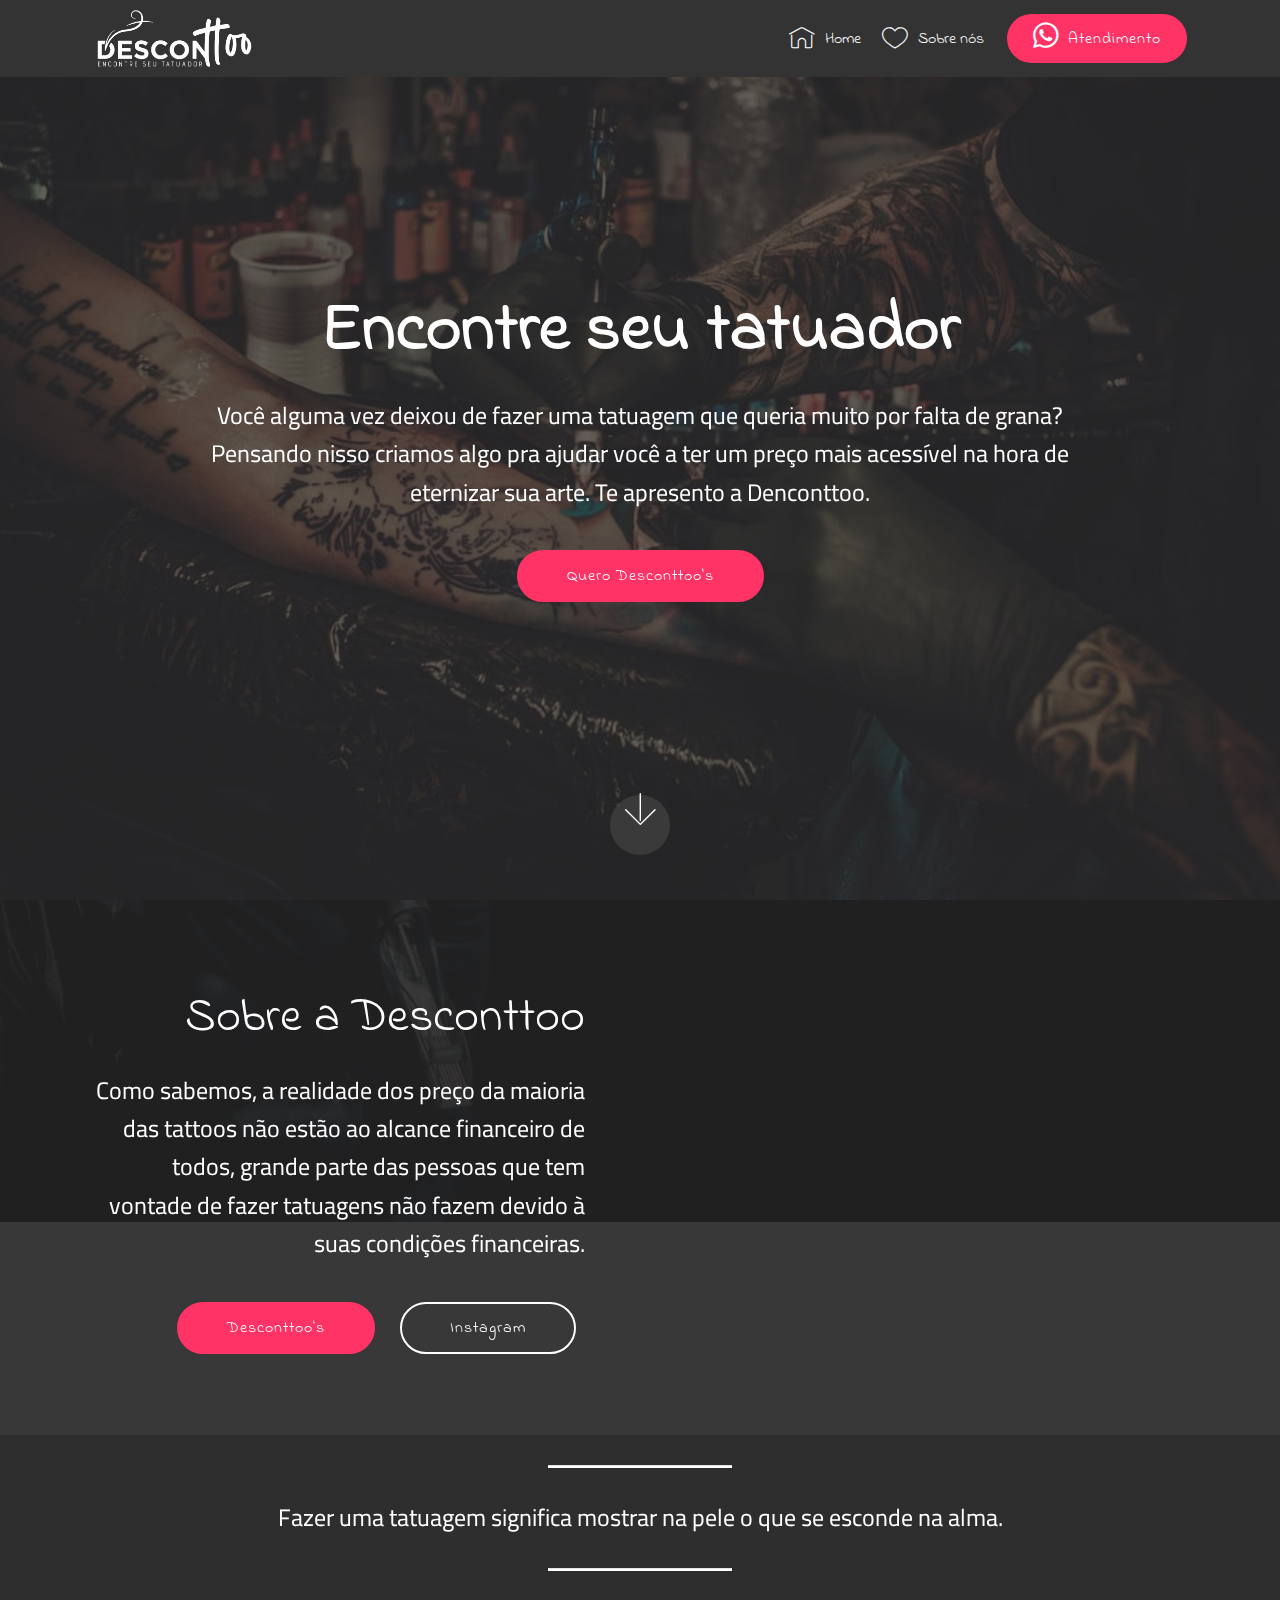
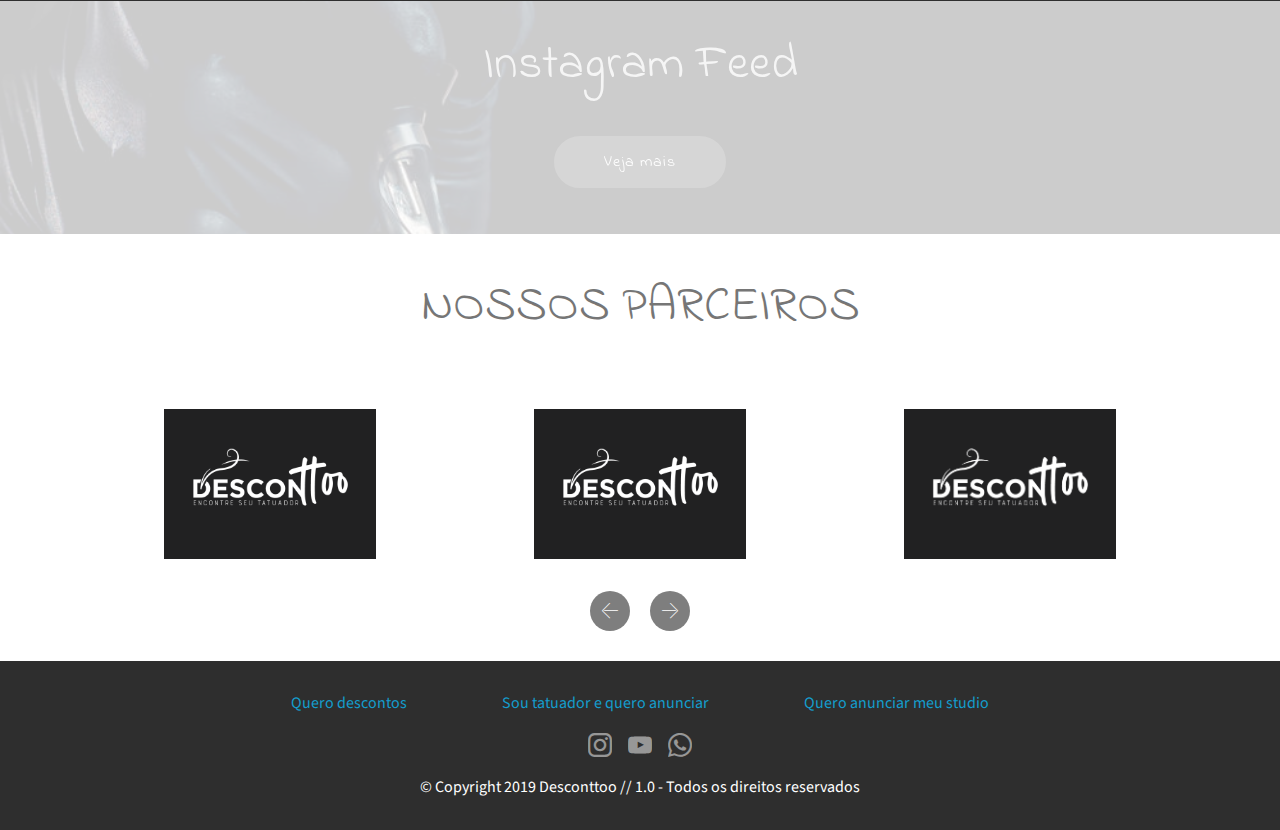
<file: index.html>
<!DOCTYPE html>
<html  >
<head>
  <!-- Site made with Mobirise Website Builder v4.11.2, https://mobirise.com -->
  <meta charset="UTF-8">
  <meta http-equiv="X-UA-Compatible" content="IE=edge">
  <meta name="generator" content="Mobirise v4.11.2, mobirise.com">
  <meta name="viewport" content="width=device-width, initial-scale=1, minimum-scale=1">
  <link rel="shortcut icon" href="assets/images/logo-desconttoo-4-376x121.png" type="image/x-icon">
  <meta name="description" content="">
  
  <title>Home</title>
  <link rel="stylesheet" href="assets/web/assets/mobirise-icons/mobirise-icons.css">
  <link rel="stylesheet" href="assets/bootstrap/css/bootstrap.min.css">
  <link rel="stylesheet" href="assets/bootstrap/css/bootstrap-grid.min.css">
  <link rel="stylesheet" href="assets/bootstrap/css/bootstrap-reboot.min.css">
  <link rel="stylesheet" href="assets/dropdown/css/style.css">
  <link rel="stylesheet" href="assets/socicon/css/styles.css">
  <link rel="stylesheet" href="assets/tether/tether.min.css">
  <link rel="stylesheet" href="assets/style.css">
  <link rel="stylesheet" href="assets/slick.css">
  <link rel="stylesheet" href="assets/theme/css/style.css">
  <link rel="preload" as="style" href="assets/mobirise/css/mbr-additional.css"><link rel="stylesheet" href="assets/mobirise/css/mbr-additional.css" type="text/css">
  
  
  
</head>
<body>
  <section class="menu cid-rJfnqaOIQ5" once="menu" id="menu1-0">

    

    <nav class="navbar navbar-expand beta-menu navbar-dropdown align-items-center navbar-fixed-top navbar-toggleable-sm">
        <button class="navbar-toggler navbar-toggler-right" type="button" data-toggle="collapse" data-target="#navbarSupportedContent" aria-controls="navbarSupportedContent" aria-expanded="false" aria-label="Toggle navigation">
            <div class="hamburger">
                <span></span>
                <span></span>
                <span></span>
                <span></span>
            </div>
        </button>
        <div class="menu-logo">
            <div class="navbar-brand">
                <span class="navbar-logo">
                    <a href="index.html#instagram-feed-block-6">
                         <img src="assets/images/logo-desconttoo-4-376x121.png" alt="Mobirise" title="" style="height: 3.8rem;">
                    </a>
                </span>
                
            </div>
        </div>
        <div class="collapse navbar-collapse" id="navbarSupportedContent">
            <ul class="navbar-nav nav-dropdown" data-app-modern-menu="true"><li class="nav-item">
                    <a class="nav-link link text-white display-4" href="index.html">
                        <span class="mbri-home mbr-iconfont mbr-iconfont-btn"></span>
                        Home</a>
                </li>
                <li class="nav-item">
                    <a class="nav-link link text-white display-4" href="page1.html"><span class="mbri-hearth mbr-iconfont mbr-iconfont-btn"></span>
                        
                        Sobre nós</a>
                </li></ul>
            <div class="navbar-buttons mbr-section-btn"><a class="btn btn-sm btn-secondary display-4" href="https://wa.me/+55 84 991417319"><span class="socicon socicon-whatsapp mbr-iconfont mbr-iconfont-btn"></span>
                    
                    Atendimento</a></div>
        </div>
    </nav>
</section>

<section class="engine"><a href="https://mobirise.info/w">free html5 templates</a></section><section class="cid-rJfnqKcqUH mbr-fullscreen mbr-parallax-background" id="header2-1">

    

    <div class="mbr-overlay" style="opacity: 0.7; background-color: rgb(35, 35, 35);"></div>

    <div class="container align-center">
        <div class="row justify-content-md-center">
            <div class="mbr-white col-md-10">
                <h1 class="mbr-section-title mbr-bold pb-3 mbr-fonts-style display-1">Encontre seu tatuador</h1>
                
                <p class="mbr-text pb-3 mbr-fonts-style display-5">
                    Você alguma vez deixou de fazer uma tatuagem que queria muito por falta de grana? Pensando nisso criamos algo pra ajudar você a ter um preço mais acessível na hora de eternizar sua arte. Te apresento a Denconttoo.</p>
                <div class="mbr-section-btn"><a class="btn btn-md btn-secondary display-4" href="page2.html" target="_blank">Quero Desconttoo's</a></div>
            </div>
        </div>
    </div>
    <div class="mbr-arrow hidden-sm-down" aria-hidden="true">
        <a href="#next">
            <i class="mbri-down mbr-iconfont"></i>
        </a>
    </div>
</section>

<section class="header7 cid-rKt8WxF3mT mbr-parallax-background" id="header7-h">

    

    <div class="mbr-overlay" style="opacity: 0.9; background-color: rgb(35, 35, 35);">
    </div>

    <div class="container">
        <div class="media-container-row">

            <div class="media-content align-right">
                <h1 class="mbr-section-title mbr-white pb-3 mbr-fonts-style display-2">
                    Sobre a Desconttoo</h1>
                <div class="mbr-section-text mbr-white pb-3">
                    <p class="mbr-text mbr-fonts-style display-5">
                        Como sabemos, a realidade dos preço da maioria das tattoos não estão ao alcance financeiro de todos, grande parte das pessoas que tem vontade de fazer tatuagens não fazem devido à suas condições financeiras.
                    </p>
                </div>
                <div class="mbr-section-btn"><a class="btn btn-md btn-secondary display-4" href="page2.html">Desconttoo's</a>
                        <a class="btn btn-md btn-white-outline display-4" href="https://www.instagram.com/desconttoo" target="_blank">Instagram</a></div>
            </div>

            <div class="mbr-figure" style="width: 115%;"><iframe class="mbr-embedded-video" src="https://www.youtube.com/embed/zGDBfk5EaTg?rel=0&amp;amp;showinfo=0&amp;autoplay=0&amp;loop=0" width="1280" height="720" frameborder="0" allowfullscreen></iframe></div>

        </div>
    </div>
</section>

<section class="mbr-section article content10 cid-rJfoBIvHVD" id="content10-3">
    
     

    <div class="container">
        <div class="inner-container" style="width: 66%;">
            <hr class="line" style="width: 25%;">
            <div class="section-text align-center mbr-white mbr-fonts-style display-5">Fazer uma tatuagem significa mostrar na pele o que se esconde na alma.</div>
            <hr class="line" style="width: 25%;">
        </div>
    </div>
</section>

<section class="mbr-instagram-feed" data-rows="2" data-per-row-slider="" data-spacing="5" data-full-width="" data-token="8592671471.727bfe1.ed0bdc357a44478a86426faa693fd580" data-per-row-grid="4" id="instagram-feed-block-6" data-rv-view="9" style="background-image: url(assets/images/inta-1000x667.jpg); padding-top: 40px; padding-bottom: 40px;">
    
    <div class="container container_toggle">
        <div class="row">
            <div class="col">
                <div class="inst">
                    <h1 class="inst__title align-center mbr-fonts-style display-2">Instagram Feed</h1>
                    <div class="inst__content"></div>
                    <div class="inst__more mbr-section-btn align-center" buttons="0"><a class="btn btn-md display-4 btn-black" href="#" data-max-id="2187568026105172202_8592671471">Veja mais</a></div>
                </div>
            </div>
        </div>
    </div>
</section>

<section class="clients cid-rJfoREAO6r" data-interval="false" id="clients-4">
      

    
        <div class="container mb-5">
            <div class="media-container-row">
                <div class="col-12 align-center">
                    <h2 class="mbr-section-title pb-3 mbr-fonts-style display-2">
                        NOSSOS PARCEIROS</h2>
                    
                </div>
            </div>
        </div>

    <div class="container">
        <div class="carousel slide" role="listbox" data-pause="true" data-keyboard="false" data-ride="carousel" data-interval="2000">
            <div class="carousel-inner" data-visible="3">
                
                
                
                
                
            <div class="carousel-item ">
                    <div class="media-container-row">
                        <div class="col-md-12">
                            <div class="wrap-img ">
                                <a href="index.html"><img src="assets/images/logo-desconttoo-prancheta-1-300x212.png" class="img-responsive clients-img" alt="" title=""></a>
                            </div>
                        </div>
                    </div>
                </div><div class="carousel-item ">
                    <div class="media-container-row">
                        <div class="col-md-12">
                            <div class="wrap-img ">
                                <a href="index.html"><img src="assets/images/logo-desconttoo-prancheta-1-300x212.png" class="img-responsive clients-img" alt="" title=""></a>
                            </div>
                        </div>
                    </div>
                </div><div class="carousel-item ">
                    <div class="media-container-row">
                        <div class="col-md-12">
                            <div class="wrap-img ">
                                <a href="index.html"><img src="assets/images/logo-desconttoo-prancheta-1-3508x2481.png" class="img-responsive clients-img" alt="" title=""></a>
                            </div>
                        </div>
                    </div>
                </div></div>
            <div class="carousel-controls">
                <a data-app-prevent-settings="" class="carousel-control carousel-control-prev" role="button" data-slide="prev">
                    <span aria-hidden="true" class="mbri-left mbr-iconfont"></span>
                    <span class="sr-only">Previous</span>
                </a>
                <a data-app-prevent-settings="" class="carousel-control carousel-control-next" role="button" data-slide="next">
                    <span aria-hidden="true" class="mbri-right mbr-iconfont"></span>
                    <span class="sr-only">Next</span>
                </a>
            </div>
        </div>
    </div>
</section>

<section once="footers" class="cid-rJjVTWpDR5" id="footer7-8">

    

    

    <div class="container">
        <div class="media-container-row align-center mbr-white">
            <div class="row row-links">
                <ul class="foot-menu">
                    
                    
                    
                    
                    
                <li class="foot-menu-item mbr-fonts-style display-7"><a href="page2.html">Quero descontos &nbsp; &nbsp; &nbsp; &nbsp; &nbsp; &nbsp; &nbsp; &nbsp; &nbsp; &nbsp;&nbsp;</a></li><li class="foot-menu-item mbr-fonts-style display-7"><a href="joaodatattoo.html">Sou tatuador e quero anunciar &nbsp; &nbsp; &nbsp; &nbsp; &nbsp; &nbsp; &nbsp; &nbsp; &nbsp; &nbsp;&nbsp;</a></li><li class="foot-menu-item mbr-fonts-style display-7"><a href="page5.html">Quero anunciar meu studio</a></li></ul>
            </div>
            <div class="row social-row">
                <div class="social-list align-right pb-2">
                    
                    
                    
                    
                    
                    
                <div class="soc-item">
                        <a href="https://www.instagram.com/desconttoo/" target="_blank">
                            <span class="mbr-iconfont mbr-iconfont-social socicon-instagram socicon"></span>
                        </a>
                    </div><div class="soc-item">
                        <a href="https://www.instagram.com/desconttoo/" target="_blank">
                            <span class="mbr-iconfont mbr-iconfont-social socicon-youtube socicon"></span>
                        </a>
                    </div><div class="soc-item">
                        <a href="https://www.instagram.com/desconttoo/" target="_blank">
                            <span class="mbr-iconfont mbr-iconfont-social socicon-whatsapp socicon"></span>
                        </a>
                    </div></div>
            </div>
            <div class="row row-copirayt">
                <p class="mbr-text mb-0 mbr-fonts-style mbr-white align-center display-7">
                    © Copyright 2019 Desconttoo // 1.0 - Todos os direitos reservados</p>
            </div>
        </div>
    </div>
</section>


  <script src="assets/web/assets/jquery/jquery.min.js"></script>
  <script src="assets/popper/popper.min.js"></script>
  <script src="assets/bootstrap/js/bootstrap.min.js"></script>
  <script src="assets/mbr-clients-slider/mbr-clients-slider.js"></script>
  <script src="assets/smoothscroll/smooth-scroll.js"></script>
  <script src="assets/dropdown/js/nav-dropdown.js"></script>
  <script src="assets/dropdown/js/navbar-dropdown.js"></script>
  <script src="assets/parallax/jarallax.min.js"></script>
  <script src="assets/bootstrapcarouselswipe/bootstrap-carousel-swipe.js"></script>
  <script src="assets/tether/tether.min.js"></script>
  <script src="assets/touchswipe/jquery.touch-swipe.min.js"></script>
  <script src="assets/index.js"></script>
  <script src="assets/slick.min.js"></script>
  <script src="assets/theme/js/script.js"></script>
  
  
</body>
</html>
</file>
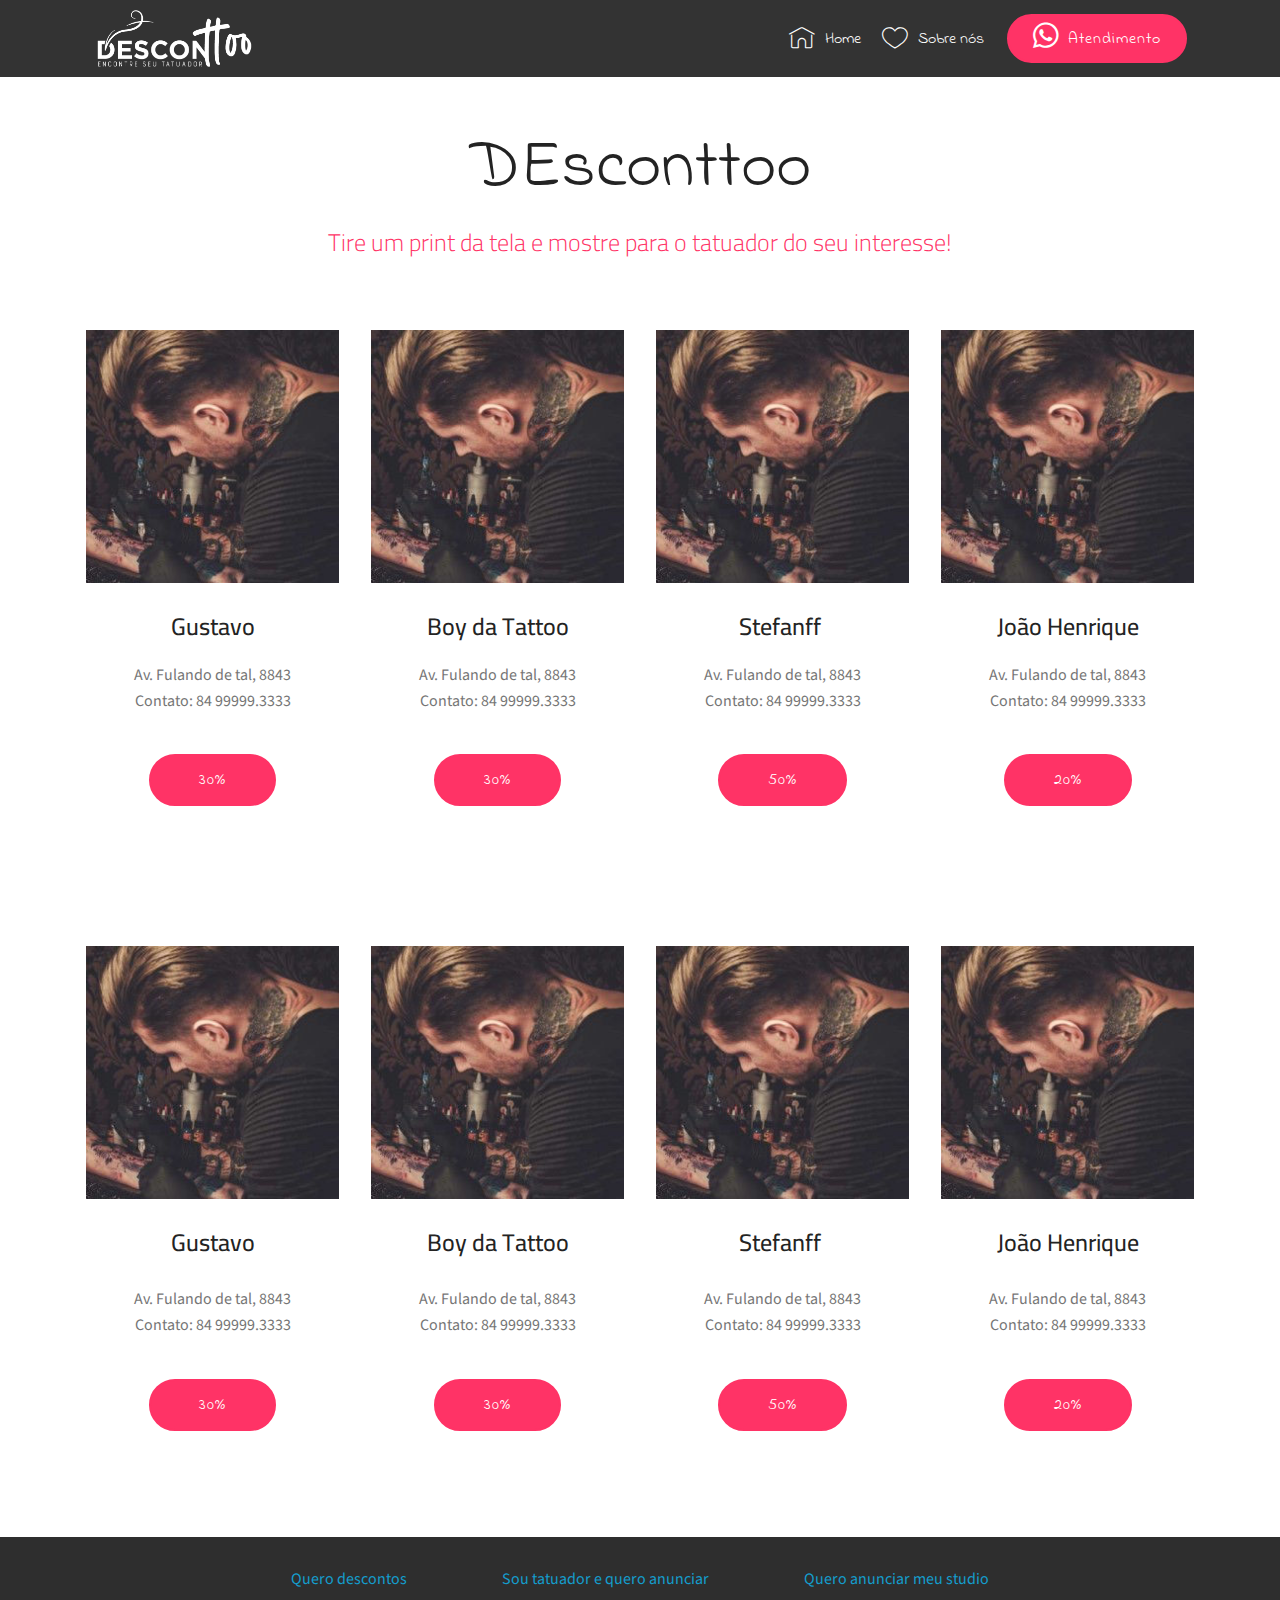
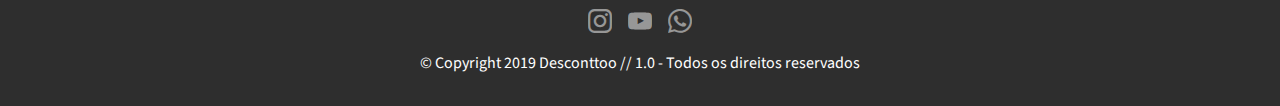
<file: desconttoo.html>
<!DOCTYPE html>
<html  >
<head>
  <!-- Site made with Mobirise Website Builder v4.11.2, https://mobirise.com -->
  <meta charset="UTF-8">
  <meta http-equiv="X-UA-Compatible" content="IE=edge">
  <meta name="generator" content="Mobirise v4.11.2, mobirise.com">
  <meta name="viewport" content="width=device-width, initial-scale=1, minimum-scale=1">
  <link rel="shortcut icon" href="assets/images/logo-desconttoo-4-376x121.png" type="image/x-icon">
  <meta name="description" content="Encontre aqui os melhores Descontos em Tatuagem">
  
  <title>desconttoo</title>
  <link rel="stylesheet" href="assets/web/assets/mobirise-icons/mobirise-icons.css">
  <link rel="stylesheet" href="assets/bootstrap/css/bootstrap.min.css">
  <link rel="stylesheet" href="assets/bootstrap/css/bootstrap-grid.min.css">
  <link rel="stylesheet" href="assets/bootstrap/css/bootstrap-reboot.min.css">
  <link rel="stylesheet" href="assets/tether/tether.min.css">
  <link rel="stylesheet" href="assets/dropdown/css/style.css">
  <link rel="stylesheet" href="assets/socicon/css/styles.css">
  <link rel="stylesheet" href="assets/theme/css/style.css">
  <link rel="preload" as="style" href="assets/mobirise/css/mbr-additional.css"><link rel="stylesheet" href="assets/mobirise/css/mbr-additional.css" type="text/css">
  
  
  
</head>
<body>
  <section class="menu cid-rJfnqaOIQ5" once="menu" id="menu1-d">

    

    <nav class="navbar navbar-expand beta-menu navbar-dropdown align-items-center navbar-fixed-top navbar-toggleable-sm">
        <button class="navbar-toggler navbar-toggler-right" type="button" data-toggle="collapse" data-target="#navbarSupportedContent" aria-controls="navbarSupportedContent" aria-expanded="false" aria-label="Toggle navigation">
            <div class="hamburger">
                <span></span>
                <span></span>
                <span></span>
                <span></span>
            </div>
        </button>
        <div class="menu-logo">
            <div class="navbar-brand">
                <span class="navbar-logo">
                    <a href="index.html#instagram-feed-block-6">
                         <img src="assets/images/logo-desconttoo-4-376x121.png" alt="Mobirise" title="" style="height: 3.8rem;">
                    </a>
                </span>
                
            </div>
        </div>
        <div class="collapse navbar-collapse" id="navbarSupportedContent">
            <ul class="navbar-nav nav-dropdown" data-app-modern-menu="true"><li class="nav-item">
                    <a class="nav-link link text-white display-4" href="index.html">
                        <span class="mbri-home mbr-iconfont mbr-iconfont-btn"></span>
                        Home</a>
                </li>
                <li class="nav-item">
                    <a class="nav-link link text-white display-4" href="page1.html"><span class="mbri-hearth mbr-iconfont mbr-iconfont-btn"></span>
                        
                        Sobre nós</a>
                </li></ul>
            <div class="navbar-buttons mbr-section-btn"><a class="btn btn-sm btn-secondary display-4" href="https://wa.me/+55 84 991417319"><span class="socicon socicon-whatsapp mbr-iconfont mbr-iconfont-btn"></span>
                    
                    Atendimento</a></div>
        </div>
    </nav>
</section>

<section class="engine"><a href="https://mobirise.info/h">how to create your own web page for free</a></section><section class="services1 cid-rJIADUCCJk" id="services1-f">
    <!---->
    
    <!---->
    <!--Overlay-->
    
    <!--Container-->
    <div class="container">
        <div class="row justify-content-center">
            <!--Titles-->
            <div class="title pb-5 col-12">
                <h2 class="align-left pb-3 mbr-fonts-style display-1">
                    DEsconttoo</h2>
                <h3 class="mbr-section-subtitle mbr-light mbr-fonts-style display-5">
                    Tire um print da tela e mostre para o tatuador do seu interesse!</h3>
            </div>
            <!--Card-1-->
            <div class="card col-12 col-md-6 p-3 col-lg-3">
                <div class="card-wrapper">
                    <div class="card-img">
                        <img src="assets/images/01-256x256.jpg" alt="Mobirise" title="">
                    </div>
                    <div class="card-box">
                        <h4 class="card-title mbr-fonts-style display-5">
                            Gustavo</h4>
                        <p class="mbr-text mbr-fonts-style display-7">Av. Fulando de tal, 8843<br>Contato: 84 99999.3333</p>
                        <!--Btn-->
                        <div class="mbr-section-btn align-center"><a href="page2.html" class="btn btn-secondary display-4">
                                30%</a></div>
                    </div>
                </div>
            </div>
            <!--Card-2-->
            <div class="card col-12 col-md-6 p-3 col-lg-3">
                <div class="card-wrapper">
                    <div class="card-img">
                        <img src="assets/images/01-256x256.jpg" alt="Mobirise" title="">
                    </div>
                    <div class="card-box">
                        <h4 class="card-title mbr-fonts-style display-5">
                            Boy da Tattoo</h4>
                        <p class="mbr-text mbr-fonts-style display-7">Av. Fulando de tal, 8843
<br>Contato: 84 99999.3333</p>
                        <!--Btn-->
                        <div class="mbr-section-btn align-center"><a href="page2.html" class="btn btn-secondary display-4">
                                30%</a></div>
                    </div>
                </div>
            </div>
            <!--Card-3-->
            <div class="card col-12 col-md-6 p-3 col-lg-3">
                <div class="card-wrapper">
                    <div class="card-img">
                        <img src="assets/images/01-256x256.jpg" alt="Mobirise" title="">
                    </div>
                    <div class="card-box">
                        <h4 class="card-title mbr-fonts-style display-5">
                            Stefanff&nbsp;</h4>
                        <p class="mbr-text mbr-fonts-style display-7">Av. Fulando de tal, 8843
<br>Contato: 84 99999.3333</p>
                        <!--Btn-->
                        <div class="mbr-section-btn align-center"><a href="page2.html" class="btn btn-secondary display-4">
                                50%</a></div>
                    </div>
                </div>
            </div>
            <!--Card-4-->
            <div class="card col-12 col-md-6 p-3 col-lg-3 last-child">
                <div class="card-wrapper">
                    <div class="card-img">
                        <img src="assets/images/01-256x256.jpg" alt="Mobirise" title="">
                    </div>
                    <div class="card-box">
                        <h4 class="card-title mbr-fonts-style display-5">
                            João Henrique</h4>
                        <p class="mbr-text mbr-fonts-style display-7">Av. Fulando de tal, 8843
<br>Contato: 84 99999.3333</p>
                        <!--Btn-->
                        <div class="mbr-section-btn align-center"><a href="page2.html" class="btn btn-secondary display-4">
                                20%</a></div>
                    </div>
                </div>
            </div>
        </div>
    </div>
</section>

<section class="services1 cid-rJMM3VzSOX" id="services1-g">
    <!---->
    
    <!---->
    <!--Overlay-->
    
    <!--Container-->
    <div class="container">
        <div class="row justify-content-center">
            <!--Titles-->
            <div class="title pb-5 col-12">
                
                
            </div>
            <!--Card-1-->
            <div class="card col-12 col-md-6 p-3 col-lg-3">
                <div class="card-wrapper">
                    <div class="card-img">
                        <img src="assets/images/01-256x256.jpg" alt="Mobirise" title="">
                    </div>
                    <div class="card-box">
                        <h4 class="card-title mbr-fonts-style display-5">
                            Gustavo</h4>
                        <p class="mbr-text mbr-fonts-style display-7">Av. Fulando de tal, 8843<br>Contato: 84 99999.3333</p>
                        <!--Btn-->
                        <div class="mbr-section-btn align-center"><a href="page2.html" class="btn btn-secondary display-4">
                                30%</a></div>
                    </div>
                </div>
            </div>
            <!--Card-2-->
            <div class="card col-12 col-md-6 p-3 col-lg-3">
                <div class="card-wrapper">
                    <div class="card-img">
                        <img src="assets/images/01-256x256.jpg" alt="Mobirise" title="">
                    </div>
                    <div class="card-box">
                        <h4 class="card-title mbr-fonts-style display-5">
                            Boy da Tattoo</h4>
                        <p class="mbr-text mbr-fonts-style display-7">Av. Fulando de tal, 8843
<br>Contato: 84 99999.3333</p>
                        <!--Btn-->
                        <div class="mbr-section-btn align-center"><a href="page2.html" class="btn btn-secondary display-4">
                                30%</a></div>
                    </div>
                </div>
            </div>
            <!--Card-3-->
            <div class="card col-12 col-md-6 p-3 col-lg-3">
                <div class="card-wrapper">
                    <div class="card-img">
                        <img src="assets/images/01-256x256.jpg" alt="Mobirise" title="">
                    </div>
                    <div class="card-box">
                        <h4 class="card-title mbr-fonts-style display-5">
                            Stefanff&nbsp;</h4>
                        <p class="mbr-text mbr-fonts-style display-7">Av. Fulando de tal, 8843
<br>Contato: 84 99999.3333</p>
                        <!--Btn-->
                        <div class="mbr-section-btn align-center"><a href="page2.html" class="btn btn-secondary display-4">
                                50%</a></div>
                    </div>
                </div>
            </div>
            <!--Card-4-->
            <div class="card col-12 col-md-6 p-3 col-lg-3 last-child">
                <div class="card-wrapper">
                    <div class="card-img">
                        <img src="assets/images/01-256x256.jpg" alt="Mobirise" title="">
                    </div>
                    <div class="card-box">
                        <h4 class="card-title mbr-fonts-style display-5">
                            João Henrique</h4>
                        <p class="mbr-text mbr-fonts-style display-7">Av. Fulando de tal, 8843
<br>Contato: 84 99999.3333</p>
                        <!--Btn-->
                        <div class="mbr-section-btn align-center"><a href="page2.html" class="btn btn-secondary display-4">
                                20%</a></div>
                    </div>
                </div>
            </div>
        </div>
    </div>
</section>

<section once="footers" class="cid-rJjVTWpDR5" id="footer7-e">

    

    

    <div class="container">
        <div class="media-container-row align-center mbr-white">
            <div class="row row-links">
                <ul class="foot-menu">
                    
                    
                    
                    
                    
                <li class="foot-menu-item mbr-fonts-style display-7"><a href="page2.html">Quero descontos &nbsp; &nbsp; &nbsp; &nbsp; &nbsp; &nbsp; &nbsp; &nbsp; &nbsp; &nbsp;&nbsp;</a></li><li class="foot-menu-item mbr-fonts-style display-7"><a href="joaodatattoo.html">Sou tatuador e quero anunciar &nbsp; &nbsp; &nbsp; &nbsp; &nbsp; &nbsp; &nbsp; &nbsp; &nbsp; &nbsp;&nbsp;</a></li><li class="foot-menu-item mbr-fonts-style display-7"><a href="page5.html">Quero anunciar meu studio</a></li></ul>
            </div>
            <div class="row social-row">
                <div class="social-list align-right pb-2">
                    
                    
                    
                    
                    
                    
                <div class="soc-item">
                        <a href="https://www.instagram.com/desconttoo/" target="_blank">
                            <span class="mbr-iconfont mbr-iconfont-social socicon-instagram socicon"></span>
                        </a>
                    </div><div class="soc-item">
                        <a href="https://www.instagram.com/desconttoo/" target="_blank">
                            <span class="mbr-iconfont mbr-iconfont-social socicon-youtube socicon"></span>
                        </a>
                    </div><div class="soc-item">
                        <a href="https://www.instagram.com/desconttoo/" target="_blank">
                            <span class="mbr-iconfont mbr-iconfont-social socicon-whatsapp socicon"></span>
                        </a>
                    </div></div>
            </div>
            <div class="row row-copirayt">
                <p class="mbr-text mb-0 mbr-fonts-style mbr-white align-center display-7">
                    © Copyright 2019 Desconttoo // 1.0 - Todos os direitos reservados</p>
            </div>
        </div>
    </div>
</section>


  <script src="assets/web/assets/jquery/jquery.min.js"></script>
  <script src="assets/popper/popper.min.js"></script>
  <script src="assets/bootstrap/js/bootstrap.min.js"></script>
  <script src="assets/tether/tether.min.js"></script>
  <script src="assets/smoothscroll/smooth-scroll.js"></script>
  <script src="assets/dropdown/js/nav-dropdown.js"></script>
  <script src="assets/dropdown/js/navbar-dropdown.js"></script>
  <script src="assets/touchswipe/jquery.touch-swipe.min.js"></script>
  <script src="assets/theme/js/script.js"></script>
  
  
</body>
</html>
</file>
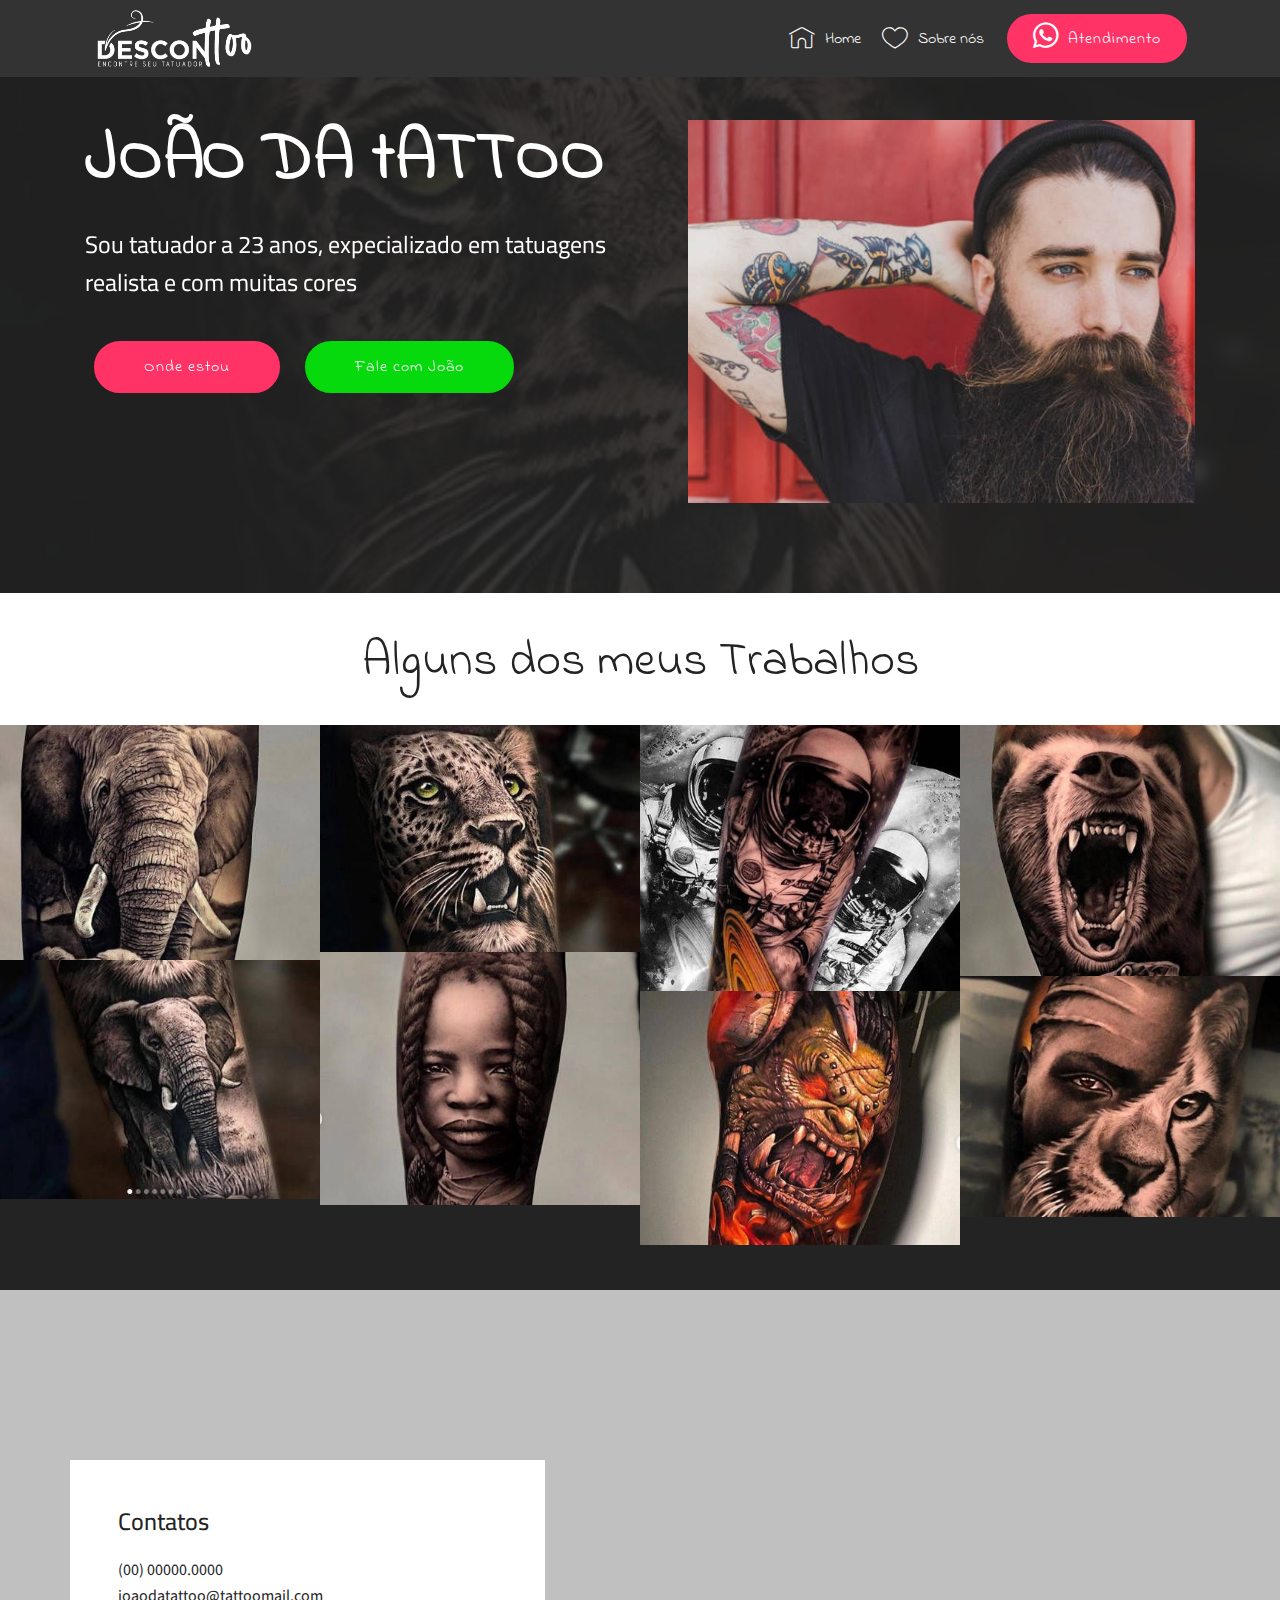
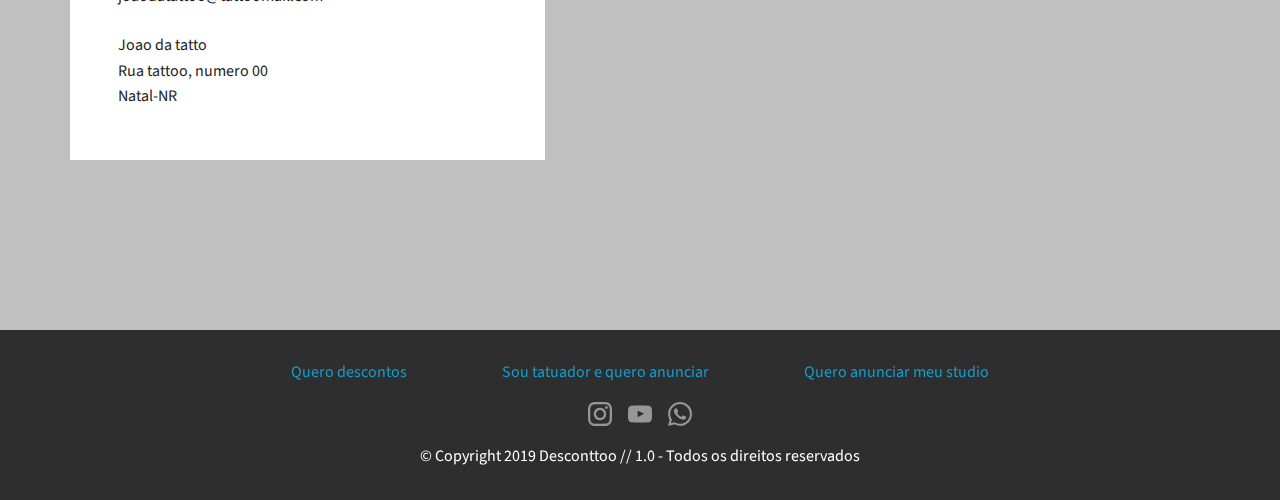
<file: joaodatatto.html>
<!DOCTYPE html>
<html  >
<head>
  <!-- Site made with Mobirise Website Builder v4.11.2, https://mobirise.com -->
  <meta charset="UTF-8">
  <meta http-equiv="X-UA-Compatible" content="IE=edge">
  <meta name="generator" content="Mobirise v4.11.2, mobirise.com">
  <meta name="viewport" content="width=device-width, initial-scale=1, minimum-scale=1">
  <link rel="shortcut icon" href="assets/images/logo-desconttoo-4-376x121.png" type="image/x-icon">
  <meta name="description" content="tatuador teste">
  
  <title>joaodatattoo</title>
  <link rel="stylesheet" href="assets/web/assets/mobirise-icons/mobirise-icons.css">
  <link rel="stylesheet" href="assets/bootstrap/css/bootstrap.min.css">
  <link rel="stylesheet" href="assets/bootstrap/css/bootstrap-grid.min.css">
  <link rel="stylesheet" href="assets/bootstrap/css/bootstrap-reboot.min.css">
  <link rel="stylesheet" href="assets/socicon/css/styles.css">
  <link rel="stylesheet" href="assets/dropdown/css/style.css">
  <link rel="stylesheet" href="assets/tether/tether.min.css">
  <link rel="stylesheet" href="assets/theme/css/style.css">
  <link rel="stylesheet" href="assets/gallery/style.css">
  <link rel="preload" as="style" href="assets/mobirise/css/mbr-additional.css"><link rel="stylesheet" href="assets/mobirise/css/mbr-additional.css" type="text/css">
  
  
  
</head>
<body>
  <section class="menu cid-rJfnqaOIQ5" once="menu" id="menu1-m">

    

    <nav class="navbar navbar-expand beta-menu navbar-dropdown align-items-center navbar-fixed-top navbar-toggleable-sm">
        <button class="navbar-toggler navbar-toggler-right" type="button" data-toggle="collapse" data-target="#navbarSupportedContent" aria-controls="navbarSupportedContent" aria-expanded="false" aria-label="Toggle navigation">
            <div class="hamburger">
                <span></span>
                <span></span>
                <span></span>
                <span></span>
            </div>
        </button>
        <div class="menu-logo">
            <div class="navbar-brand">
                <span class="navbar-logo">
                    <a href="index.html#instagram-feed-block-6">
                         <img src="assets/images/logo-desconttoo-4-376x121.png" alt="Mobirise" title="" style="height: 3.8rem;">
                    </a>
                </span>
                
            </div>
        </div>
        <div class="collapse navbar-collapse" id="navbarSupportedContent">
            <ul class="navbar-nav nav-dropdown" data-app-modern-menu="true"><li class="nav-item">
                    <a class="nav-link link text-white display-4" href="index.html">
                        <span class="mbri-home mbr-iconfont mbr-iconfont-btn"></span>
                        Home</a>
                </li>
                <li class="nav-item">
                    <a class="nav-link link text-white display-4" href="page1.html"><span class="mbri-hearth mbr-iconfont mbr-iconfont-btn"></span>
                        
                        Sobre nós</a>
                </li></ul>
            <div class="navbar-buttons mbr-section-btn"><a class="btn btn-sm btn-secondary display-4" href="https://wa.me/+55 84 991417319"><span class="socicon socicon-whatsapp mbr-iconfont mbr-iconfont-btn"></span>
                    
                    Atendimento</a></div>
        </div>
    </nav>
</section>

<section class="engine"><a href="https://mobirise.info/u">bootstrap html templates</a></section><section class="header3 cid-rKyBVVf3c1 mbr-parallax-background" id="header3-o">

    

    <div class="mbr-overlay" style="opacity: 0.9; background-color: rgb(35, 35, 35);">
    </div>

    <div class="container">
        <div class="media-container-row">
            <div class="mbr-figure" style="width: 100%;">
                <img src="assets/images/layout-perfil-538x406.jpg" alt="Mobirise" title="">
            </div>

            <div class="media-content">
                <h1 class="mbr-section-title mbr-white pb-3 mbr-fonts-style display-1"><strong>JOÃO DA tATTOO</strong></h1>
                
                <div class="mbr-section-text mbr-white pb-3 ">
                    <p class="mbr-text mbr-fonts-style display-5">Sou tatuador a 23 anos, expecializado em tatuagens realista e com muitas cores</p>
                </div>
                <div class="mbr-section-btn"><a class="btn btn-md btn-secondary display-4" href="schintattoo.html#contacts4-q">Onde estou</a> <a class="btn btn-md btn-success display-4" href="https://wa.me/9999999">Fale com João</a></div>
            </div>
        </div>
    </div>

</section>

<section class="mbr-section content4 cid-rKyQ9MzZKT" id="content4-t">

    

    <div class="container">
        <div class="media-container-row">
            <div class="title col-12 col-md-8">
                <h2 class="align-center pb-3 mbr-fonts-style display-2">
                    Alguns dos meus Trabalhos</h2>
                
                
            </div>
        </div>
    </div>
</section>

<section class="mbr-gallery mbr-slider-carousel cid-rKyBYKoYJb" id="gallery3-p">

    

    <div>
        <div><!-- Filter --><!-- Gallery --><div class="mbr-gallery-row"><div class="mbr-gallery-layout-default"><div><div><div class="mbr-gallery-item mbr-gallery-item--p0" data-video-url="false" data-tags="Fantástica"><div href="#lb-gallery3-p" data-slide-to="0" data-toggle="modal"><img src="assets/images/screenshot-6-419x308-419x308.jpg" alt="" title=""><span class="icon-focus"></span></div></div><div class="mbr-gallery-item mbr-gallery-item--p0" data-video-url="false" data-tags="Responsivo"><div href="#lb-gallery3-p" data-slide-to="1" data-toggle="modal"><img src="assets/images/screenshot-2-446x317-446x317.jpg" alt="" title=""><span class="icon-focus"></span></div></div><div class="mbr-gallery-item mbr-gallery-item--p0" data-video-url="false" data-tags="Criativo"><div href="#lb-gallery3-p" data-slide-to="2" data-toggle="modal"><img src="assets/images/screenshot-3-433x360-433x360.jpg" alt="" title=""><span class="icon-focus"></span></div></div><div class="mbr-gallery-item mbr-gallery-item--p0" data-video-url="false" data-tags="Animado"><div href="#lb-gallery3-p" data-slide-to="3" data-toggle="modal"><img src="assets/images/screenshot-5-412x324-412x324.jpg" alt="" title=""><span class="icon-focus"></span></div></div><div class="mbr-gallery-item mbr-gallery-item--p0" data-video-url="false" data-tags="Fantástica"><div href="#lb-gallery3-p" data-slide-to="4" data-toggle="modal"><img src="assets/images/screenshot-7-431x341-431x341.jpg" alt="" title=""><span class="icon-focus"></span></div></div><div class="mbr-gallery-item mbr-gallery-item--p0" data-video-url="false" data-tags="Fantástica"><div href="#lb-gallery3-p" data-slide-to="5" data-toggle="modal"><img src="assets/images/screenshot-1-387x289-387x289.jpg" alt="" title=""><span class="icon-focus"></span></div></div><div class="mbr-gallery-item mbr-gallery-item--p0" data-video-url="false" data-tags="Responsivo"><div href="#lb-gallery3-p" data-slide-to="6" data-toggle="modal"><img src="assets/images/screenshot-4-424x319-424x319.jpg" alt="" title=""><span class="icon-focus"></span></div></div><div class="mbr-gallery-item mbr-gallery-item--p0" data-video-url="false" data-tags="Animado"><div href="#lb-gallery3-p" data-slide-to="7" data-toggle="modal"><img src="assets/images/screenshot-8-422x335-422x335.jpg" alt="" title=""><span class="icon-focus"></span></div></div></div></div><div class="clearfix"></div></div></div><!-- Lightbox --><div data-app-prevent-settings="" class="mbr-slider modal fade carousel slide" tabindex="-1" data-keyboard="true" data-interval="false" id="lb-gallery3-p"><div class="modal-dialog"><div class="modal-content"><div class="modal-body"><div class="carousel-inner"><div class="carousel-item active"><img src="assets/images/screenshot-6-419x308.jpg" alt="" title=""></div><div class="carousel-item"><img src="assets/images/screenshot-2-446x317.jpg" alt="" title=""></div><div class="carousel-item"><img src="assets/images/screenshot-3-433x360.jpg" alt="" title=""></div><div class="carousel-item"><img src="assets/images/screenshot-5-412x324.jpg" alt="" title=""></div><div class="carousel-item"><img src="assets/images/screenshot-7-431x341.jpg" alt="" title=""></div><div class="carousel-item"><img src="assets/images/screenshot-1-387x289.jpg" alt="" title=""></div><div class="carousel-item"><img src="assets/images/screenshot-4-424x319.jpg" alt="" title=""></div><div class="carousel-item"><img src="assets/images/screenshot-8-422x335.jpg" alt="" title=""></div></div><a class="carousel-control carousel-control-prev" role="button" data-slide="prev" href="#lb-gallery3-p"><span class="mbri-left mbr-iconfont" aria-hidden="true"></span><span class="sr-only">Previous</span></a><a class="carousel-control carousel-control-next" role="button" data-slide="next" href="#lb-gallery3-p"><span class="mbri-right mbr-iconfont" aria-hidden="true"></span><span class="sr-only">Next</span></a><a class="close" href="#" role="button" data-dismiss="modal"><span class="sr-only">Close</span></a></div></div></div></div></div>
    </div>

</section>

<section class="contacts4 cid-rKyC4hIe5P" id="contacts4-q">

    

    <div class="main_wrapper">
        <div class="b_wrapper">
            <div class="container">
                <div class="row">
                    <div class="col-12 col-md-5 p-0">
                        <div class="block p-5">
                            <div class="block_wrapper">
                                <h4 class="align-left mbr-fonts-style pb-4 m-0 display-5">Contatos</h4>
                                <p class="mbr-text align-left mbr-fonts-style pb-4 m-0 display-7">(00) 00000.0000 <br>joaodatattoo@tattoomail.com</p>
                                <p class="mbr-text align-left mbr-fonts-style m-0 display-7">Joao da tatto<br>Rua tattoo, numero 00<br>Natal-NR</p>
                            </div>
                        </div>
                    </div>
                </div>
            </div>
        </div>
        <!--Map-->
        <div class="google-map"><iframe frameborder="0" style="border:0" src="https://www.google.com/maps/embed/v1/place?key=AIzaSyCy9r70T3NYf3PhvVflTo0_zdif2_IoIYs&amp;q=place_id:ChIJHRxAiYb_sgcR2KgmRT2Caik" allowfullscreen=""></iframe></div>
    </div>
</section>

<section once="footers" class="cid-rJjVTWpDR5" id="footer7-n">

    

    

    <div class="container">
        <div class="media-container-row align-center mbr-white">
            <div class="row row-links">
                <ul class="foot-menu">
                    
                    
                    
                    
                    
                <li class="foot-menu-item mbr-fonts-style display-7"><a href="desconttoo.html">Quero descontos &nbsp; &nbsp; &nbsp; &nbsp; &nbsp; &nbsp; &nbsp; &nbsp; &nbsp; &nbsp;&nbsp;</a></li><li class="foot-menu-item mbr-fonts-style display-7"><a href="soutatuador.html">Sou tatuador e quero anunciar &nbsp; &nbsp; &nbsp; &nbsp; &nbsp; &nbsp; &nbsp; &nbsp; &nbsp; &nbsp;&nbsp;</a></li><li class="foot-menu-item mbr-fonts-style display-7"><a href="studio.html">Quero anunciar meu studio</a></li></ul>
            </div>
            <div class="row social-row">
                <div class="social-list align-right pb-2">
                    
                    
                    
                    
                    
                    
                <div class="soc-item">
                        <a href="https://www.instagram.com/desconttoo/" target="_blank">
                            <span class="mbr-iconfont mbr-iconfont-social socicon-instagram socicon"></span>
                        </a>
                    </div><div class="soc-item">
                        <a href="https://www.instagram.com/desconttoo/" target="_blank">
                            <span class="mbr-iconfont mbr-iconfont-social socicon-youtube socicon"></span>
                        </a>
                    </div><div class="soc-item">
                        <a href="https://www.instagram.com/desconttoo/" target="_blank">
                            <span class="mbr-iconfont mbr-iconfont-social socicon-whatsapp socicon"></span>
                        </a>
                    </div></div>
            </div>
            <div class="row row-copirayt">
                <p class="mbr-text mb-0 mbr-fonts-style mbr-white align-center display-7">
                    © Copyright 2019 Desconttoo // 1.0 - Todos os direitos reservados</p>
            </div>
        </div>
    </div>
</section>


  <script src="assets/web/assets/jquery/jquery.min.js"></script>
  <script src="assets/popper/popper.min.js"></script>
  <script src="assets/bootstrap/js/bootstrap.min.js"></script>
  <script src="assets/smoothscroll/smooth-scroll.js"></script>
  <script src="assets/dropdown/js/nav-dropdown.js"></script>
  <script src="assets/dropdown/js/navbar-dropdown.js"></script>
  <script src="assets/touchswipe/jquery.touch-swipe.min.js"></script>
  <script src="assets/tether/tether.min.js"></script>
  <script src="assets/masonry/masonry.pkgd.min.js"></script>
  <script src="assets/imagesloaded/imagesloaded.pkgd.min.js"></script>
  <script src="assets/bootstrapcarouselswipe/bootstrap-carousel-swipe.js"></script>
  <script src="assets/vimeoplayer/jquery.mb.vimeo_player.js"></script>
  <script src="assets/parallax/jarallax.min.js"></script>
  <script src="assets/theme/js/script.js"></script>
  <script src="assets/gallery/player.min.js"></script>
  <script src="assets/gallery/script.js"></script>
  <script src="assets/slidervideo/script.js"></script>
  
  
</body>
</html>
</file>
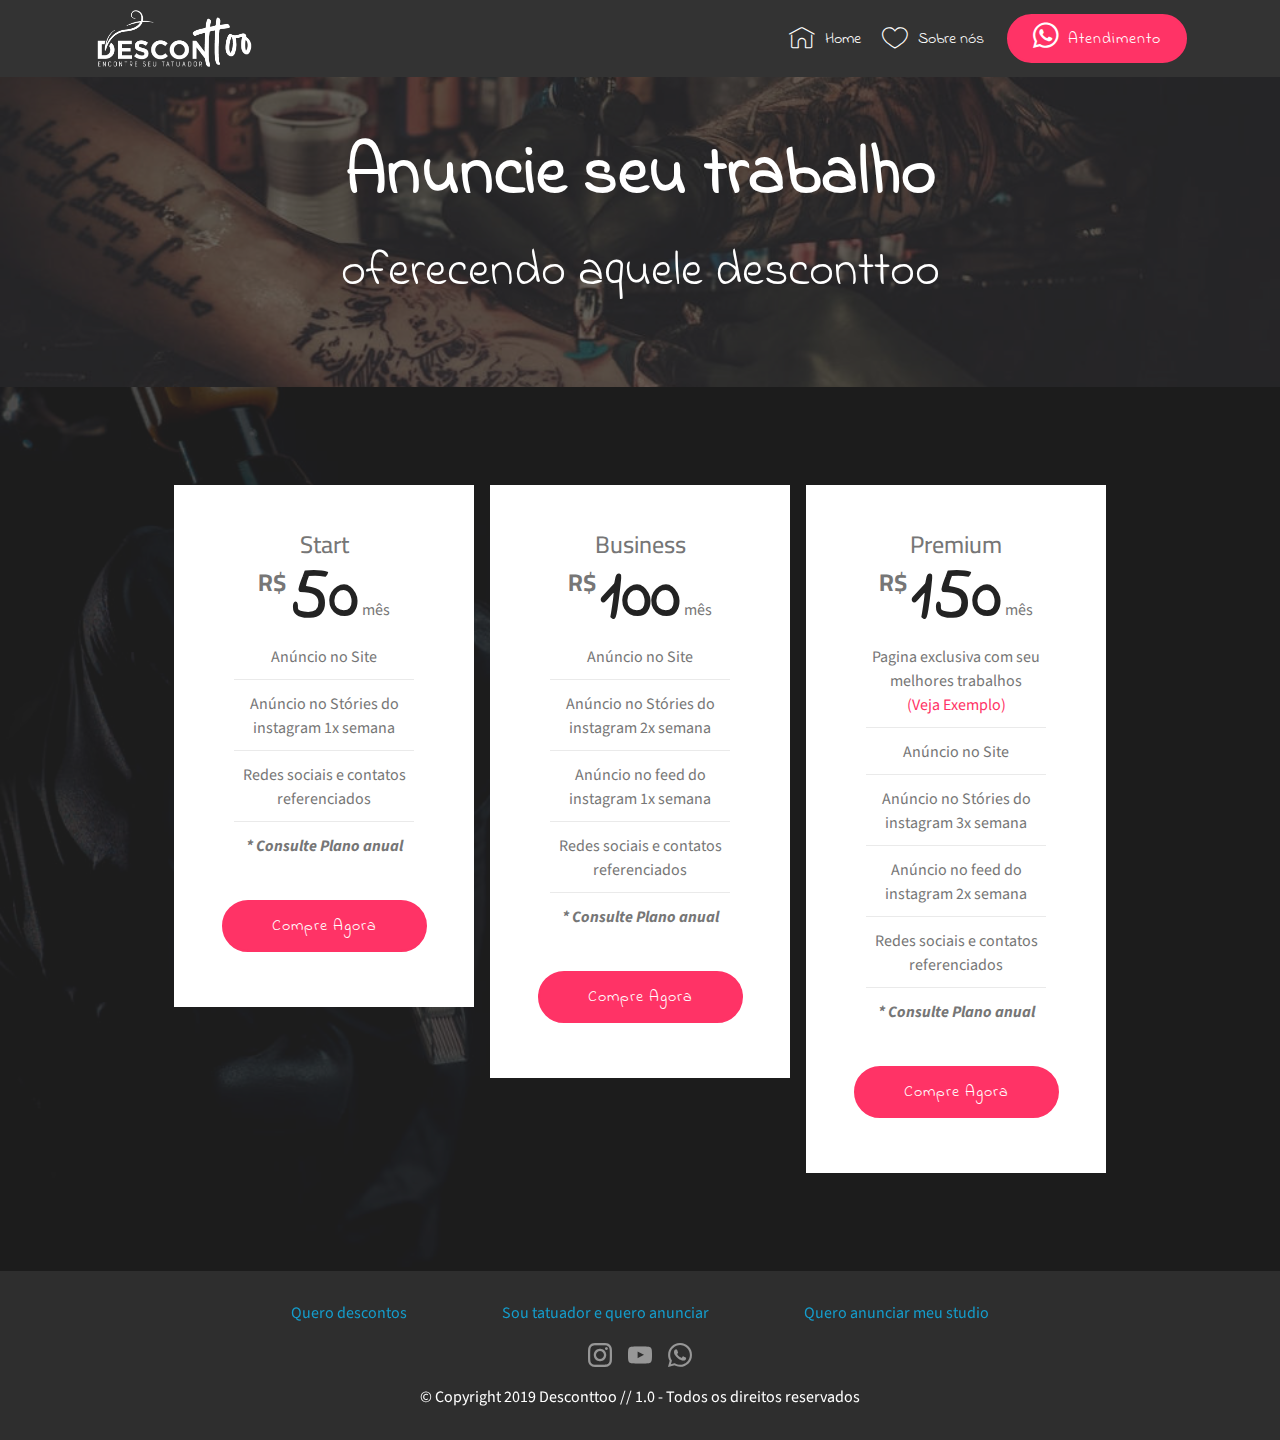
<file: joaodatattoo.html>
<!DOCTYPE html>
<html  >
<head>
  <!-- Site made with Mobirise Website Builder v4.11.2, https://mobirise.com -->
  <meta charset="UTF-8">
  <meta http-equiv="X-UA-Compatible" content="IE=edge">
  <meta name="generator" content="Mobirise v4.11.2, mobirise.com">
  <meta name="viewport" content="width=device-width, initial-scale=1, minimum-scale=1">
  <link rel="shortcut icon" href="assets/images/logo-desconttoo-4-376x121.png" type="image/x-icon">
  <meta name="description" content="Quero anunciar meu trabalho como tatuador">
  
  <title>soutatuador</title>
  <link rel="stylesheet" href="assets/web/assets/mobirise-icons/mobirise-icons.css">
  <link rel="stylesheet" href="assets/bootstrap/css/bootstrap.min.css">
  <link rel="stylesheet" href="assets/bootstrap/css/bootstrap-grid.min.css">
  <link rel="stylesheet" href="assets/bootstrap/css/bootstrap-reboot.min.css">
  <link rel="stylesheet" href="assets/socicon/css/styles.css">
  <link rel="stylesheet" href="assets/tether/tether.min.css">
  <link rel="stylesheet" href="assets/dropdown/css/style.css">
  <link rel="stylesheet" href="assets/theme/css/style.css">
  <link rel="preload" as="style" href="assets/mobirise/css/mbr-additional.css"><link rel="stylesheet" href="assets/mobirise/css/mbr-additional.css" type="text/css">
  
  
  
</head>
<body>
  <section class="menu cid-rJfnqaOIQ5" once="menu" id="menu1-i">

    

    <nav class="navbar navbar-expand beta-menu navbar-dropdown align-items-center navbar-fixed-top navbar-toggleable-sm">
        <button class="navbar-toggler navbar-toggler-right" type="button" data-toggle="collapse" data-target="#navbarSupportedContent" aria-controls="navbarSupportedContent" aria-expanded="false" aria-label="Toggle navigation">
            <div class="hamburger">
                <span></span>
                <span></span>
                <span></span>
                <span></span>
            </div>
        </button>
        <div class="menu-logo">
            <div class="navbar-brand">
                <span class="navbar-logo">
                    <a href="index.html#instagram-feed-block-6">
                         <img src="assets/images/logo-desconttoo-4-376x121.png" alt="Mobirise" title="" style="height: 3.8rem;">
                    </a>
                </span>
                
            </div>
        </div>
        <div class="collapse navbar-collapse" id="navbarSupportedContent">
            <ul class="navbar-nav nav-dropdown" data-app-modern-menu="true"><li class="nav-item">
                    <a class="nav-link link text-white display-4" href="index.html">
                        <span class="mbri-home mbr-iconfont mbr-iconfont-btn"></span>
                        Home</a>
                </li>
                <li class="nav-item">
                    <a class="nav-link link text-white display-4" href="page1.html"><span class="mbri-hearth mbr-iconfont mbr-iconfont-btn"></span>
                        
                        Sobre nós</a>
                </li></ul>
            <div class="navbar-buttons mbr-section-btn"><a class="btn btn-sm btn-secondary display-4" href="https://wa.me/+55 84 991417319"><span class="socicon socicon-whatsapp mbr-iconfont mbr-iconfont-btn"></span>
                    
                    Atendimento</a></div>
        </div>
    </nav>
</section>

<section class="engine"><a href="https://mobirise.info/k">develop your own website</a></section><section class="header1 cid-rKyr4rTXae mbr-parallax-background" id="header1-l">

    

    <div class="mbr-overlay" style="opacity: 0.7; background-color: rgb(35, 35, 35);">
    </div>

    <div class="container">
        <div class="row justify-content-md-center">
            <div class="mbr-white col-md-10">
                <h1 class="mbr-section-title align-center mbr-bold pb-3 mbr-fonts-style display-1">
                    Anuncie seu trabalho</h1>
                <h3 class="mbr-section-subtitle align-center mbr-light pb-3 mbr-fonts-style display-2">
                    oferecendo aquele desconttoo</h3>
                
                
            </div>
        </div>
    </div>

</section>

<section class="pricing-table1 cid-rKyqN6wIDh" id="pricing-tables1-k">

    

    <div class="mbr-overlay" style="opacity: 0.8; background-color: rgb(35, 35, 35);">
    </div>
    <div class="container">
        <div class="media-container-row">

            <div class="plan col-12 mx-2 my-2 justify-content-center col-lg-4">
                <div class="plan-header text-center pt-5">
                    <h3 class="plan-title mbr-fonts-style display-5">
                        Start</h3>
                    <div class="plan-price">
                        <span class="price-value mbr-fonts-style display-5">
                            R$</span>
                        <span class="price-figure mbr-fonts-style display-1">
                              50</span>
                        <small class="price-term mbr-fonts-style display-7">
                            mês</small>
                    </div>
                </div>
                <div class="plan-body pb-5">
                    <div class="plan-list align-center">
                        <ul class="list-group list-group-flush mbr-fonts-style display-7">
                            <li class="list-group-item">
                                Anúncio no Site</li>
                            <li class="list-group-item">Anúncio no Stóries do instagram 1x semana</li><li class="list-group-item">Redes sociais e contatos referenciados</li><li class="list-group-item"><strong><em>* Consulte Plano anual</em></strong></li>
                        </ul>
                    </div>
                    <div class="mbr-section-btn text-center pt-4"><a href="https://wa.me/+55 84 991417319" class="btn btn-secondary display-4">Compre Agora</a></div>
                </div>
            </div>

            <div class="plan col-12 mx-2 my-2 justify-content-center col-lg-4">
                <div class="plan-header text-center pt-5">
                    <h3 class="plan-title mbr-fonts-style display-5">
                        Business
                    </h3>
                    <div class="plan-price">
                        <span class="price-value mbr-fonts-style display-5">R$</span>
                        <span class="price-figure mbr-fonts-style display-1">100</span>
                        <small class="price-term mbr-fonts-style display-7">
                            mês</small>
                    </div>
                </div>
                <div class="plan-body pb-5">
                    <div class="plan-list align-center">
                        <ul class="list-group list-group-flush mbr-fonts-style display-7">
                            <li class="list-group-item">Anúncio no Site
</li><li class="list-group-item">Anúncio no Stóries do instagram 2x semana
</li><li class="list-group-item">Anúncio no feed do instagram 1x semana
</li><li class="list-group-item">Redes sociais e contatos referenciados
</li><li class="list-group-item"><strong><em>* Consulte Plano anual</em></strong></li>
                        </ul>
                    </div>
                    <div class="mbr-section-btn text-center pt-4"><a href="https://wa.me/+55 84 991417319" class="btn btn-secondary display-4">Compre Agora</a></div>
                </div>
            </div>

            <div class="plan col-12 mx-2 my-2 justify-content-center col-lg-4">
                <div class="plan-header text-center pt-5">
                    <h3 class="plan-title mbr-fonts-style display-5">
                        Premium
                    </h3>
                    <div class="plan-price">
                        <span class="price-value mbr-fonts-style display-5">
                            R$</span>
                        <span class="price-figure mbr-fonts-style display-1">
                            150</span>
                        <small class="price-term mbr-fonts-style display-7">mês</small>
                    </div>
                </div>
                <div class="plan-body pb-5">
                    <div class="plan-list align-center">
                        <ul class="list-group list-group-flush mbr-fonts-style display-7">
                            <li class="list-group-item">Pagina exclusiva com seu melhores trabalhos<br><a href="schintattoo.html" class="text-secondary">(Veja Exemplo)</a></li><li class="list-group-item">Anúncio no Site
</li><li class="list-group-item">Anúncio no Stóries do instagram 3x semana
</li><li class="list-group-item">Anúncio no feed do instagram 2x semana
</li><li class="list-group-item">Redes sociais e contatos referenciados
</li><li class="list-group-item"><strong><em>* Consulte Plano anual</em></strong></li>
                        </ul>
                    </div>
                    <div class="mbr-section-btn text-center pt-4"><a href="https://wa.me/+55 84 991417319" class="btn btn-secondary display-4">Compre Agora</a></div>
                </div>
            </div>

            
        </div>
    </div>
</section>

<section once="footers" class="cid-rJjVTWpDR5" id="footer7-j">

    

    

    <div class="container">
        <div class="media-container-row align-center mbr-white">
            <div class="row row-links">
                <ul class="foot-menu">
                    
                    
                    
                    
                    
                <li class="foot-menu-item mbr-fonts-style display-7"><a href="page2.html">Quero descontos &nbsp; &nbsp; &nbsp; &nbsp; &nbsp; &nbsp; &nbsp; &nbsp; &nbsp; &nbsp;&nbsp;</a></li><li class="foot-menu-item mbr-fonts-style display-7"><a href="joaodatattoo.html">Sou tatuador e quero anunciar &nbsp; &nbsp; &nbsp; &nbsp; &nbsp; &nbsp; &nbsp; &nbsp; &nbsp; &nbsp;&nbsp;</a></li><li class="foot-menu-item mbr-fonts-style display-7"><a href="page5.html">Quero anunciar meu studio</a></li></ul>
            </div>
            <div class="row social-row">
                <div class="social-list align-right pb-2">
                    
                    
                    
                    
                    
                    
                <div class="soc-item">
                        <a href="https://www.instagram.com/desconttoo/" target="_blank">
                            <span class="mbr-iconfont mbr-iconfont-social socicon-instagram socicon"></span>
                        </a>
                    </div><div class="soc-item">
                        <a href="https://www.instagram.com/desconttoo/" target="_blank">
                            <span class="mbr-iconfont mbr-iconfont-social socicon-youtube socicon"></span>
                        </a>
                    </div><div class="soc-item">
                        <a href="https://www.instagram.com/desconttoo/" target="_blank">
                            <span class="mbr-iconfont mbr-iconfont-social socicon-whatsapp socicon"></span>
                        </a>
                    </div></div>
            </div>
            <div class="row row-copirayt">
                <p class="mbr-text mb-0 mbr-fonts-style mbr-white align-center display-7">
                    © Copyright 2019 Desconttoo // 1.0 - Todos os direitos reservados</p>
            </div>
        </div>
    </div>
</section>


  <script src="assets/web/assets/jquery/jquery.min.js"></script>
  <script src="assets/popper/popper.min.js"></script>
  <script src="assets/bootstrap/js/bootstrap.min.js"></script>
  <script src="assets/tether/tether.min.js"></script>
  <script src="assets/dropdown/js/nav-dropdown.js"></script>
  <script src="assets/dropdown/js/navbar-dropdown.js"></script>
  <script src="assets/touchswipe/jquery.touch-swipe.min.js"></script>
  <script src="assets/parallax/jarallax.min.js"></script>
  <script src="assets/smoothscroll/smooth-scroll.js"></script>
  <script src="assets/theme/js/script.js"></script>
  
  
</body>
</html>
</file>
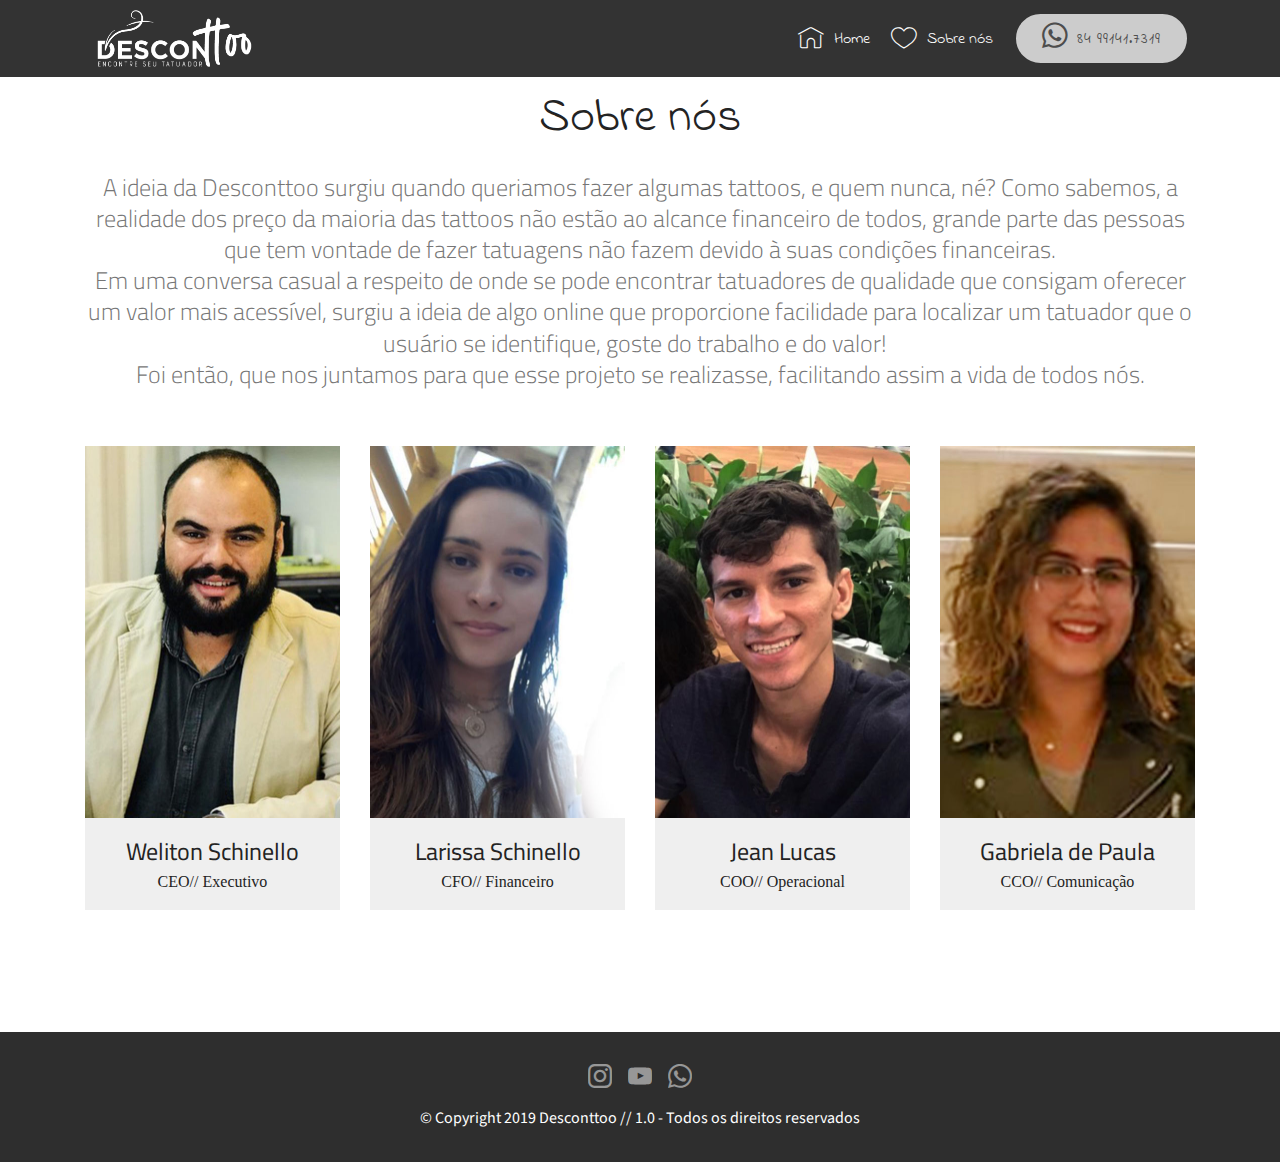
<file: page1.html>
<!DOCTYPE html>
<html  >
<head>
  <!-- Site made with Mobirise Website Builder v4.11.2, https://mobirise.com -->
  <meta charset="UTF-8">
  <meta http-equiv="X-UA-Compatible" content="IE=edge">
  <meta name="generator" content="Mobirise v4.11.2, mobirise.com">
  <meta name="viewport" content="width=device-width, initial-scale=1, minimum-scale=1">
  <link rel="shortcut icon" href="assets/images/logo-desconttoo-4-376x121.png" type="image/x-icon">
  <meta name="description" content="Web Page Maker Description">
  
  <title>sobre</title>
  <link rel="stylesheet" href="assets/web/assets/mobirise-icons/mobirise-icons.css">
  <link rel="stylesheet" href="assets/bootstrap/css/bootstrap.min.css">
  <link rel="stylesheet" href="assets/bootstrap/css/bootstrap-grid.min.css">
  <link rel="stylesheet" href="assets/bootstrap/css/bootstrap-reboot.min.css">
  <link rel="stylesheet" href="assets/tether/tether.min.css">
  <link rel="stylesheet" href="assets/dropdown/css/style.css">
  <link rel="stylesheet" href="assets/socicon/css/styles.css">
  <link rel="stylesheet" href="assets/theme/css/style.css">
  <link rel="preload" as="style" href="assets/mobirise/css/mbr-additional.css"><link rel="stylesheet" href="assets/mobirise/css/mbr-additional.css" type="text/css">
  
  
  
</head>
<body>
  <section class="menu cid-rJfnqaOIQ5" once="menu" id="menu1-9">

    

    <nav class="navbar navbar-expand beta-menu navbar-dropdown align-items-center navbar-fixed-top navbar-toggleable-sm">
        <button class="navbar-toggler navbar-toggler-right" type="button" data-toggle="collapse" data-target="#navbarSupportedContent" aria-controls="navbarSupportedContent" aria-expanded="false" aria-label="Toggle navigation">
            <div class="hamburger">
                <span></span>
                <span></span>
                <span></span>
                <span></span>
            </div>
        </button>
        <div class="menu-logo">
            <div class="navbar-brand">
                <span class="navbar-logo">
                    <a href="index.html#instagram-feed-block-6">
                         <img src="assets/images/logo-desconttoo-4-376x121.png" alt="Mobirise" title="" style="height: 3.8rem;">
                    </a>
                </span>
                
            </div>
        </div>
        <div class="collapse navbar-collapse" id="navbarSupportedContent">
            <ul class="navbar-nav nav-dropdown" data-app-modern-menu="true"><li class="nav-item">
                    <a class="nav-link link text-white display-4" href="index.html">
                        <span class="mbri-home mbr-iconfont mbr-iconfont-btn"></span>
                        Home</a>
                </li>
                <li class="nav-item">
                    <a class="nav-link link text-white display-4" href="page1.html"><span class="mbri-hearth mbr-iconfont mbr-iconfont-btn"></span>
                        
                        Sobre nós</a>
                </li></ul>
            <div class="navbar-buttons mbr-section-btn"><a class="btn btn-sm btn-info display-4" href="https://wa.me/+55 84 991417319"><span class="socicon socicon-whatsapp mbr-iconfont mbr-iconfont-btn"></span>
                    
                    84 99141.7319</a></div>
        </div>
    </nav>
</section>

<section class="engine"><a href="https://mobirise.info/s">bootstrap themes</a></section><section class="team1 cid-rJuMkTzmpi" id="team1-c">
    
    
    
    <div class="container align-center">
        <h2 class="pb-3 mbr-fonts-style mbr-section-title display-2">
            Sobre nós</h2>
        <h3 class="pb-5 mbr-section-subtitle mbr-fonts-style mbr-light display-5">A ideia da Desconttoo surgiu quando queriamos fazer algumas tattoos, e quem nunca, né? Como sabemos, a realidade dos preço da maioria das tattoos não estão ao alcance financeiro de todos, grande parte das pessoas que tem vontade de fazer tatuagens não fazem devido à suas condições financeiras.<div>Em uma conversa casual a respeito de onde se pode encontrar tatuadores de qualidade que consigam oferecer um valor mais acessível, surgiu a ideia de algo online que proporcione facilidade para localizar um tatuador que o usuário se identifique, goste do trabalho e do valor! &nbsp;</div><div>Foi então, que nos juntamos para que esse projeto se realizasse, facilitando assim a vida de todos nós.</div></h3>
        <div class="row media-row">
            
        <div class="team-item col-lg-3 col-md-6">
                <div class="item-image">
                    <img src="assets/images/01-510x745.jpg" alt="" title="">
                </div>
                <div class="item-caption py-3">
                    <div class="item-name px-2">
                        <p class="mbr-fonts-style display-5">
                           Weliton Schinello</p>
                    </div>
                    <div class="item-role px-2">
                        <p>CEO// Executivo</p>
                    </div>
                    
                </div>
            </div><div class="team-item col-lg-3 col-md-6">
                <div class="item-image">
                    <img src="assets/images/02-510x745.jpg" alt="" title="">
                </div>
                <div class="item-caption py-3">
                    <div class="item-name px-2">
                        <p class="mbr-fonts-style display-5">
                           Larissa Schinello</p>
                    </div>
                    <div class="item-role px-2">
                        <p>CFO//&nbsp;Financeiro</p>
                    </div>
                    
                </div>
            </div><div class="team-item col-lg-3 col-md-6">
                <div class="item-image">
                    <img src="assets/images/04-510x745.jpg" alt="" title="">
                </div>
                <div class="item-caption py-3">
                    <div class="item-name px-2">
                        <p class="mbr-fonts-style display-5">
                           Jean Lucas</p>
                    </div>
                    <div class="item-role px-2">
                        <p>COO// Operacional</p>
                    </div>
                    
                </div>
            </div><div class="team-item col-lg-3 col-md-6">
                <div class="item-image">
                    <img src="assets/images/03-510x745.jpg" alt="" title="">
                </div>
                <div class="item-caption py-3">
                    <div class="item-name px-2">
                        <p class="mbr-fonts-style display-5">
                           Gabriela de Paula</p>
                    </div>
                    <div class="item-role px-2">
                        <p>CCO// Comunicação</p>
                    </div>
                    
                </div>
            </div></div>    
    </div>
</section>

<section once="footers" class="cid-rJjVTWpDR5" id="footer7-a">

    

    

    <div class="container">
        <div class="media-container-row align-center mbr-white">
            
            <div class="row social-row">
                <div class="social-list align-right pb-2">
                    
                    
                    
                    
                    
                    
                <div class="soc-item">
                        <a href="https://www.instagram.com/desconttoo/" target="_blank">
                            <span class="mbr-iconfont mbr-iconfont-social socicon-instagram socicon"></span>
                        </a>
                    </div><div class="soc-item">
                        <a href="https://www.instagram.com/desconttoo/" target="_blank">
                            <span class="mbr-iconfont mbr-iconfont-social socicon-youtube socicon"></span>
                        </a>
                    </div><div class="soc-item">
                        <a href="https://www.instagram.com/desconttoo/" target="_blank">
                            <span class="mbr-iconfont mbr-iconfont-social socicon-whatsapp socicon"></span>
                        </a>
                    </div></div>
            </div>
            <div class="row row-copirayt">
                <p class="mbr-text mb-0 mbr-fonts-style mbr-white align-center display-7">
                    © Copyright 2019 Desconttoo // 1.0 - Todos os direitos reservados</p>
            </div>
        </div>
    </div>
</section>


  <script src="assets/web/assets/jquery/jquery.min.js"></script>
  <script src="assets/popper/popper.min.js"></script>
  <script src="assets/bootstrap/js/bootstrap.min.js"></script>
  <script src="assets/tether/tether.min.js"></script>
  <script src="assets/smoothscroll/smooth-scroll.js"></script>
  <script src="assets/dropdown/js/nav-dropdown.js"></script>
  <script src="assets/dropdown/js/navbar-dropdown.js"></script>
  <script src="assets/touchswipe/jquery.touch-swipe.min.js"></script>
  <script src="assets/theme/js/script.js"></script>
  
  
</body>
</html>
</file>
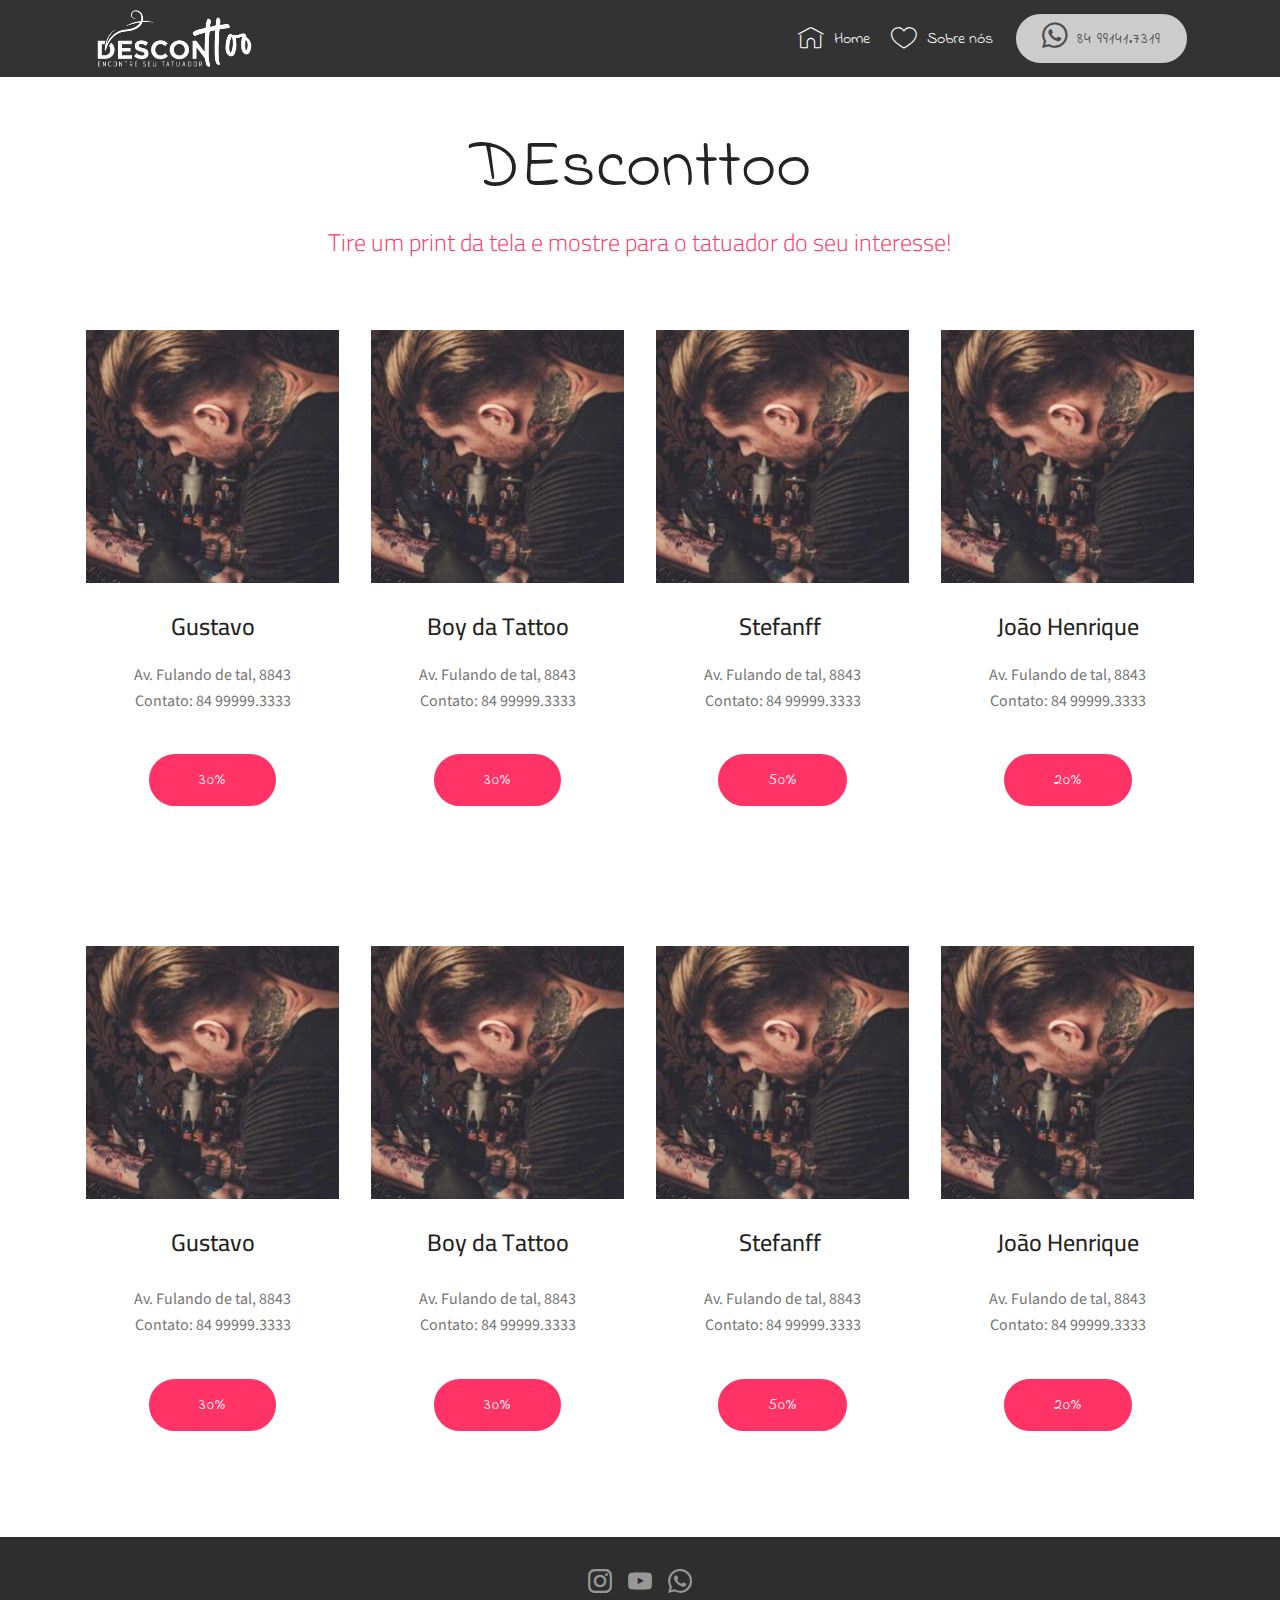
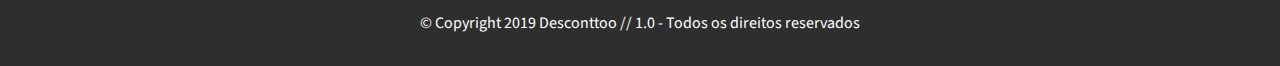
<file: page2.html>
<!DOCTYPE html>
<html  >
<head>
  <!-- Site made with Mobirise Website Builder v4.11.2, https://mobirise.com -->
  <meta charset="UTF-8">
  <meta http-equiv="X-UA-Compatible" content="IE=edge">
  <meta name="generator" content="Mobirise v4.11.2, mobirise.com">
  <meta name="viewport" content="width=device-width, initial-scale=1, minimum-scale=1">
  <link rel="shortcut icon" href="assets/images/logo-desconttoo-4-376x121.png" type="image/x-icon">
  <meta name="description" content="Website Creator Description">
  
  <title>desconttoo</title>
  <link rel="stylesheet" href="assets/web/assets/mobirise-icons/mobirise-icons.css">
  <link rel="stylesheet" href="assets/bootstrap/css/bootstrap.min.css">
  <link rel="stylesheet" href="assets/bootstrap/css/bootstrap-grid.min.css">
  <link rel="stylesheet" href="assets/bootstrap/css/bootstrap-reboot.min.css">
  <link rel="stylesheet" href="assets/tether/tether.min.css">
  <link rel="stylesheet" href="assets/dropdown/css/style.css">
  <link rel="stylesheet" href="assets/socicon/css/styles.css">
  <link rel="stylesheet" href="assets/theme/css/style.css">
  <link rel="preload" as="style" href="assets/mobirise/css/mbr-additional.css"><link rel="stylesheet" href="assets/mobirise/css/mbr-additional.css" type="text/css">
  
  
  
</head>
<body>
  <section class="services1 cid-rJIADUCCJk" id="services1-f">
    <!---->
    
    <!---->
    <!--Overlay-->
    
    <!--Container-->
    <div class="container">
        <div class="row justify-content-center">
            <!--Titles-->
            <div class="title pb-5 col-12">
                <h2 class="align-left pb-3 mbr-fonts-style display-1">
                    DEsconttoo</h2>
                <h3 class="mbr-section-subtitle mbr-light mbr-fonts-style display-5">
                    Tire um print da tela e mostre para o tatuador do seu interesse!</h3>
            </div>
            <!--Card-1-->
            <div class="card col-12 col-md-6 p-3 col-lg-3">
                <div class="card-wrapper">
                    <div class="card-img">
                        <img src="assets/images/01-256x256.jpg" alt="Mobirise" title="">
                    </div>
                    <div class="card-box">
                        <h4 class="card-title mbr-fonts-style display-5">
                            Gustavo</h4>
                        <p class="mbr-text mbr-fonts-style display-7">Av. Fulando de tal, 8843<br>Contato: 84 99999.3333</p>
                        <!--Btn-->
                        <div class="mbr-section-btn align-center"><a href="page2.html" class="btn btn-secondary display-4">
                                30%</a></div>
                    </div>
                </div>
            </div>
            <!--Card-2-->
            <div class="card col-12 col-md-6 p-3 col-lg-3">
                <div class="card-wrapper">
                    <div class="card-img">
                        <img src="assets/images/01-256x256.jpg" alt="Mobirise" title="">
                    </div>
                    <div class="card-box">
                        <h4 class="card-title mbr-fonts-style display-5">
                            Boy da Tattoo</h4>
                        <p class="mbr-text mbr-fonts-style display-7">Av. Fulando de tal, 8843
<br>Contato: 84 99999.3333</p>
                        <!--Btn-->
                        <div class="mbr-section-btn align-center"><a href="page2.html" class="btn btn-secondary display-4">
                                30%</a></div>
                    </div>
                </div>
            </div>
            <!--Card-3-->
            <div class="card col-12 col-md-6 p-3 col-lg-3">
                <div class="card-wrapper">
                    <div class="card-img">
                        <img src="assets/images/01-256x256.jpg" alt="Mobirise" title="">
                    </div>
                    <div class="card-box">
                        <h4 class="card-title mbr-fonts-style display-5">
                            Stefanff&nbsp;</h4>
                        <p class="mbr-text mbr-fonts-style display-7">Av. Fulando de tal, 8843
<br>Contato: 84 99999.3333</p>
                        <!--Btn-->
                        <div class="mbr-section-btn align-center"><a href="page2.html" class="btn btn-secondary display-4">
                                50%</a></div>
                    </div>
                </div>
            </div>
            <!--Card-4-->
            <div class="card col-12 col-md-6 p-3 col-lg-3 last-child">
                <div class="card-wrapper">
                    <div class="card-img">
                        <img src="assets/images/01-256x256.jpg" alt="Mobirise" title="">
                    </div>
                    <div class="card-box">
                        <h4 class="card-title mbr-fonts-style display-5">
                            João Henrique</h4>
                        <p class="mbr-text mbr-fonts-style display-7">Av. Fulando de tal, 8843
<br>Contato: 84 99999.3333</p>
                        <!--Btn-->
                        <div class="mbr-section-btn align-center"><a href="page2.html" class="btn btn-secondary display-4">
                                20%</a></div>
                    </div>
                </div>
            </div>
        </div>
    </div>
</section>

<section class="engine"><a href="https://mobirise.info/v">html templates</a></section><section class="services1 cid-rJMM3VzSOX" id="services1-g">
    <!---->
    
    <!---->
    <!--Overlay-->
    
    <!--Container-->
    <div class="container">
        <div class="row justify-content-center">
            <!--Titles-->
            <div class="title pb-5 col-12">
                
                
            </div>
            <!--Card-1-->
            <div class="card col-12 col-md-6 p-3 col-lg-3">
                <div class="card-wrapper">
                    <div class="card-img">
                        <img src="assets/images/01-256x256.jpg" alt="Mobirise" title="">
                    </div>
                    <div class="card-box">
                        <h4 class="card-title mbr-fonts-style display-5">
                            Gustavo</h4>
                        <p class="mbr-text mbr-fonts-style display-7">Av. Fulando de tal, 8843<br>Contato: 84 99999.3333</p>
                        <!--Btn-->
                        <div class="mbr-section-btn align-center"><a href="page2.html" class="btn btn-secondary display-4">
                                30%</a></div>
                    </div>
                </div>
            </div>
            <!--Card-2-->
            <div class="card col-12 col-md-6 p-3 col-lg-3">
                <div class="card-wrapper">
                    <div class="card-img">
                        <img src="assets/images/01-256x256.jpg" alt="Mobirise" title="">
                    </div>
                    <div class="card-box">
                        <h4 class="card-title mbr-fonts-style display-5">
                            Boy da Tattoo</h4>
                        <p class="mbr-text mbr-fonts-style display-7">Av. Fulando de tal, 8843
<br>Contato: 84 99999.3333</p>
                        <!--Btn-->
                        <div class="mbr-section-btn align-center"><a href="page2.html" class="btn btn-secondary display-4">
                                30%</a></div>
                    </div>
                </div>
            </div>
            <!--Card-3-->
            <div class="card col-12 col-md-6 p-3 col-lg-3">
                <div class="card-wrapper">
                    <div class="card-img">
                        <img src="assets/images/01-256x256.jpg" alt="Mobirise" title="">
                    </div>
                    <div class="card-box">
                        <h4 class="card-title mbr-fonts-style display-5">
                            Stefanff&nbsp;</h4>
                        <p class="mbr-text mbr-fonts-style display-7">Av. Fulando de tal, 8843
<br>Contato: 84 99999.3333</p>
                        <!--Btn-->
                        <div class="mbr-section-btn align-center"><a href="page2.html" class="btn btn-secondary display-4">
                                50%</a></div>
                    </div>
                </div>
            </div>
            <!--Card-4-->
            <div class="card col-12 col-md-6 p-3 col-lg-3 last-child">
                <div class="card-wrapper">
                    <div class="card-img">
                        <img src="assets/images/01-256x256.jpg" alt="Mobirise" title="">
                    </div>
                    <div class="card-box">
                        <h4 class="card-title mbr-fonts-style display-5">
                            João Henrique</h4>
                        <p class="mbr-text mbr-fonts-style display-7">Av. Fulando de tal, 8843
<br>Contato: 84 99999.3333</p>
                        <!--Btn-->
                        <div class="mbr-section-btn align-center"><a href="page2.html" class="btn btn-secondary display-4">
                                20%</a></div>
                    </div>
                </div>
            </div>
        </div>
    </div>
</section>

<section class="menu cid-rJfnqaOIQ5" once="menu" id="menu1-d">

    

    <nav class="navbar navbar-expand beta-menu navbar-dropdown align-items-center navbar-fixed-top navbar-toggleable-sm">
        <button class="navbar-toggler navbar-toggler-right" type="button" data-toggle="collapse" data-target="#navbarSupportedContent" aria-controls="navbarSupportedContent" aria-expanded="false" aria-label="Toggle navigation">
            <div class="hamburger">
                <span></span>
                <span></span>
                <span></span>
                <span></span>
            </div>
        </button>
        <div class="menu-logo">
            <div class="navbar-brand">
                <span class="navbar-logo">
                    <a href="index.html#instagram-feed-block-6">
                         <img src="assets/images/logo-desconttoo-4-376x121.png" alt="Mobirise" title="" style="height: 3.8rem;">
                    </a>
                </span>
                
            </div>
        </div>
        <div class="collapse navbar-collapse" id="navbarSupportedContent">
            <ul class="navbar-nav nav-dropdown" data-app-modern-menu="true"><li class="nav-item">
                    <a class="nav-link link text-white display-4" href="index.html">
                        <span class="mbri-home mbr-iconfont mbr-iconfont-btn"></span>
                        Home</a>
                </li>
                <li class="nav-item">
                    <a class="nav-link link text-white display-4" href="page1.html"><span class="mbri-hearth mbr-iconfont mbr-iconfont-btn"></span>
                        
                        Sobre nós</a>
                </li></ul>
            <div class="navbar-buttons mbr-section-btn"><a class="btn btn-sm btn-info display-4" href="https://wa.me/+55 84 991417319"><span class="socicon socicon-whatsapp mbr-iconfont mbr-iconfont-btn"></span>
                    
                    84 99141.7319</a></div>
        </div>
    </nav>
</section>

<section once="footers" class="cid-rJjVTWpDR5" id="footer7-e">

    

    

    <div class="container">
        <div class="media-container-row align-center mbr-white">
            
            <div class="row social-row">
                <div class="social-list align-right pb-2">
                    
                    
                    
                    
                    
                    
                <div class="soc-item">
                        <a href="https://www.instagram.com/desconttoo/" target="_blank">
                            <span class="mbr-iconfont mbr-iconfont-social socicon-instagram socicon"></span>
                        </a>
                    </div><div class="soc-item">
                        <a href="https://www.instagram.com/desconttoo/" target="_blank">
                            <span class="mbr-iconfont mbr-iconfont-social socicon-youtube socicon"></span>
                        </a>
                    </div><div class="soc-item">
                        <a href="https://www.instagram.com/desconttoo/" target="_blank">
                            <span class="mbr-iconfont mbr-iconfont-social socicon-whatsapp socicon"></span>
                        </a>
                    </div></div>
            </div>
            <div class="row row-copirayt">
                <p class="mbr-text mb-0 mbr-fonts-style mbr-white align-center display-7">
                    © Copyright 2019 Desconttoo // 1.0 - Todos os direitos reservados</p>
            </div>
        </div>
    </div>
</section>


  <script src="assets/web/assets/jquery/jquery.min.js"></script>
  <script src="assets/popper/popper.min.js"></script>
  <script src="assets/bootstrap/js/bootstrap.min.js"></script>
  <script src="assets/tether/tether.min.js"></script>
  <script src="assets/smoothscroll/smooth-scroll.js"></script>
  <script src="assets/dropdown/js/nav-dropdown.js"></script>
  <script src="assets/dropdown/js/navbar-dropdown.js"></script>
  <script src="assets/touchswipe/jquery.touch-swipe.min.js"></script>
  <script src="assets/theme/js/script.js"></script>
  
  
</body>
</html>
</file>
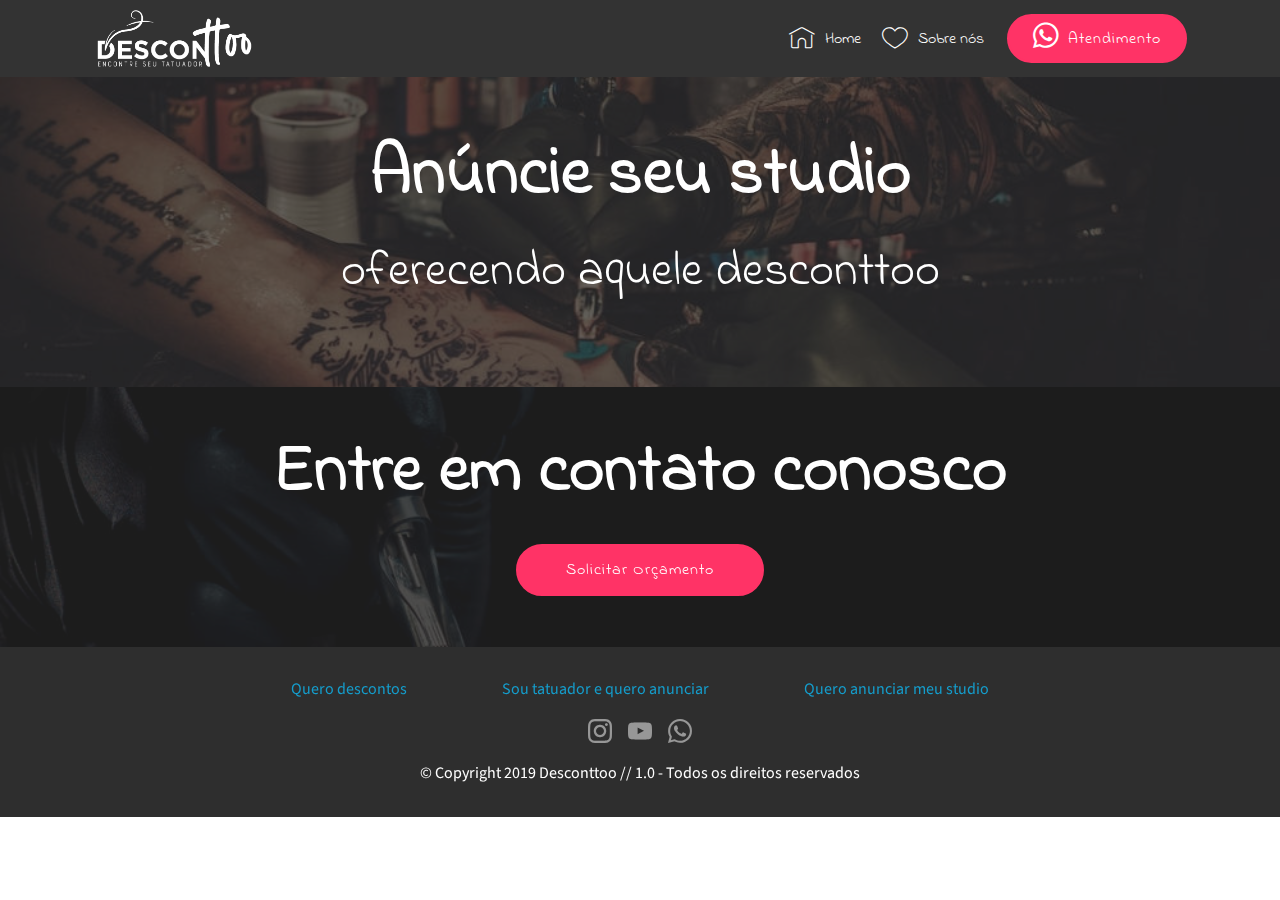
<file: page5.html>
<!DOCTYPE html>
<html  >
<head>
  <!-- Site made with Mobirise Website Builder v4.11.2, https://mobirise.com -->
  <meta charset="UTF-8">
  <meta http-equiv="X-UA-Compatible" content="IE=edge">
  <meta name="generator" content="Mobirise v4.11.2, mobirise.com">
  <meta name="viewport" content="width=device-width, initial-scale=1, minimum-scale=1">
  <link rel="shortcut icon" href="assets/images/logo-desconttoo-4-376x121.png" type="image/x-icon">
  <meta name="description" content="Quero anunciar meu trabalho como tatuador">
  
  <title>studio</title>
  <link rel="stylesheet" href="assets/web/assets/mobirise-icons/mobirise-icons.css">
  <link rel="stylesheet" href="assets/bootstrap/css/bootstrap.min.css">
  <link rel="stylesheet" href="assets/bootstrap/css/bootstrap-grid.min.css">
  <link rel="stylesheet" href="assets/bootstrap/css/bootstrap-reboot.min.css">
  <link rel="stylesheet" href="assets/socicon/css/styles.css">
  <link rel="stylesheet" href="assets/tether/tether.min.css">
  <link rel="stylesheet" href="assets/dropdown/css/style.css">
  <link rel="stylesheet" href="assets/theme/css/style.css">
  <link rel="preload" as="style" href="assets/mobirise/css/mbr-additional.css"><link rel="stylesheet" href="assets/mobirise/css/mbr-additional.css" type="text/css">
  
  
  
</head>
<body>
  <section class="menu cid-rKz1hjxfsB" once="menu" id="menu1-y">

    

    <nav class="navbar navbar-expand beta-menu navbar-dropdown align-items-center navbar-fixed-top navbar-toggleable-sm">
        <button class="navbar-toggler navbar-toggler-right" type="button" data-toggle="collapse" data-target="#navbarSupportedContent" aria-controls="navbarSupportedContent" aria-expanded="false" aria-label="Toggle navigation">
            <div class="hamburger">
                <span></span>
                <span></span>
                <span></span>
                <span></span>
            </div>
        </button>
        <div class="menu-logo">
            <div class="navbar-brand">
                <span class="navbar-logo">
                    <a href="index.html#instagram-feed-block-6">
                         <img src="assets/images/logo-desconttoo-4-376x121.png" alt="Mobirise" title="" style="height: 3.8rem;">
                    </a>
                </span>
                
            </div>
        </div>
        <div class="collapse navbar-collapse" id="navbarSupportedContent">
            <ul class="navbar-nav nav-dropdown" data-app-modern-menu="true"><li class="nav-item">
                    <a class="nav-link link text-white display-4" href="index.html">
                        <span class="mbri-home mbr-iconfont mbr-iconfont-btn"></span>
                        Home</a>
                </li>
                <li class="nav-item">
                    <a class="nav-link link text-white display-4" href="page1.html"><span class="mbri-hearth mbr-iconfont mbr-iconfont-btn"></span>
                        
                        Sobre nós</a>
                </li></ul>
            <div class="navbar-buttons mbr-section-btn"><a class="btn btn-sm btn-secondary display-4" href="https://wa.me/+55 84 991417319"><span class="socicon socicon-whatsapp mbr-iconfont mbr-iconfont-btn"></span>
                    
                    Atendimento</a></div>
        </div>
    </nav>
</section>

<section class="engine"><a href="https://mobirise.info/a">online web builder</a></section><section class="header1 cid-rKz1hk0RCi mbr-parallax-background" id="header1-z">

    

    <div class="mbr-overlay" style="opacity: 0.7; background-color: rgb(35, 35, 35);">
    </div>

    <div class="container">
        <div class="row justify-content-md-center">
            <div class="mbr-white col-md-10">
                <h1 class="mbr-section-title align-center mbr-bold pb-3 mbr-fonts-style display-1">
                    Anúncie seu studio</h1>
                <h3 class="mbr-section-subtitle align-center mbr-light pb-3 mbr-fonts-style display-2">
                    oferecendo aquele desconttoo</h3>
                
                
            </div>
        </div>
    </div>

</section>

<section class="header1 cid-rKz7eOR2Hx mbr-parallax-background" id="header16-12">

    

    <div class="mbr-overlay" style="opacity: 0.8; background-color: rgb(35, 35, 35);">
    </div>

    <div class="container">
        <div class="row justify-content-md-center">
            <div class="col-md-10 align-center">
                <h1 class="mbr-section-title mbr-bold pb-3 mbr-fonts-style display-1">Entre em contato conosco</h1>
                
                
                <div class="mbr-section-btn"><a class="btn btn-md btn-secondary display-4" href="https://wa.me/5584991417319">Solicitar Orçamento</a></div>
            </div>
        </div>
    </div>

</section>

<section once="footers" class="cid-rKz1hlhZaV" id="footer7-11">

    

    

    <div class="container">
        <div class="media-container-row align-center mbr-white">
            <div class="row row-links">
                <ul class="foot-menu">
                    
                    
                    
                    
                    
                <li class="foot-menu-item mbr-fonts-style display-7"><a href="page2.html">Quero descontos &nbsp; &nbsp; &nbsp; &nbsp; &nbsp; &nbsp; &nbsp; &nbsp; &nbsp; &nbsp;&nbsp;</a></li><li class="foot-menu-item mbr-fonts-style display-7"><a href="joaodatattoo.html">Sou tatuador e quero anunciar &nbsp; &nbsp; &nbsp; &nbsp; &nbsp; &nbsp; &nbsp; &nbsp; &nbsp; &nbsp;&nbsp;</a></li><li class="foot-menu-item mbr-fonts-style display-7"><a href="page5.html">Quero anunciar meu studio</a></li></ul>
            </div>
            <div class="row social-row">
                <div class="social-list align-right pb-2">
                    
                    
                    
                    
                    
                    
                <div class="soc-item">
                        <a href="https://www.instagram.com/desconttoo/" target="_blank">
                            <span class="mbr-iconfont mbr-iconfont-social socicon-instagram socicon"></span>
                        </a>
                    </div><div class="soc-item">
                        <a href="https://www.instagram.com/desconttoo/" target="_blank">
                            <span class="mbr-iconfont mbr-iconfont-social socicon-youtube socicon"></span>
                        </a>
                    </div><div class="soc-item">
                        <a href="https://www.instagram.com/desconttoo/" target="_blank">
                            <span class="mbr-iconfont mbr-iconfont-social socicon-whatsapp socicon"></span>
                        </a>
                    </div></div>
            </div>
            <div class="row row-copirayt">
                <p class="mbr-text mb-0 mbr-fonts-style mbr-white align-center display-7">
                    © Copyright 2019 Desconttoo // 1.0 - Todos os direitos reservados</p>
            </div>
        </div>
    </div>
</section>


  <script src="assets/web/assets/jquery/jquery.min.js"></script>
  <script src="assets/popper/popper.min.js"></script>
  <script src="assets/bootstrap/js/bootstrap.min.js"></script>
  <script src="assets/tether/tether.min.js"></script>
  <script src="assets/dropdown/js/nav-dropdown.js"></script>
  <script src="assets/dropdown/js/navbar-dropdown.js"></script>
  <script src="assets/touchswipe/jquery.touch-swipe.min.js"></script>
  <script src="assets/parallax/jarallax.min.js"></script>
  <script src="assets/smoothscroll/smooth-scroll.js"></script>
  <script src="assets/theme/js/script.js"></script>
  
  
</body>
</html>
</file>
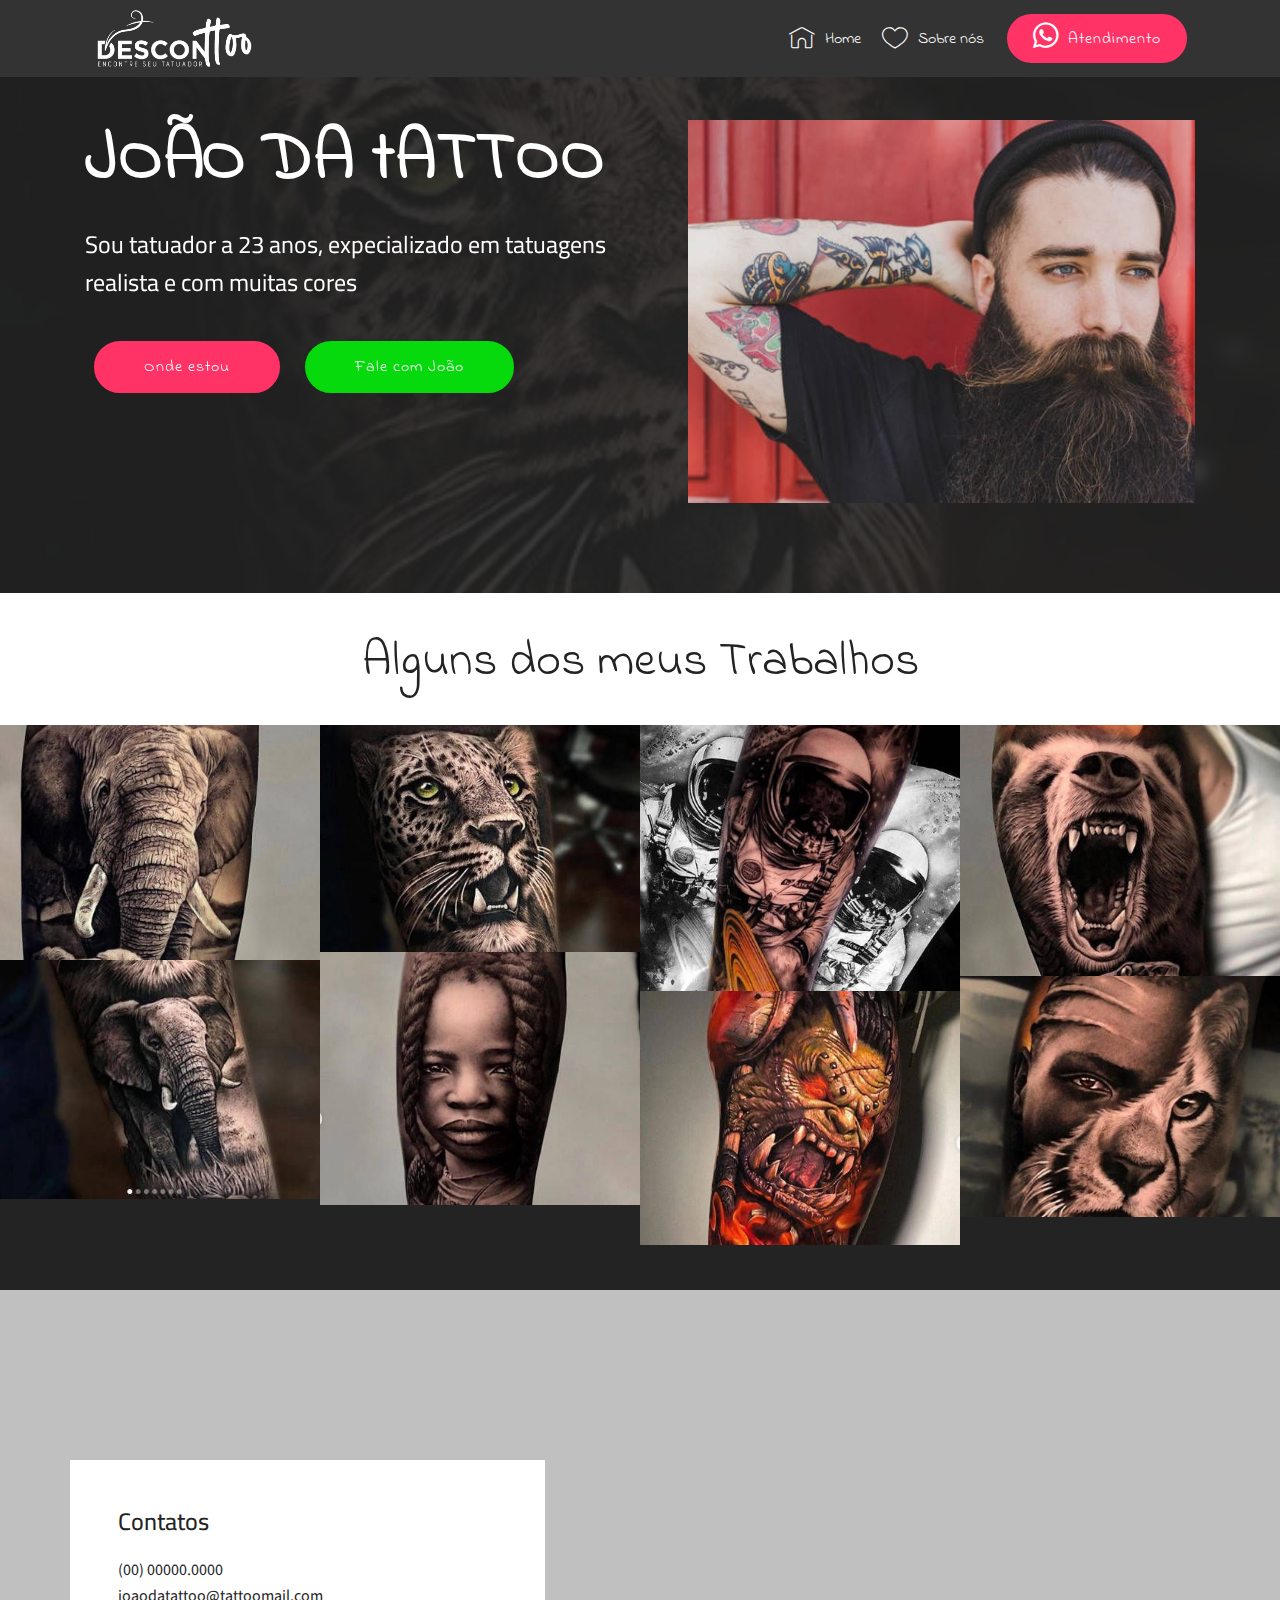
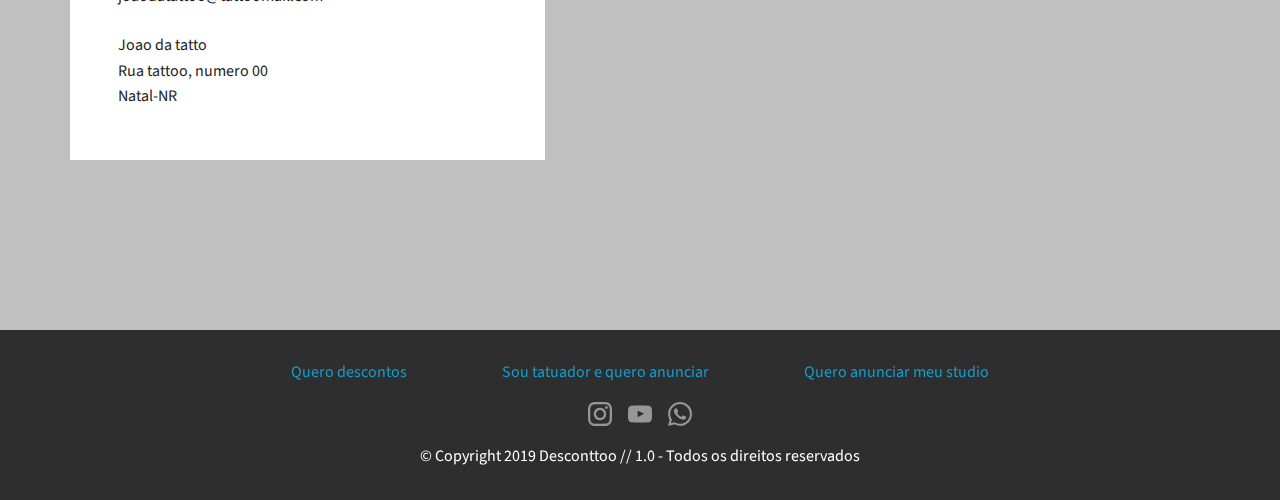
<file: schintattoo.html>
<!DOCTYPE html>
<html  >
<head>
  <!-- Site made with Mobirise Website Builder v4.11.2, https://mobirise.com -->
  <meta charset="UTF-8">
  <meta http-equiv="X-UA-Compatible" content="IE=edge">
  <meta name="generator" content="Mobirise v4.11.2, mobirise.com">
  <meta name="viewport" content="width=device-width, initial-scale=1, minimum-scale=1">
  <link rel="shortcut icon" href="assets/images/logo-desconttoo-4-376x121.png" type="image/x-icon">
  <meta name="description" content="tatuador teste">
  
  <title>joaodatattoo</title>
  <link rel="stylesheet" href="assets/web/assets/mobirise-icons/mobirise-icons.css">
  <link rel="stylesheet" href="assets/bootstrap/css/bootstrap.min.css">
  <link rel="stylesheet" href="assets/bootstrap/css/bootstrap-grid.min.css">
  <link rel="stylesheet" href="assets/bootstrap/css/bootstrap-reboot.min.css">
  <link rel="stylesheet" href="assets/socicon/css/styles.css">
  <link rel="stylesheet" href="assets/dropdown/css/style.css">
  <link rel="stylesheet" href="assets/tether/tether.min.css">
  <link rel="stylesheet" href="assets/theme/css/style.css">
  <link rel="stylesheet" href="assets/gallery/style.css">
  <link rel="preload" as="style" href="assets/mobirise/css/mbr-additional.css"><link rel="stylesheet" href="assets/mobirise/css/mbr-additional.css" type="text/css">
  
  
  
</head>
<body>
  <section class="menu cid-rJfnqaOIQ5" once="menu" id="menu1-m">

    

    <nav class="navbar navbar-expand beta-menu navbar-dropdown align-items-center navbar-fixed-top navbar-toggleable-sm">
        <button class="navbar-toggler navbar-toggler-right" type="button" data-toggle="collapse" data-target="#navbarSupportedContent" aria-controls="navbarSupportedContent" aria-expanded="false" aria-label="Toggle navigation">
            <div class="hamburger">
                <span></span>
                <span></span>
                <span></span>
                <span></span>
            </div>
        </button>
        <div class="menu-logo">
            <div class="navbar-brand">
                <span class="navbar-logo">
                    <a href="index.html#instagram-feed-block-6">
                         <img src="assets/images/logo-desconttoo-4-376x121.png" alt="Mobirise" title="" style="height: 3.8rem;">
                    </a>
                </span>
                
            </div>
        </div>
        <div class="collapse navbar-collapse" id="navbarSupportedContent">
            <ul class="navbar-nav nav-dropdown" data-app-modern-menu="true"><li class="nav-item">
                    <a class="nav-link link text-white display-4" href="index.html">
                        <span class="mbri-home mbr-iconfont mbr-iconfont-btn"></span>
                        Home</a>
                </li>
                <li class="nav-item">
                    <a class="nav-link link text-white display-4" href="page1.html"><span class="mbri-hearth mbr-iconfont mbr-iconfont-btn"></span>
                        
                        Sobre nós</a>
                </li></ul>
            <div class="navbar-buttons mbr-section-btn"><a class="btn btn-sm btn-secondary display-4" href="https://wa.me/+55 84 991417319"><span class="socicon socicon-whatsapp mbr-iconfont mbr-iconfont-btn"></span>
                    
                    Atendimento</a></div>
        </div>
    </nav>
</section>

<section class="engine"><a href="https://mobirise.info/u">bootstrap website templates</a></section><section class="header3 cid-rKyBVVf3c1 mbr-parallax-background" id="header3-o">

    

    <div class="mbr-overlay" style="opacity: 0.9; background-color: rgb(35, 35, 35);">
    </div>

    <div class="container">
        <div class="media-container-row">
            <div class="mbr-figure" style="width: 100%;">
                <img src="assets/images/layout-perfil-538x406.jpg" alt="Mobirise" title="">
            </div>

            <div class="media-content">
                <h1 class="mbr-section-title mbr-white pb-3 mbr-fonts-style display-1"><strong>JOÃO DA tATTOO</strong></h1>
                
                <div class="mbr-section-text mbr-white pb-3 ">
                    <p class="mbr-text mbr-fonts-style display-5">Sou tatuador a 23 anos, expecializado em tatuagens realista e com muitas cores</p>
                </div>
                <div class="mbr-section-btn"><a class="btn btn-md btn-secondary display-4" href="schintattoo.html#contacts4-q">Onde estou</a> <a class="btn btn-md btn-success display-4" href="https://wa.me/9999999">Fale com João</a></div>
            </div>
        </div>
    </div>

</section>

<section class="mbr-section content4 cid-rKyQ9MzZKT" id="content4-t">

    

    <div class="container">
        <div class="media-container-row">
            <div class="title col-12 col-md-8">
                <h2 class="align-center pb-3 mbr-fonts-style display-2">
                    Alguns dos meus Trabalhos</h2>
                
                
            </div>
        </div>
    </div>
</section>

<section class="mbr-gallery mbr-slider-carousel cid-rKyBYKoYJb" id="gallery3-p">

    

    <div>
        <div><!-- Filter --><!-- Gallery --><div class="mbr-gallery-row"><div class="mbr-gallery-layout-default"><div><div><div class="mbr-gallery-item mbr-gallery-item--p0" data-video-url="false" data-tags="Fantástica"><div href="#lb-gallery3-p" data-slide-to="0" data-toggle="modal"><img src="assets/images/screenshot-6-419x308-419x308.jpg" alt="" title=""><span class="icon-focus"></span></div></div><div class="mbr-gallery-item mbr-gallery-item--p0" data-video-url="false" data-tags="Responsivo"><div href="#lb-gallery3-p" data-slide-to="1" data-toggle="modal"><img src="assets/images/screenshot-2-446x317-446x317.jpg" alt="" title=""><span class="icon-focus"></span></div></div><div class="mbr-gallery-item mbr-gallery-item--p0" data-video-url="false" data-tags="Criativo"><div href="#lb-gallery3-p" data-slide-to="2" data-toggle="modal"><img src="assets/images/screenshot-3-433x360-433x360.jpg" alt="" title=""><span class="icon-focus"></span></div></div><div class="mbr-gallery-item mbr-gallery-item--p0" data-video-url="false" data-tags="Animado"><div href="#lb-gallery3-p" data-slide-to="3" data-toggle="modal"><img src="assets/images/screenshot-5-412x324-412x324.jpg" alt="" title=""><span class="icon-focus"></span></div></div><div class="mbr-gallery-item mbr-gallery-item--p0" data-video-url="false" data-tags="Fantástica"><div href="#lb-gallery3-p" data-slide-to="4" data-toggle="modal"><img src="assets/images/screenshot-7-431x341-431x341.jpg" alt="" title=""><span class="icon-focus"></span></div></div><div class="mbr-gallery-item mbr-gallery-item--p0" data-video-url="false" data-tags="Fantástica"><div href="#lb-gallery3-p" data-slide-to="5" data-toggle="modal"><img src="assets/images/screenshot-1-387x289-387x289.jpg" alt="" title=""><span class="icon-focus"></span></div></div><div class="mbr-gallery-item mbr-gallery-item--p0" data-video-url="false" data-tags="Responsivo"><div href="#lb-gallery3-p" data-slide-to="6" data-toggle="modal"><img src="assets/images/screenshot-4-424x319-424x319.jpg" alt="" title=""><span class="icon-focus"></span></div></div><div class="mbr-gallery-item mbr-gallery-item--p0" data-video-url="false" data-tags="Animado"><div href="#lb-gallery3-p" data-slide-to="7" data-toggle="modal"><img src="assets/images/screenshot-8-422x335-422x335.jpg" alt="" title=""><span class="icon-focus"></span></div></div></div></div><div class="clearfix"></div></div></div><!-- Lightbox --><div data-app-prevent-settings="" class="mbr-slider modal fade carousel slide" tabindex="-1" data-keyboard="true" data-interval="false" id="lb-gallery3-p"><div class="modal-dialog"><div class="modal-content"><div class="modal-body"><div class="carousel-inner"><div class="carousel-item active"><img src="assets/images/screenshot-6-419x308.jpg" alt="" title=""></div><div class="carousel-item"><img src="assets/images/screenshot-2-446x317.jpg" alt="" title=""></div><div class="carousel-item"><img src="assets/images/screenshot-3-433x360.jpg" alt="" title=""></div><div class="carousel-item"><img src="assets/images/screenshot-5-412x324.jpg" alt="" title=""></div><div class="carousel-item"><img src="assets/images/screenshot-7-431x341.jpg" alt="" title=""></div><div class="carousel-item"><img src="assets/images/screenshot-1-387x289.jpg" alt="" title=""></div><div class="carousel-item"><img src="assets/images/screenshot-4-424x319.jpg" alt="" title=""></div><div class="carousel-item"><img src="assets/images/screenshot-8-422x335.jpg" alt="" title=""></div></div><a class="carousel-control carousel-control-prev" role="button" data-slide="prev" href="#lb-gallery3-p"><span class="mbri-left mbr-iconfont" aria-hidden="true"></span><span class="sr-only">Previous</span></a><a class="carousel-control carousel-control-next" role="button" data-slide="next" href="#lb-gallery3-p"><span class="mbri-right mbr-iconfont" aria-hidden="true"></span><span class="sr-only">Next</span></a><a class="close" href="#" role="button" data-dismiss="modal"><span class="sr-only">Close</span></a></div></div></div></div></div>
    </div>

</section>

<section class="contacts4 cid-rKyC4hIe5P" id="contacts4-q">

    

    <div class="main_wrapper">
        <div class="b_wrapper">
            <div class="container">
                <div class="row">
                    <div class="col-12 col-md-5 p-0">
                        <div class="block p-5">
                            <div class="block_wrapper">
                                <h4 class="align-left mbr-fonts-style pb-4 m-0 display-5">Contatos</h4>
                                <p class="mbr-text align-left mbr-fonts-style pb-4 m-0 display-7">(00) 00000.0000 <br>joaodatattoo@tattoomail.com</p>
                                <p class="mbr-text align-left mbr-fonts-style m-0 display-7">Joao da tatto<br>Rua tattoo, numero 00<br>Natal-NR</p>
                            </div>
                        </div>
                    </div>
                </div>
            </div>
        </div>
        <!--Map-->
        <div class="google-map"><iframe frameborder="0" style="border:0" src="https://www.google.com/maps/embed/v1/place?key=AIzaSyCy9r70T3NYf3PhvVflTo0_zdif2_IoIYs&amp;q=place_id:ChIJHRxAiYb_sgcR2KgmRT2Caik" allowfullscreen=""></iframe></div>
    </div>
</section>

<section once="footers" class="cid-rJjVTWpDR5" id="footer7-n">

    

    

    <div class="container">
        <div class="media-container-row align-center mbr-white">
            <div class="row row-links">
                <ul class="foot-menu">
                    
                    
                    
                    
                    
                <li class="foot-menu-item mbr-fonts-style display-7"><a href="page2.html">Quero descontos &nbsp; &nbsp; &nbsp; &nbsp; &nbsp; &nbsp; &nbsp; &nbsp; &nbsp; &nbsp;&nbsp;</a></li><li class="foot-menu-item mbr-fonts-style display-7"><a href="joaodatattoo.html">Sou tatuador e quero anunciar &nbsp; &nbsp; &nbsp; &nbsp; &nbsp; &nbsp; &nbsp; &nbsp; &nbsp; &nbsp;&nbsp;</a></li><li class="foot-menu-item mbr-fonts-style display-7"><a href="page5.html">Quero anunciar meu studio</a></li></ul>
            </div>
            <div class="row social-row">
                <div class="social-list align-right pb-2">
                    
                    
                    
                    
                    
                    
                <div class="soc-item">
                        <a href="https://www.instagram.com/desconttoo/" target="_blank">
                            <span class="mbr-iconfont mbr-iconfont-social socicon-instagram socicon"></span>
                        </a>
                    </div><div class="soc-item">
                        <a href="https://www.instagram.com/desconttoo/" target="_blank">
                            <span class="mbr-iconfont mbr-iconfont-social socicon-youtube socicon"></span>
                        </a>
                    </div><div class="soc-item">
                        <a href="https://www.instagram.com/desconttoo/" target="_blank">
                            <span class="mbr-iconfont mbr-iconfont-social socicon-whatsapp socicon"></span>
                        </a>
                    </div></div>
            </div>
            <div class="row row-copirayt">
                <p class="mbr-text mb-0 mbr-fonts-style mbr-white align-center display-7">
                    © Copyright 2019 Desconttoo // 1.0 - Todos os direitos reservados</p>
            </div>
        </div>
    </div>
</section>


  <script src="assets/web/assets/jquery/jquery.min.js"></script>
  <script src="assets/popper/popper.min.js"></script>
  <script src="assets/bootstrap/js/bootstrap.min.js"></script>
  <script src="assets/smoothscroll/smooth-scroll.js"></script>
  <script src="assets/dropdown/js/nav-dropdown.js"></script>
  <script src="assets/dropdown/js/navbar-dropdown.js"></script>
  <script src="assets/touchswipe/jquery.touch-swipe.min.js"></script>
  <script src="assets/tether/tether.min.js"></script>
  <script src="assets/masonry/masonry.pkgd.min.js"></script>
  <script src="assets/imagesloaded/imagesloaded.pkgd.min.js"></script>
  <script src="assets/bootstrapcarouselswipe/bootstrap-carousel-swipe.js"></script>
  <script src="assets/vimeoplayer/jquery.mb.vimeo_player.js"></script>
  <script src="assets/parallax/jarallax.min.js"></script>
  <script src="assets/theme/js/script.js"></script>
  <script src="assets/gallery/player.min.js"></script>
  <script src="assets/gallery/script.js"></script>
  <script src="assets/slidervideo/script.js"></script>
  
  
</body>
</html>
</file>
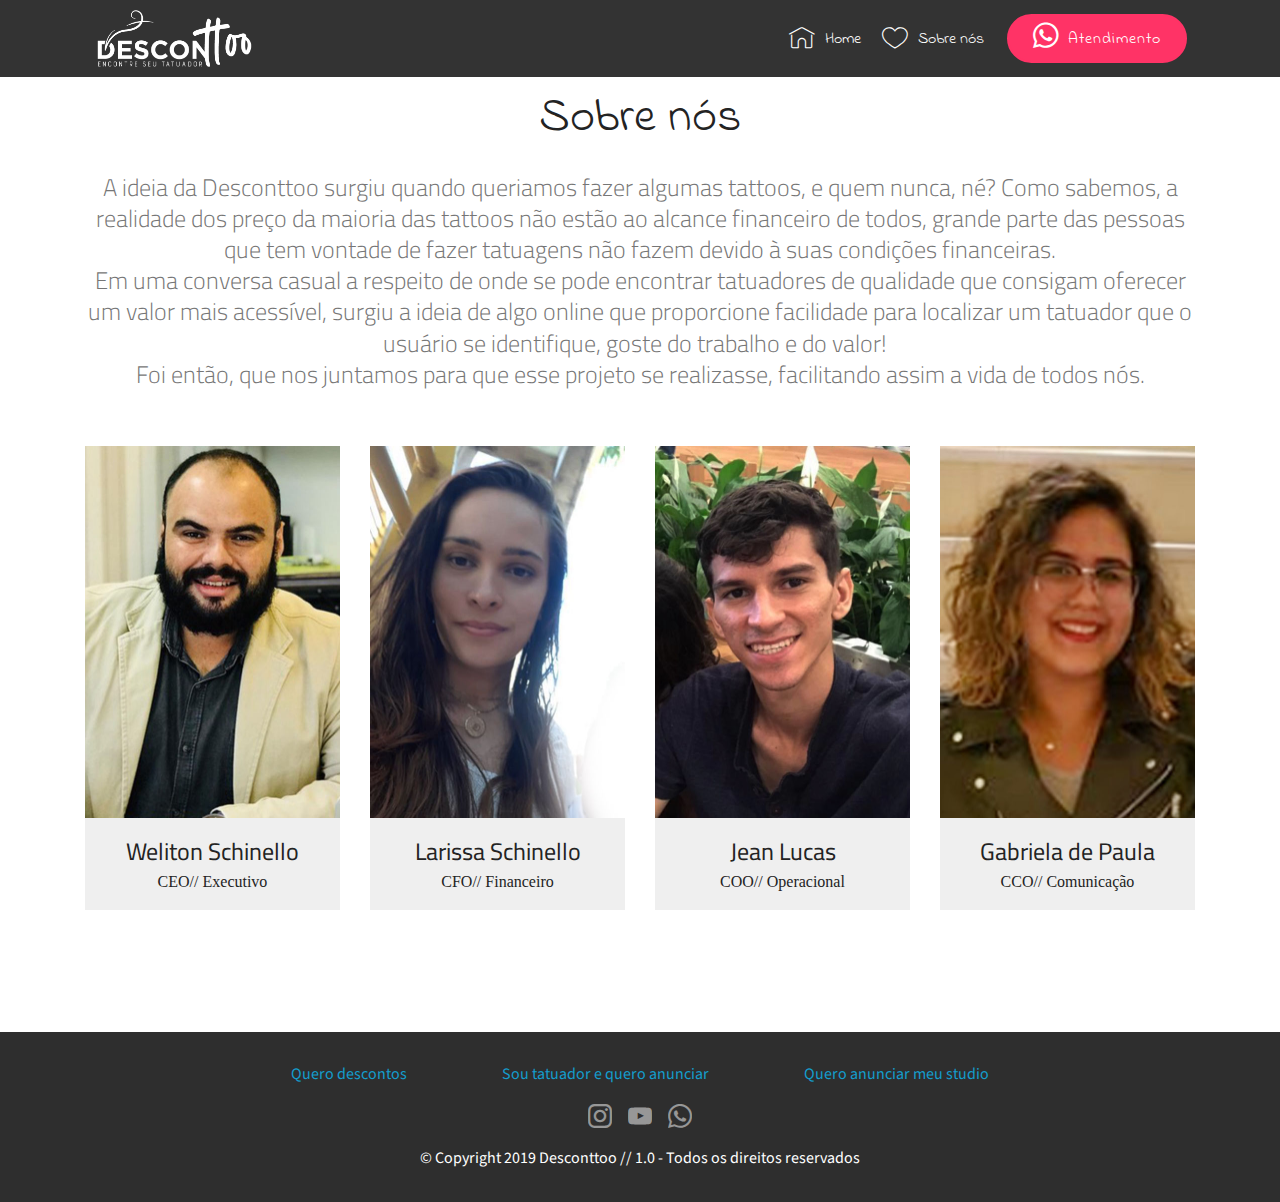
<file: sobre.html>
<!DOCTYPE html>
<html  >
<head>
  <!-- Site made with Mobirise Website Builder v4.11.2, https://mobirise.com -->
  <meta charset="UTF-8">
  <meta http-equiv="X-UA-Compatible" content="IE=edge">
  <meta name="generator" content="Mobirise v4.11.2, mobirise.com">
  <meta name="viewport" content="width=device-width, initial-scale=1, minimum-scale=1">
  <link rel="shortcut icon" href="assets/images/logo-desconttoo-4-376x121.png" type="image/x-icon">
  <meta name="description" content="Sobre o primeiro portal de descontos em tatuagem">
  
  <title>sobre</title>
  <link rel="stylesheet" href="assets/web/assets/mobirise-icons/mobirise-icons.css">
  <link rel="stylesheet" href="assets/bootstrap/css/bootstrap.min.css">
  <link rel="stylesheet" href="assets/bootstrap/css/bootstrap-grid.min.css">
  <link rel="stylesheet" href="assets/bootstrap/css/bootstrap-reboot.min.css">
  <link rel="stylesheet" href="assets/tether/tether.min.css">
  <link rel="stylesheet" href="assets/dropdown/css/style.css">
  <link rel="stylesheet" href="assets/socicon/css/styles.css">
  <link rel="stylesheet" href="assets/theme/css/style.css">
  <link rel="preload" as="style" href="assets/mobirise/css/mbr-additional.css"><link rel="stylesheet" href="assets/mobirise/css/mbr-additional.css" type="text/css">
  
  
  
</head>
<body>
  <section class="menu cid-rJfnqaOIQ5" once="menu" id="menu1-9">

    

    <nav class="navbar navbar-expand beta-menu navbar-dropdown align-items-center navbar-fixed-top navbar-toggleable-sm">
        <button class="navbar-toggler navbar-toggler-right" type="button" data-toggle="collapse" data-target="#navbarSupportedContent" aria-controls="navbarSupportedContent" aria-expanded="false" aria-label="Toggle navigation">
            <div class="hamburger">
                <span></span>
                <span></span>
                <span></span>
                <span></span>
            </div>
        </button>
        <div class="menu-logo">
            <div class="navbar-brand">
                <span class="navbar-logo">
                    <a href="index.html#instagram-feed-block-6">
                         <img src="assets/images/logo-desconttoo-4-376x121.png" alt="Mobirise" title="" style="height: 3.8rem;">
                    </a>
                </span>
                
            </div>
        </div>
        <div class="collapse navbar-collapse" id="navbarSupportedContent">
            <ul class="navbar-nav nav-dropdown" data-app-modern-menu="true"><li class="nav-item">
                    <a class="nav-link link text-white display-4" href="index.html">
                        <span class="mbri-home mbr-iconfont mbr-iconfont-btn"></span>
                        Home</a>
                </li>
                <li class="nav-item">
                    <a class="nav-link link text-white display-4" href="page1.html"><span class="mbri-hearth mbr-iconfont mbr-iconfont-btn"></span>
                        
                        Sobre nós</a>
                </li></ul>
            <div class="navbar-buttons mbr-section-btn"><a class="btn btn-sm btn-secondary display-4" href="https://wa.me/+55 84 991417319"><span class="socicon socicon-whatsapp mbr-iconfont mbr-iconfont-btn"></span>
                    
                    Atendimento</a></div>
        </div>
    </nav>
</section>

<section class="engine"><a href="https://mobirise.info/n">free simple website templates</a></section><section class="team1 cid-rJuMkTzmpi" id="team1-c">
    
    
    
    <div class="container align-center">
        <h2 class="pb-3 mbr-fonts-style mbr-section-title display-2">
            Sobre nós</h2>
        <h3 class="pb-5 mbr-section-subtitle mbr-fonts-style mbr-light display-5">A ideia da Desconttoo surgiu quando queriamos fazer algumas tattoos, e quem nunca, né? Como sabemos, a realidade dos preço da maioria das tattoos não estão ao alcance financeiro de todos, grande parte das pessoas que tem vontade de fazer tatuagens não fazem devido à suas condições financeiras.<div>Em uma conversa casual a respeito de onde se pode encontrar tatuadores de qualidade que consigam oferecer um valor mais acessível, surgiu a ideia de algo online que proporcione facilidade para localizar um tatuador que o usuário se identifique, goste do trabalho e do valor! &nbsp;</div><div>Foi então, que nos juntamos para que esse projeto se realizasse, facilitando assim a vida de todos nós.</div></h3>
        <div class="row media-row">
            
        <div class="team-item col-lg-3 col-md-6">
                <div class="item-image">
                    <img src="assets/images/01-510x745.jpg" alt="" title="">
                </div>
                <div class="item-caption py-3">
                    <div class="item-name px-2">
                        <p class="mbr-fonts-style display-5">
                           Weliton Schinello</p>
                    </div>
                    <div class="item-role px-2">
                        <p>CEO// Executivo</p>
                    </div>
                    
                </div>
            </div><div class="team-item col-lg-3 col-md-6">
                <div class="item-image">
                    <img src="assets/images/02-510x745.jpg" alt="" title="">
                </div>
                <div class="item-caption py-3">
                    <div class="item-name px-2">
                        <p class="mbr-fonts-style display-5">
                           Larissa Schinello</p>
                    </div>
                    <div class="item-role px-2">
                        <p>CFO//&nbsp;Financeiro</p>
                    </div>
                    
                </div>
            </div><div class="team-item col-lg-3 col-md-6">
                <div class="item-image">
                    <img src="assets/images/04-510x745.jpg" alt="" title="">
                </div>
                <div class="item-caption py-3">
                    <div class="item-name px-2">
                        <p class="mbr-fonts-style display-5">
                           Jean Lucas</p>
                    </div>
                    <div class="item-role px-2">
                        <p>COO// Operacional</p>
                    </div>
                    
                </div>
            </div><div class="team-item col-lg-3 col-md-6">
                <div class="item-image">
                    <img src="assets/images/03-510x745.jpg" alt="" title="">
                </div>
                <div class="item-caption py-3">
                    <div class="item-name px-2">
                        <p class="mbr-fonts-style display-5">
                           Gabriela de Paula</p>
                    </div>
                    <div class="item-role px-2">
                        <p>CCO// Comunicação</p>
                    </div>
                    
                </div>
            </div></div>    
    </div>
</section>

<section once="footers" class="cid-rJjVTWpDR5" id="footer7-a">

    

    

    <div class="container">
        <div class="media-container-row align-center mbr-white">
            <div class="row row-links">
                <ul class="foot-menu">
                    
                    
                    
                    
                    
                <li class="foot-menu-item mbr-fonts-style display-7"><a href="page2.html">Quero descontos &nbsp; &nbsp; &nbsp; &nbsp; &nbsp; &nbsp; &nbsp; &nbsp; &nbsp; &nbsp;&nbsp;</a></li><li class="foot-menu-item mbr-fonts-style display-7"><a href="soutatuador.html">Sou tatuador e quero anunciar &nbsp; &nbsp; &nbsp; &nbsp; &nbsp; &nbsp; &nbsp; &nbsp; &nbsp; &nbsp;&nbsp;</a></li><li class="foot-menu-item mbr-fonts-style display-7"><a href="tel:+55 84 991417319">Quero anunciar meu studio</a></li></ul>
            </div>
            <div class="row social-row">
                <div class="social-list align-right pb-2">
                    
                    
                    
                    
                    
                    
                <div class="soc-item">
                        <a href="https://www.instagram.com/desconttoo/" target="_blank">
                            <span class="mbr-iconfont mbr-iconfont-social socicon-instagram socicon"></span>
                        </a>
                    </div><div class="soc-item">
                        <a href="https://www.instagram.com/desconttoo/" target="_blank">
                            <span class="mbr-iconfont mbr-iconfont-social socicon-youtube socicon"></span>
                        </a>
                    </div><div class="soc-item">
                        <a href="https://www.instagram.com/desconttoo/" target="_blank">
                            <span class="mbr-iconfont mbr-iconfont-social socicon-whatsapp socicon"></span>
                        </a>
                    </div></div>
            </div>
            <div class="row row-copirayt">
                <p class="mbr-text mb-0 mbr-fonts-style mbr-white align-center display-7">
                    © Copyright 2019 Desconttoo // 1.0 - Todos os direitos reservados</p>
            </div>
        </div>
    </div>
</section>


  <script src="assets/web/assets/jquery/jquery.min.js"></script>
  <script src="assets/popper/popper.min.js"></script>
  <script src="assets/bootstrap/js/bootstrap.min.js"></script>
  <script src="assets/tether/tether.min.js"></script>
  <script src="assets/smoothscroll/smooth-scroll.js"></script>
  <script src="assets/dropdown/js/nav-dropdown.js"></script>
  <script src="assets/dropdown/js/navbar-dropdown.js"></script>
  <script src="assets/touchswipe/jquery.touch-swipe.min.js"></script>
  <script src="assets/theme/js/script.js"></script>
  
  
</body>
</html>
</file>
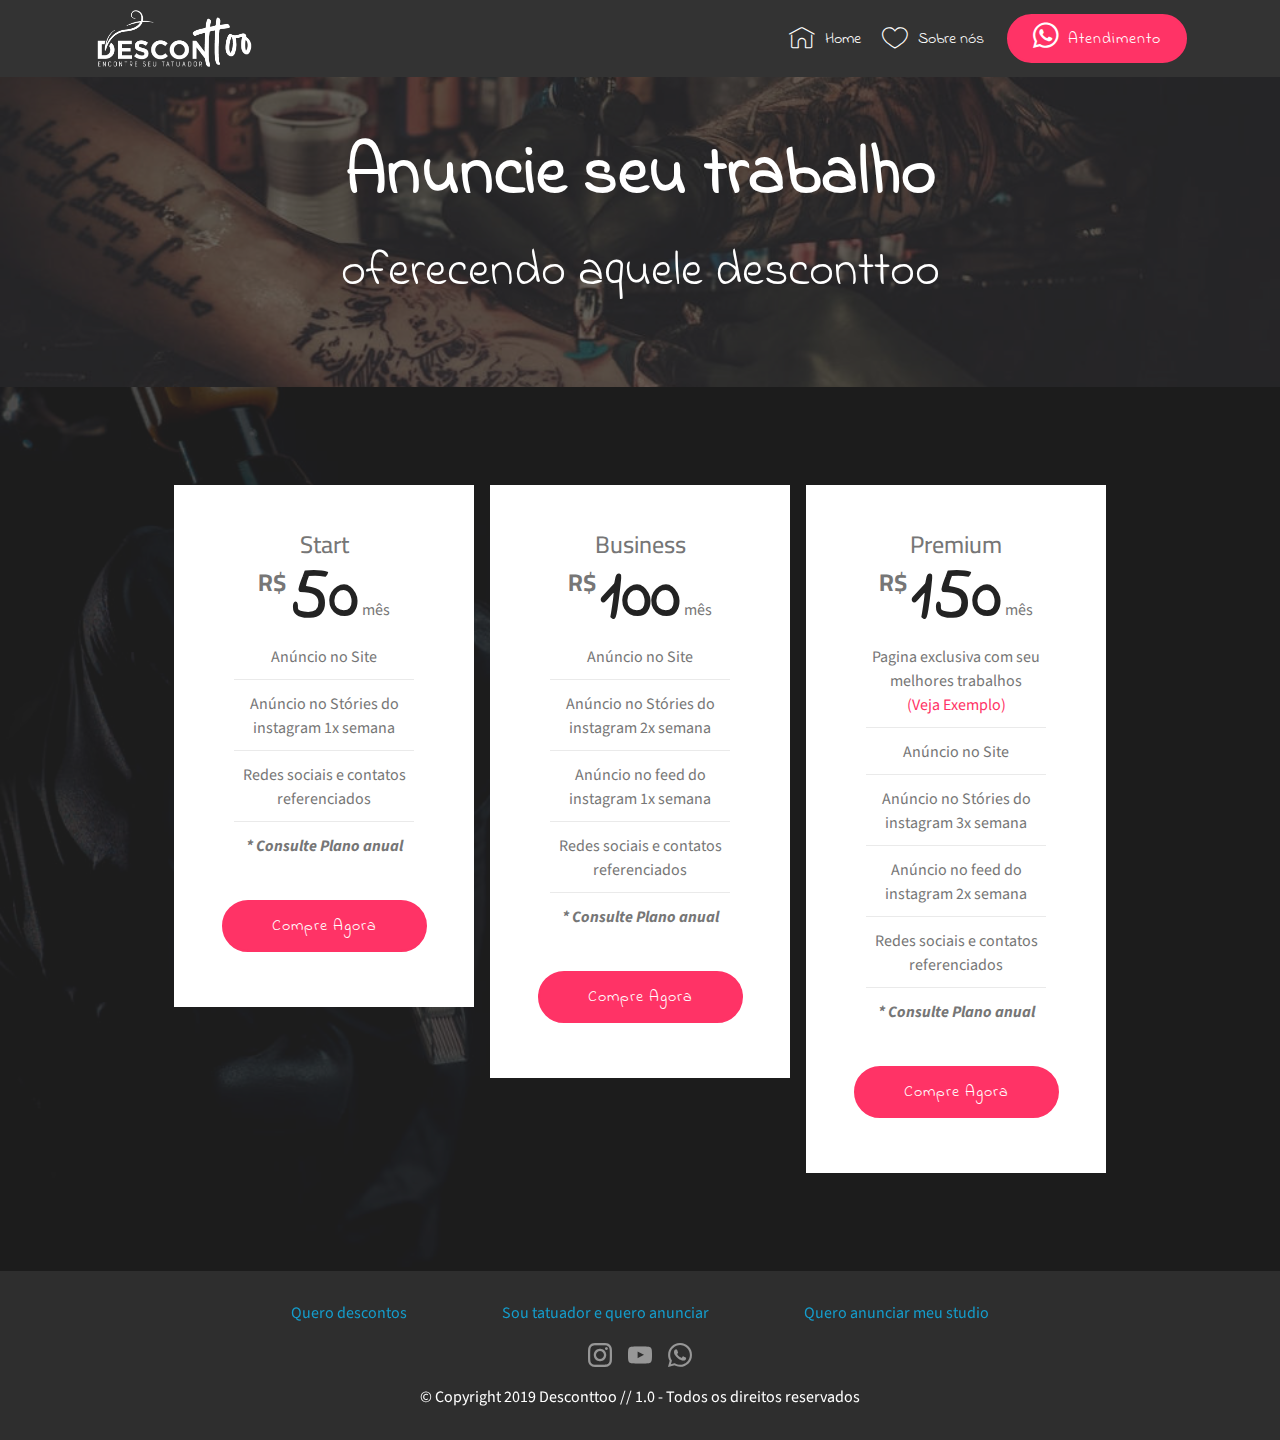
<file: soutatuador.html>
<!DOCTYPE html>
<html  >
<head>
  <!-- Site made with Mobirise Website Builder v4.11.2, https://mobirise.com -->
  <meta charset="UTF-8">
  <meta http-equiv="X-UA-Compatible" content="IE=edge">
  <meta name="generator" content="Mobirise v4.11.2, mobirise.com">
  <meta name="viewport" content="width=device-width, initial-scale=1, minimum-scale=1">
  <link rel="shortcut icon" href="assets/images/logo-desconttoo-4-376x121.png" type="image/x-icon">
  <meta name="description" content="Quero anunciar meu trabalho como tatuador">
  
  <title>soutatuador</title>
  <link rel="stylesheet" href="assets/web/assets/mobirise-icons/mobirise-icons.css">
  <link rel="stylesheet" href="assets/bootstrap/css/bootstrap.min.css">
  <link rel="stylesheet" href="assets/bootstrap/css/bootstrap-grid.min.css">
  <link rel="stylesheet" href="assets/bootstrap/css/bootstrap-reboot.min.css">
  <link rel="stylesheet" href="assets/socicon/css/styles.css">
  <link rel="stylesheet" href="assets/tether/tether.min.css">
  <link rel="stylesheet" href="assets/dropdown/css/style.css">
  <link rel="stylesheet" href="assets/theme/css/style.css">
  <link rel="preload" as="style" href="assets/mobirise/css/mbr-additional.css"><link rel="stylesheet" href="assets/mobirise/css/mbr-additional.css" type="text/css">
  
  
  
</head>
<body>
  <section class="menu cid-rJfnqaOIQ5" once="menu" id="menu1-i">

    

    <nav class="navbar navbar-expand beta-menu navbar-dropdown align-items-center navbar-fixed-top navbar-toggleable-sm">
        <button class="navbar-toggler navbar-toggler-right" type="button" data-toggle="collapse" data-target="#navbarSupportedContent" aria-controls="navbarSupportedContent" aria-expanded="false" aria-label="Toggle navigation">
            <div class="hamburger">
                <span></span>
                <span></span>
                <span></span>
                <span></span>
            </div>
        </button>
        <div class="menu-logo">
            <div class="navbar-brand">
                <span class="navbar-logo">
                    <a href="index.html#instagram-feed-block-6">
                         <img src="assets/images/logo-desconttoo-4-376x121.png" alt="Mobirise" title="" style="height: 3.8rem;">
                    </a>
                </span>
                
            </div>
        </div>
        <div class="collapse navbar-collapse" id="navbarSupportedContent">
            <ul class="navbar-nav nav-dropdown" data-app-modern-menu="true"><li class="nav-item">
                    <a class="nav-link link text-white display-4" href="index.html">
                        <span class="mbri-home mbr-iconfont mbr-iconfont-btn"></span>
                        Home</a>
                </li>
                <li class="nav-item">
                    <a class="nav-link link text-white display-4" href="page1.html"><span class="mbri-hearth mbr-iconfont mbr-iconfont-btn"></span>
                        
                        Sobre nós</a>
                </li></ul>
            <div class="navbar-buttons mbr-section-btn"><a class="btn btn-sm btn-secondary display-4" href="https://wa.me/+55 84 991417319"><span class="socicon socicon-whatsapp mbr-iconfont mbr-iconfont-btn"></span>
                    
                    Atendimento</a></div>
        </div>
    </nav>
</section>

<section class="engine"><a href="https://mobirise.info/n">free simple site templates</a></section><section class="header1 cid-rKyr4rTXae mbr-parallax-background" id="header1-l">

    

    <div class="mbr-overlay" style="opacity: 0.7; background-color: rgb(35, 35, 35);">
    </div>

    <div class="container">
        <div class="row justify-content-md-center">
            <div class="mbr-white col-md-10">
                <h1 class="mbr-section-title align-center mbr-bold pb-3 mbr-fonts-style display-1">
                    Anuncie seu trabalho</h1>
                <h3 class="mbr-section-subtitle align-center mbr-light pb-3 mbr-fonts-style display-2">
                    oferecendo aquele desconttoo</h3>
                
                
            </div>
        </div>
    </div>

</section>

<section class="pricing-table1 cid-rKyqN6wIDh" id="pricing-tables1-k">

    

    <div class="mbr-overlay" style="opacity: 0.8; background-color: rgb(35, 35, 35);">
    </div>
    <div class="container">
        <div class="media-container-row">

            <div class="plan col-12 mx-2 my-2 justify-content-center col-lg-4">
                <div class="plan-header text-center pt-5">
                    <h3 class="plan-title mbr-fonts-style display-5">
                        Start</h3>
                    <div class="plan-price">
                        <span class="price-value mbr-fonts-style display-5">
                            R$</span>
                        <span class="price-figure mbr-fonts-style display-1">
                              50</span>
                        <small class="price-term mbr-fonts-style display-7">
                            mês</small>
                    </div>
                </div>
                <div class="plan-body pb-5">
                    <div class="plan-list align-center">
                        <ul class="list-group list-group-flush mbr-fonts-style display-7">
                            <li class="list-group-item">
                                Anúncio no Site</li>
                            <li class="list-group-item">Anúncio no Stóries do instagram 1x semana</li><li class="list-group-item">Redes sociais e contatos referenciados</li><li class="list-group-item"><strong><em>* Consulte Plano anual</em></strong></li>
                        </ul>
                    </div>
                    <div class="mbr-section-btn text-center pt-4"><a href="https://wa.me/+55 84 991417319" class="btn btn-secondary display-4">Compre Agora</a></div>
                </div>
            </div>

            <div class="plan col-12 mx-2 my-2 justify-content-center col-lg-4">
                <div class="plan-header text-center pt-5">
                    <h3 class="plan-title mbr-fonts-style display-5">
                        Business
                    </h3>
                    <div class="plan-price">
                        <span class="price-value mbr-fonts-style display-5">R$</span>
                        <span class="price-figure mbr-fonts-style display-1">100</span>
                        <small class="price-term mbr-fonts-style display-7">
                            mês</small>
                    </div>
                </div>
                <div class="plan-body pb-5">
                    <div class="plan-list align-center">
                        <ul class="list-group list-group-flush mbr-fonts-style display-7">
                            <li class="list-group-item">Anúncio no Site
</li><li class="list-group-item">Anúncio no Stóries do instagram 2x semana
</li><li class="list-group-item">Anúncio no feed do instagram 1x semana
</li><li class="list-group-item">Redes sociais e contatos referenciados
</li><li class="list-group-item"><strong><em>* Consulte Plano anual</em></strong></li>
                        </ul>
                    </div>
                    <div class="mbr-section-btn text-center pt-4"><a href="https://wa.me/+55 84 991417319" class="btn btn-secondary display-4">Compre Agora</a></div>
                </div>
            </div>

            <div class="plan col-12 mx-2 my-2 justify-content-center col-lg-4">
                <div class="plan-header text-center pt-5">
                    <h3 class="plan-title mbr-fonts-style display-5">
                        Premium
                    </h3>
                    <div class="plan-price">
                        <span class="price-value mbr-fonts-style display-5">
                            R$</span>
                        <span class="price-figure mbr-fonts-style display-1">
                            150</span>
                        <small class="price-term mbr-fonts-style display-7">mês</small>
                    </div>
                </div>
                <div class="plan-body pb-5">
                    <div class="plan-list align-center">
                        <ul class="list-group list-group-flush mbr-fonts-style display-7">
                            <li class="list-group-item">Pagina exclusiva com seu melhores trabalhos<br><a href="schintattoo.html" class="text-secondary">(Veja Exemplo)</a></li><li class="list-group-item">Anúncio no Site
</li><li class="list-group-item">Anúncio no Stóries do instagram 3x semana
</li><li class="list-group-item">Anúncio no feed do instagram 2x semana
</li><li class="list-group-item">Redes sociais e contatos referenciados
</li><li class="list-group-item"><strong><em>* Consulte Plano anual</em></strong></li>
                        </ul>
                    </div>
                    <div class="mbr-section-btn text-center pt-4"><a href="https://wa.me/+55 84 991417319" class="btn btn-secondary display-4">Compre Agora</a></div>
                </div>
            </div>

            
        </div>
    </div>
</section>

<section once="footers" class="cid-rJjVTWpDR5" id="footer7-j">

    

    

    <div class="container">
        <div class="media-container-row align-center mbr-white">
            <div class="row row-links">
                <ul class="foot-menu">
                    
                    
                    
                    
                    
                <li class="foot-menu-item mbr-fonts-style display-7"><a href="desconttoo.html">Quero descontos &nbsp; &nbsp; &nbsp; &nbsp; &nbsp; &nbsp; &nbsp; &nbsp; &nbsp; &nbsp;&nbsp;</a></li><li class="foot-menu-item mbr-fonts-style display-7"><a href="soutatuador.html">Sou tatuador e quero anunciar &nbsp; &nbsp; &nbsp; &nbsp; &nbsp; &nbsp; &nbsp; &nbsp; &nbsp; &nbsp;&nbsp;</a></li><li class="foot-menu-item mbr-fonts-style display-7"><a href="studio.html">Quero anunciar meu studio</a></li></ul>
            </div>
            <div class="row social-row">
                <div class="social-list align-right pb-2">
                    
                    
                    
                    
                    
                    
                <div class="soc-item">
                        <a href="https://www.instagram.com/desconttoo/" target="_blank">
                            <span class="mbr-iconfont mbr-iconfont-social socicon-instagram socicon"></span>
                        </a>
                    </div><div class="soc-item">
                        <a href="https://www.instagram.com/desconttoo/" target="_blank">
                            <span class="mbr-iconfont mbr-iconfont-social socicon-youtube socicon"></span>
                        </a>
                    </div><div class="soc-item">
                        <a href="https://www.instagram.com/desconttoo/" target="_blank">
                            <span class="mbr-iconfont mbr-iconfont-social socicon-whatsapp socicon"></span>
                        </a>
                    </div></div>
            </div>
            <div class="row row-copirayt">
                <p class="mbr-text mb-0 mbr-fonts-style mbr-white align-center display-7">
                    © Copyright 2019 Desconttoo // 1.0 - Todos os direitos reservados</p>
            </div>
        </div>
    </div>
</section>


  <script src="assets/web/assets/jquery/jquery.min.js"></script>
  <script src="assets/popper/popper.min.js"></script>
  <script src="assets/bootstrap/js/bootstrap.min.js"></script>
  <script src="assets/tether/tether.min.js"></script>
  <script src="assets/dropdown/js/nav-dropdown.js"></script>
  <script src="assets/dropdown/js/navbar-dropdown.js"></script>
  <script src="assets/touchswipe/jquery.touch-swipe.min.js"></script>
  <script src="assets/parallax/jarallax.min.js"></script>
  <script src="assets/smoothscroll/smooth-scroll.js"></script>
  <script src="assets/theme/js/script.js"></script>
  
  
</body>
</html>
</file>
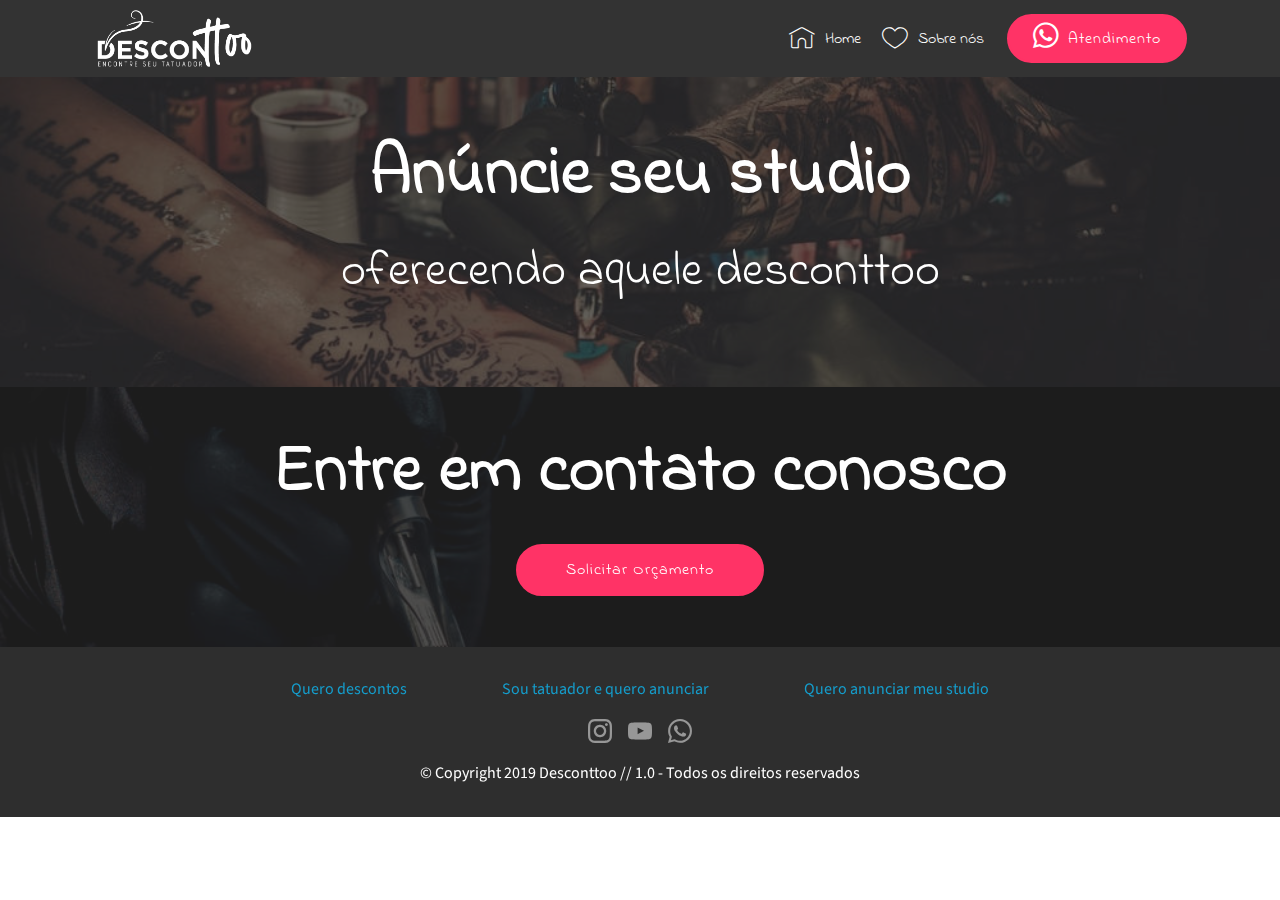
<file: studio.html>
<!DOCTYPE html>
<html  >
<head>
  <!-- Site made with Mobirise Website Builder v4.11.2, https://mobirise.com -->
  <meta charset="UTF-8">
  <meta http-equiv="X-UA-Compatible" content="IE=edge">
  <meta name="generator" content="Mobirise v4.11.2, mobirise.com">
  <meta name="viewport" content="width=device-width, initial-scale=1, minimum-scale=1">
  <link rel="shortcut icon" href="assets/images/logo-desconttoo-4-376x121.png" type="image/x-icon">
  <meta name="description" content="Quero anunciar meu trabalho como tatuador">
  
  <title>studio</title>
  <link rel="stylesheet" href="assets/web/assets/mobirise-icons/mobirise-icons.css">
  <link rel="stylesheet" href="assets/bootstrap/css/bootstrap.min.css">
  <link rel="stylesheet" href="assets/bootstrap/css/bootstrap-grid.min.css">
  <link rel="stylesheet" href="assets/bootstrap/css/bootstrap-reboot.min.css">
  <link rel="stylesheet" href="assets/socicon/css/styles.css">
  <link rel="stylesheet" href="assets/tether/tether.min.css">
  <link rel="stylesheet" href="assets/dropdown/css/style.css">
  <link rel="stylesheet" href="assets/theme/css/style.css">
  <link rel="preload" as="style" href="assets/mobirise/css/mbr-additional.css"><link rel="stylesheet" href="assets/mobirise/css/mbr-additional.css" type="text/css">
  
  
  
</head>
<body>
  <section class="menu cid-rKz1hjxfsB" once="menu" id="menu1-y">

    

    <nav class="navbar navbar-expand beta-menu navbar-dropdown align-items-center navbar-fixed-top navbar-toggleable-sm">
        <button class="navbar-toggler navbar-toggler-right" type="button" data-toggle="collapse" data-target="#navbarSupportedContent" aria-controls="navbarSupportedContent" aria-expanded="false" aria-label="Toggle navigation">
            <div class="hamburger">
                <span></span>
                <span></span>
                <span></span>
                <span></span>
            </div>
        </button>
        <div class="menu-logo">
            <div class="navbar-brand">
                <span class="navbar-logo">
                    <a href="index.html#instagram-feed-block-6">
                         <img src="assets/images/logo-desconttoo-4-376x121.png" alt="Mobirise" title="" style="height: 3.8rem;">
                    </a>
                </span>
                
            </div>
        </div>
        <div class="collapse navbar-collapse" id="navbarSupportedContent">
            <ul class="navbar-nav nav-dropdown" data-app-modern-menu="true"><li class="nav-item">
                    <a class="nav-link link text-white display-4" href="index.html">
                        <span class="mbri-home mbr-iconfont mbr-iconfont-btn"></span>
                        Home</a>
                </li>
                <li class="nav-item">
                    <a class="nav-link link text-white display-4" href="page1.html"><span class="mbri-hearth mbr-iconfont mbr-iconfont-btn"></span>
                        
                        Sobre nós</a>
                </li></ul>
            <div class="navbar-buttons mbr-section-btn"><a class="btn btn-sm btn-secondary display-4" href="https://wa.me/+55 84 991417319"><span class="socicon socicon-whatsapp mbr-iconfont mbr-iconfont-btn"></span>
                    
                    Atendimento</a></div>
        </div>
    </nav>
</section>

<section class="engine"><a href="https://mobirise.info/o">free portfolio web templates</a></section><section class="header1 cid-rKz1hk0RCi mbr-parallax-background" id="header1-z">

    

    <div class="mbr-overlay" style="opacity: 0.7; background-color: rgb(35, 35, 35);">
    </div>

    <div class="container">
        <div class="row justify-content-md-center">
            <div class="mbr-white col-md-10">
                <h1 class="mbr-section-title align-center mbr-bold pb-3 mbr-fonts-style display-1">
                    Anúncie seu studio</h1>
                <h3 class="mbr-section-subtitle align-center mbr-light pb-3 mbr-fonts-style display-2">
                    oferecendo aquele desconttoo</h3>
                
                
            </div>
        </div>
    </div>

</section>

<section class="header1 cid-rKz7eOR2Hx mbr-parallax-background" id="header16-12">

    

    <div class="mbr-overlay" style="opacity: 0.8; background-color: rgb(35, 35, 35);">
    </div>

    <div class="container">
        <div class="row justify-content-md-center">
            <div class="col-md-10 align-center">
                <h1 class="mbr-section-title mbr-bold pb-3 mbr-fonts-style display-1">Entre em contato conosco</h1>
                
                
                <div class="mbr-section-btn"><a class="btn btn-md btn-secondary display-4" href="https://wa.me/5584991417319">Solicitar Orçamento</a></div>
            </div>
        </div>
    </div>

</section>

<section once="footers" class="cid-rKz1hlhZaV" id="footer7-11">

    

    

    <div class="container">
        <div class="media-container-row align-center mbr-white">
            <div class="row row-links">
                <ul class="foot-menu">
                    
                    
                    
                    
                    
                <li class="foot-menu-item mbr-fonts-style display-7"><a href="desconttoo.html">Quero descontos &nbsp; &nbsp; &nbsp; &nbsp; &nbsp; &nbsp; &nbsp; &nbsp; &nbsp; &nbsp;&nbsp;</a></li><li class="foot-menu-item mbr-fonts-style display-7"><a href="soutatuador.html">Sou tatuador e quero anunciar &nbsp; &nbsp; &nbsp; &nbsp; &nbsp; &nbsp; &nbsp; &nbsp; &nbsp; &nbsp;&nbsp;</a></li><li class="foot-menu-item mbr-fonts-style display-7"><a href="studio.html">Quero anunciar meu studio</a></li></ul>
            </div>
            <div class="row social-row">
                <div class="social-list align-right pb-2">
                    
                    
                    
                    
                    
                    
                <div class="soc-item">
                        <a href="https://www.instagram.com/desconttoo/" target="_blank">
                            <span class="mbr-iconfont mbr-iconfont-social socicon-instagram socicon"></span>
                        </a>
                    </div><div class="soc-item">
                        <a href="https://www.instagram.com/desconttoo/" target="_blank">
                            <span class="mbr-iconfont mbr-iconfont-social socicon-youtube socicon"></span>
                        </a>
                    </div><div class="soc-item">
                        <a href="https://www.instagram.com/desconttoo/" target="_blank">
                            <span class="mbr-iconfont mbr-iconfont-social socicon-whatsapp socicon"></span>
                        </a>
                    </div></div>
            </div>
            <div class="row row-copirayt">
                <p class="mbr-text mb-0 mbr-fonts-style mbr-white align-center display-7">
                    © Copyright 2019 Desconttoo // 1.0 - Todos os direitos reservados</p>
            </div>
        </div>
    </div>
</section>


  <script src="assets/web/assets/jquery/jquery.min.js"></script>
  <script src="assets/popper/popper.min.js"></script>
  <script src="assets/bootstrap/js/bootstrap.min.js"></script>
  <script src="assets/tether/tether.min.js"></script>
  <script src="assets/dropdown/js/nav-dropdown.js"></script>
  <script src="assets/dropdown/js/navbar-dropdown.js"></script>
  <script src="assets/touchswipe/jquery.touch-swipe.min.js"></script>
  <script src="assets/parallax/jarallax.min.js"></script>
  <script src="assets/smoothscroll/smooth-scroll.js"></script>
  <script src="assets/theme/js/script.js"></script>
  
  
</body>
</html>
</file>
<file: assets/web/assets/mobirise-icons/mobirise-icons.css>
@font-face {
  font-family: 'MobiriseIcons';
  src:  url('mobirise-icons.eot?spat4u');
  src:  url('mobirise-icons.eot?spat4u#iefix') format('embedded-opentype'),
    url('mobirise-icons.ttf?spat4u') format('truetype'),
    url('mobirise-icons.woff?spat4u') format('woff'),
    url('mobirise-icons.svg?spat4u#MobiriseIcons') format('svg');
  font-weight: normal;
  font-style: normal;
  font-display: swap;
}

[class^="mbri-"], [class*=" mbri-"] {
  /* use !important to prevent issues with browser extensions that change fonts */
  font-family: MobiriseIcons !important;
  speak: none;
  font-style: normal;
  font-weight: normal;
  font-variant: normal;
  text-transform: none;
  line-height: 1;

  /* Better Font Rendering =========== */
  -webkit-font-smoothing: antialiased;
  -moz-osx-font-smoothing: grayscale;
}

.mbri-add-submenu:before {
  content: "\e900";
}
.mbri-alert:before {
  content: "\e901";
}
.mbri-align-center:before {
  content: "\e902";
}
.mbri-align-justify:before {
  content: "\e903";
}
.mbri-align-left:before {
  content: "\e904";
}
.mbri-align-right:before {
  content: "\e905";
}
.mbri-android:before {
  content: "\e906";
}
.mbri-apple:before {
  content: "\e907";
}
.mbri-arrow-down:before {
  content: "\e908";
}
.mbri-arrow-next:before {
  content: "\e909";
}
.mbri-arrow-prev:before {
  content: "\e90a";
}
.mbri-arrow-up:before {
  content: "\e90b";
}
.mbri-bold:before {
  content: "\e90c";
}
.mbri-bookmark:before {
  content: "\e90d";
}
.mbri-bootstrap:before {
  content: "\e90e";
}
.mbri-briefcase:before {
  content: "\e90f";
}
.mbri-browse:before {
  content: "\e910";
}
.mbri-bulleted-list:before {
  content: "\e911";
}
.mbri-calendar:before {
  content: "\e912";
}
.mbri-camera:before {
  content: "\e913";
}
.mbri-cart-add:before {
  content: "\e914";
}
.mbri-cart-full:before {
  content: "\e915";
}
.mbri-cash:before {
  content: "\e916";
}
.mbri-change-style:before {
  content: "\e917";
}
.mbri-chat:before {
  content: "\e918";
}
.mbri-clock:before {
  content: "\e919";
}
.mbri-close:before {
  content: "\e91a";
}
.mbri-cloud:before {
  content: "\e91b";
}
.mbri-code:before {
  content: "\e91c";
}
.mbri-contact-form:before {
  content: "\e91d";
}
.mbri-credit-card:before {
  content: "\e91e";
}
.mbri-cursor-click:before {
  content: "\e91f";
}
.mbri-cust-feedback:before {
  content: "\e920";
}
.mbri-database:before {
  content: "\e921";
}
.mbri-delivery:before {
  content: "\e922";
}
.mbri-desktop:before {
  content: "\e923";
}
.mbri-devices:before {
  content: "\e924";
}
.mbri-down:before {
  content: "\e925";
}
.mbri-download:before {
  content: "\e989";
}
.mbri-drag-n-drop:before {
  content: "\e927";
}
.mbri-drag-n-drop2:before {
  content: "\e928";
}
.mbri-edit:before {
  content: "\e929";
}
.mbri-edit2:before {
  content: "\e92a";
}
.mbri-error:before {
  content: "\e92b";
}
.mbri-extension:before {
  content: "\e92c";
}
.mbri-features:before {
  content: "\e92d";
}
.mbri-file:before {
  content: "\e92e";
}
.mbri-flag:before {
  content: "\e92f";
}
.mbri-folder:before {
  content: "\e930";
}
.mbri-gift:before {
  content: "\e931";
}
.mbri-github:before {
  content: "\e932";
}
.mbri-globe:before {
  content: "\e933";
}
.mbri-globe-2:before {
  content: "\e934";
}
.mbri-growing-chart:before {
  content: "\e935";
}
.mbri-hearth:before {
  content: "\e936";
}
.mbri-help:before {
  content: "\e937";
}
.mbri-home:before {
  content: "\e938";
}
.mbri-hot-cup:before {
  content: "\e939";
}
.mbri-idea:before {
  content: "\e93a";
}
.mbri-image-gallery:before {
  content: "\e93b";
}
.mbri-image-slider:before {
  content: "\e93c";
}
.mbri-info:before {
  content: "\e93d";
}
.mbri-italic:before {
  content: "\e93e";
}
.mbri-key:before {
  content: "\e93f";
}
.mbri-laptop:before {
  content: "\e940";
}
.mbri-layers:before {
  content: "\e941";
}
.mbri-left-right:before {
  content: "\e942";
}
.mbri-left:before {
  content: "\e943";
}
.mbri-letter:before {
  content: "\e944";
}
.mbri-like:before {
  content: "\e945";
}
.mbri-link:before {
  content: "\e946";
}
.mbri-lock:before {
  content: "\e947";
}
.mbri-login:before {
  content: "\e948";
}
.mbri-logout:before {
  content: "\e949";
}
.mbri-magic-stick:before {
  content: "\e94a";
}
.mbri-map-pin:before {
  content: "\e94b";
}
.mbri-menu:before {
  content: "\e94c";
}
.mbri-mobile:before {
  content: "\e94d";
}
.mbri-mobile2:before {
  content: "\e94e";
}
.mbri-mobirise:before {
  content: "\e94f";
}
.mbri-more-horizontal:before {
  content: "\e950";
}
.mbri-more-vertical:before {
  content: "\e951";
}
.mbri-music:before {
  content: "\e952";
}
.mbri-new-file:before {
  content: "\e953";
}
.mbri-numbered-list:before {
  content: "\e954";
}
.mbri-opened-folder:before {
  content: "\e955";
}
.mbri-pages:before {
  content: "\e956";
}
.mbri-paper-plane:before {
  content: "\e957";
}
.mbri-paperclip:before {
  content: "\e958";
}
.mbri-photo:before {
  content: "\e959";
}
.mbri-photos:before {
  content: "\e95a";
}
.mbri-pin:before {
  content: "\e95b";
}
.mbri-play:before {
  content: "\e95c";
}
.mbri-plus:before {
  content: "\e95d";
}
.mbri-preview:before {
  content: "\e95e";
}
.mbri-print:before {
  content: "\e95f";
}
.mbri-protect:before {
  content: "\e960";
}
.mbri-question:before {
  content: "\e961";
}
.mbri-quote-left:before {
  content: "\e962";
}
.mbri-quote-right:before {
  content: "\e963";
}
.mbri-refresh:before {
  content: "\e964";
}
.mbri-responsive:before {
  content: "\e965";
}
.mbri-right:before {
  content: "\e966";
}
.mbri-rocket:before {
  content: "\e967";
}
.mbri-sad-face:before {
  content: "\e968";
}
.mbri-sale:before {
  content: "\e969";
}
.mbri-save:before {
  content: "\e96a";
}
.mbri-search:before {
  content: "\e96b";
}
.mbri-setting:before {
  content: "\e96c";
}
.mbri-setting2:before {
  content: "\e96d";
}
.mbri-setting3:before {
  content: "\e96e";
}
.mbri-share:before {
  content: "\e96f";
}
.mbri-shopping-bag:before {
  content: "\e970";
}
.mbri-shopping-basket:before {
  content: "\e971";
}
.mbri-shopping-cart:before {
  content: "\e972";
}
.mbri-sites:before {
  content: "\e973";
}
.mbri-smile-face:before {
  content: "\e974";
}
.mbri-speed:before {
  content: "\e975";
}
.mbri-star:before {
  content: "\e976";
}
.mbri-success:before {
  content: "\e977";
}
.mbri-sun:before {
  content: "\e978";
}
.mbri-sun2:before {
  content: "\e979";
}
.mbri-tablet:before {
  content: "\e97a";
}
.mbri-tablet-vertical:before {
  content: "\e97b";
}
.mbri-target:before {
  content: "\e97c";
}
.mbri-timer:before {
  content: "\e97d";
}
.mbri-to-ftp:before {
  content: "\e97e";
}
.mbri-to-local-drive:before {
  content: "\e97f";
}
.mbri-touch-swipe:before {
  content: "\e980";
}
.mbri-touch:before {
  content: "\e981";
}
.mbri-trash:before {
  content: "\e982";
}
.mbri-underline:before {
  content: "\e983";
}
.mbri-unlink:before {
  content: "\e984";
}
.mbri-unlock:before {
  content: "\e985";
}
.mbri-up-down:before {
  content: "\e986";
}
.mbri-up:before {
  content: "\e987";
}
.mbri-update:before {
  content: "\e988";
}
.mbri-upload:before {
 content: "\e926"; 
}
.mbri-user:before {
  content: "\e98a";
}
.mbri-user2:before {
  content: "\e98b";
}
.mbri-users:before {
  content: "\e98c";
}
.mbri-video:before {
  content: "\e98d";
}
.mbri-video-play:before {
  content: "\e98e";
}
.mbri-watch:before {
  content: "\e98f";
}
.mbri-website-theme:before {
  content: "\e990";
}
.mbri-wifi:before {
  content: "\e991";
}
.mbri-windows:before {
  content: "\e992";
}
.mbri-zoom-out:before {
  content: "\e993";
}
.mbri-redo:before {
  content: "\e994";
}
.mbri-undo:before {
  content: "\e995";
}
</file>
<file: assets/dropdown/css/style.css>
.navbar-dropdown {
  left: 0;
  padding: 0;
  position: absolute;
  right: 0;
  top: 0;
  transition: all 0.45s ease;
  z-index: 1030;
  background: #282828; }
  .navbar-dropdown .navbar-logo {
    margin-right: 0.8rem;
    transition: margin 0.3s ease-in-out;
    vertical-align: middle; }
    .navbar-dropdown .navbar-logo img {
      height: 3.125rem;
      transition: all 0.3s ease-in-out; }
    .navbar-dropdown .navbar-logo.mbr-iconfont {
      font-size: 3.125rem;
      line-height: 3.125rem; }
  .navbar-dropdown .navbar-caption {
    font-weight: 700;
    white-space: normal;
    vertical-align: -4px;
    line-height: 3.125rem !important; }
    .navbar-dropdown .navbar-caption, .navbar-dropdown .navbar-caption:hover {
      color: inherit;
      text-decoration: none; }
  .navbar-dropdown .mbr-iconfont + .navbar-caption {
    vertical-align: -1px; }
  .navbar-dropdown.navbar-fixed-top {
    position: fixed; }
  .navbar-dropdown .navbar-brand span {
    vertical-align: -4px; }
  .navbar-dropdown.bg-color.transparent {
    background: none; }
  .navbar-dropdown.navbar-short .navbar-brand {
    padding: 0.625rem 0; }
    .navbar-dropdown.navbar-short .navbar-brand span {
      vertical-align: -1px; }
  .navbar-dropdown.navbar-short .navbar-caption {
    line-height: 2.375rem !important;
    vertical-align: -2px; }
  .navbar-dropdown.navbar-short .navbar-logo {
    margin-right: 0.5rem; }
    .navbar-dropdown.navbar-short .navbar-logo img {
      height: 2.375rem; }
    .navbar-dropdown.navbar-short .navbar-logo.mbr-iconfont {
      font-size: 2.375rem;
      line-height: 2.375rem; }
  .navbar-dropdown.navbar-short .mbr-table-cell {
    height: 3.625rem; }
  .navbar-dropdown .navbar-close {
    left: 0.6875rem;
    position: fixed;
    top: 0.75rem;
    z-index: 1000; }
  .navbar-dropdown .hamburger-icon {
    content: "";
    display: inline-block;
    vertical-align: middle;
    width: 16px;
    -webkit-box-shadow: 0 -6px 0 1px #282828,0 0 0 1px #282828,0 6px 0 1px #282828;
    -moz-box-shadow: 0 -6px 0 1px #282828,0 0 0 1px #282828,0 6px 0 1px #282828;
    box-shadow: 0 -6px 0 1px #282828,0 0 0 1px #282828,0 6px 0 1px #282828; }

.dropdown-menu .dropdown-toggle[data-toggle="dropdown-submenu"]::after {
  border-bottom: 0.35em solid transparent;
  border-left: 0.35em solid;
  border-right: 0;
  border-top: 0.35em solid transparent;
  margin-left: 0.3rem; }

.dropdown-menu .dropdown-item:focus {
  outline: 0; }

.nav-dropdown {
  font-size: 0.75rem;
  font-weight: 500;
  height: auto !important; }
  .nav-dropdown .nav-btn {
    padding-left: 1rem; }
  .nav-dropdown .link {
    margin: .667em 1.667em;
    font-weight: 500;
    padding: 0;
    transition: color .2s ease-in-out; }
    .nav-dropdown .link.dropdown-toggle {
      margin-right: 2.583em; }
      .nav-dropdown .link.dropdown-toggle::after {
        margin-left: .25rem;
        border-top: 0.35em solid;
        border-right: 0.35em solid transparent;
        border-left: 0.35em solid transparent;
        border-bottom: 0; }
      .nav-dropdown .link.dropdown-toggle[aria-expanded="true"] {
        margin: 0;
        padding: 0.667em 3.263em  0.667em 1.667em; }
  .nav-dropdown .link::after,
  .nav-dropdown .dropdown-item::after {
    color: inherit; }
  .nav-dropdown .btn {
    font-size: 0.75rem;
    font-weight: 700;
    letter-spacing: 0;
    margin-bottom: 0;
    padding-left: 1.25rem;
    padding-right: 1.25rem; }
  .nav-dropdown .dropdown-menu {
    border-radius: 0;
    border: 0;
    left: 0;
    margin: 0;
    padding-bottom: 1.25rem;
    padding-top: 1.25rem;
    position: relative; }
  .nav-dropdown .dropdown-submenu {
    margin-left: 0.125rem;
    top: 0; }
  .nav-dropdown .dropdown-item {
    font-weight: 500;
    line-height: 2;
    padding: 0.3846em 4.615em 0.3846em 1.5385em;
    position: relative;
    transition: color .2s ease-in-out, background-color .2s ease-in-out; }
    .nav-dropdown .dropdown-item::after {
      margin-top: -0.3077em;
      position: absolute;
      right: 1.1538em;
      top: 50%; }
    .nav-dropdown .dropdown-item:focus, .nav-dropdown .dropdown-item:hover {
      background: none; }

@media (max-width: 767px) {
  .nav-dropdown.navbar-toggleable-sm {
    bottom: 0;
    display: none;
    left: 0;
    overflow-x: hidden;
    position: fixed;
    top: 0;
    transform: translateX(-100%);
    -ms-transform: translateX(-100%);
    -webkit-transform: translateX(-100%);
    width: 18.75rem;
    z-index: 999; } }
.nav-dropdown.navbar-toggleable-xl {
  bottom: 0;
  display: none;
  left: 0;
  overflow-x: hidden;
  position: fixed;
  top: 0;
  transform: translateX(-100%);
  -ms-transform: translateX(-100%);
  -webkit-transform: translateX(-100%);
  width: 18.75rem;
  z-index: 999; }

.nav-dropdown-sm {
  display: block !important;
  overflow-x: hidden;
  overflow: auto;
  padding-top: 3.875rem; }
  .nav-dropdown-sm::after {
    content: "";
    display: block;
    height: 3rem;
    width: 100%; }
  .nav-dropdown-sm.collapse.in ~ .navbar-close {
    display: block !important; }
  .nav-dropdown-sm.collapsing, .nav-dropdown-sm.collapse.in {
    transform: translateX(0);
    -ms-transform: translateX(0);
    -webkit-transform: translateX(0);
    transition: all 0.25s ease-out;
    -webkit-transition: all 0.25s ease-out;
    background: #282828; }
  .nav-dropdown-sm.collapsing[aria-expanded="false"] {
    transform: translateX(-100%);
    -ms-transform: translateX(-100%);
    -webkit-transform: translateX(-100%); }
  .nav-dropdown-sm .nav-item {
    display: block;
    margin-left: 0 !important;
    padding-left: 0; }
  .nav-dropdown-sm .link,
  .nav-dropdown-sm .dropdown-item {
    border-top: 1px dotted rgba(255, 255, 255, 0.1);
    font-size: 0.8125rem;
    line-height: 1.6;
    margin: 0 !important;
    padding: 0.875rem 2.4rem 0.875rem 1.5625rem !important;
    position: relative;
    white-space: normal; }
    .nav-dropdown-sm .link:focus, .nav-dropdown-sm .link:hover,
    .nav-dropdown-sm .dropdown-item:focus,
    .nav-dropdown-sm .dropdown-item:hover {
      background: rgba(0, 0, 0, 0.2) !important;
      color: #c0a375; }
  .nav-dropdown-sm .nav-btn {
    position: relative;
    padding: 1.5625rem 1.5625rem 0 1.5625rem; }
    .nav-dropdown-sm .nav-btn::before {
      border-top: 1px dotted rgba(255, 255, 255, 0.1);
      content: "";
      left: 0;
      position: absolute;
      top: 0;
      width: 100%; }
    .nav-dropdown-sm .nav-btn + .nav-btn {
      padding-top: 0.625rem; }
      .nav-dropdown-sm .nav-btn + .nav-btn::before {
        display: none; }
  .nav-dropdown-sm .btn {
    padding: 0.625rem 0; }
  .nav-dropdown-sm .dropdown-toggle[data-toggle="dropdown-submenu"]::after {
    margin-left: .25rem;
    border-top: 0.35em solid;
    border-right: 0.35em solid transparent;
    border-left: 0.35em solid transparent;
    border-bottom: 0; }
  .nav-dropdown-sm .dropdown-toggle[data-toggle="dropdown-submenu"][aria-expanded="true"]::after {
    border-top: 0;
    border-right: 0.35em solid transparent;
    border-left: 0.35em solid transparent;
    border-bottom: 0.35em solid; }
  .nav-dropdown-sm .dropdown-menu {
    margin: 0;
    padding: 0;
    position: relative;
    top: 0;
    left: 0;
    width: 100%;
    border: 0;
    float: none;
    border-radius: 0;
    background: none; }
  .nav-dropdown-sm .dropdown-submenu {
    left: 100%;
    margin-left: 0.125rem;
    margin-top: -1.25rem;
    top: 0; }

.navbar-toggleable-sm .nav-dropdown .dropdown-menu {
  position: absolute; }

.navbar-toggleable-sm .nav-dropdown .dropdown-submenu {
  left: 100%;
  margin-left: 0.125rem;
  margin-top: -1.25rem;
  top: 0; }

.navbar-toggleable-sm.opened .nav-dropdown .dropdown-menu {
  position: relative; }

.navbar-toggleable-sm.opened .nav-dropdown .dropdown-submenu {
  left: 0;
  margin-left: 00rem;
  margin-top: 0rem;
  top: 0; }

.is-builder .nav-dropdown.collapsing {
  transition: none !important; }

/*# sourceMappingURL=style.css.map */
</file>
<file: assets/socicon/css/styles.css>
@charset "UTF-8";

@font-face {
  font-family: "socicon";
  src:url("../fonts/socicon.eot");
  src:url("../fonts/socicon.eot?#iefix") format("embedded-opentype"),
    url("../fonts/socicon.woff") format("woff"),
    url("../fonts/socicon.ttf") format("truetype"),
    url("../fonts/socicon.svg#socicon") format("svg");
  font-weight: normal;
  font-style: normal;
  font-display:swap;
}

[data-icon]:before {
  font-family: "socicon" !important;
  content: attr(data-icon);
  font-style: normal !important;
  font-weight: normal !important;
  font-variant: normal !important;
  text-transform: none !important;
  speak: none;
  line-height: 1;
  -webkit-font-smoothing: antialiased;
  -moz-osx-font-smoothing: grayscale;
}

[class^="socicon-"]:before,
[class*=" socicon-"]:before {
  font-family: "socicon" !important;
  font-style: normal !important;
  font-weight: normal !important;
  font-variant: normal !important;
  text-transform: none !important;
  speak: none;
  line-height: 1;
  -webkit-font-smoothing: antialiased;
  -moz-osx-font-smoothing: grayscale;
}

.socicon-modelmayhem:before {
  content: "\e000";
}
.socicon-mixcloud:before {
  content: "\e001";
}
.socicon-drupal:before {
  content: "\e002";
}
.socicon-swarm:before {
  content: "\e003";
}
.socicon-istock:before {
  content: "\e004";
}
.socicon-yammer:before {
  content: "\e005";
}
.socicon-ello:before {
  content: "\e006";
}
.socicon-stackoverflow:before {
  content: "\e007";
}
.socicon-persona:before {
  content: "\e008";
}
.socicon-triplej:before {
  content: "\e009";
}
.socicon-houzz:before {
  content: "\e00a";
}
.socicon-rss:before {
  content: "\e00b";
}
.socicon-paypal:before {
  content: "\e00c";
}
.socicon-odnoklassniki:before {
  content: "\e00d";
}
.socicon-airbnb:before {
  content: "\e00e";
}
.socicon-periscope:before {
  content: "\e00f";
}
.socicon-outlook:before {
  content: "\e010";
}
.socicon-coderwall:before {
  content: "\e011";
}
.socicon-tripadvisor:before {
  content: "\e012";
}
.socicon-appnet:before {
  content: "\e013";
}
.socicon-goodreads:before {
  content: "\e014";
}
.socicon-tripit:before {
  content: "\e015";
}
.socicon-lanyrd:before {
  content: "\e016";
}
.socicon-slideshare:before {
  content: "\e017";
}
.socicon-buffer:before {
  content: "\e018";
}
.socicon-disqus:before {
  content: "\e019";
}
.socicon-vkontakte:before {
  content: "\e01a";
}
.socicon-whatsapp:before {
  content: "\e01b";
}
.socicon-patreon:before {
  content: "\e01c";
}
.socicon-storehouse:before {
  content: "\e01d";
}
.socicon-pocket:before {
  content: "\e01e";
}
.socicon-mail:before {
  content: "\e01f";
}
.socicon-blogger:before {
  content: "\e020";
}
.socicon-technorati:before {
  content: "\e021";
}
.socicon-reddit:before {
  content: "\e022";
}
.socicon-dribbble:before {
  content: "\e023";
}
.socicon-stumbleupon:before {
  content: "\e024";
}
.socicon-digg:before {
  content: "\e025";
}
.socicon-envato:before {
  content: "\e026";
}
.socicon-behance:before {
  content: "\e027";
}
.socicon-delicious:before {
  content: "\e028";
}
.socicon-deviantart:before {
  content: "\e029";
}
.socicon-forrst:before {
  content: "\e02a";
}
.socicon-play:before {
  content: "\e02b";
}
.socicon-zerply:before {
  content: "\e02c";
}
.socicon-wikipedia:before {
  content: "\e02d";
}
.socicon-apple:before {
  content: "\e02e";
}
.socicon-flattr:before {
  content: "\e02f";
}
.socicon-github:before {
  content: "\e030";
}
.socicon-renren:before {
  content: "\e031";
}
.socicon-friendfeed:before {
  content: "\e032";
}
.socicon-newsvine:before {
  content: "\e033";
}
.socicon-identica:before {
  content: "\e034";
}
.socicon-bebo:before {
  content: "\e035";
}
.socicon-zynga:before {
  content: "\e036";
}
.socicon-steam:before {
  content: "\e037";
}
.socicon-xbox:before {
  content: "\e038";
}
.socicon-windows:before {
  content: "\e039";
}
.socicon-qq:before {
  content: "\e03a";
}
.socicon-douban:before {
  content: "\e03b";
}
.socicon-meetup:before {
  content: "\e03c";
}
.socicon-playstation:before {
  content: "\e03d";
}
.socicon-android:before {
  content: "\e03e";
}
.socicon-snapchat:before {
  content: "\e03f";
}
.socicon-twitter:before {
  content: "\e040";
}
.socicon-facebook:before {
  content: "\e041";
}
.socicon-googleplus:before {
  content: "\e042";
}
.socicon-pinterest:before {
  content: "\e043";
}
.socicon-foursquare:before {
  content: "\e044";
}
.socicon-yahoo:before {
  content: "\e045";
}
.socicon-skype:before {
  content: "\e046";
}
.socicon-yelp:before {
  content: "\e047";
}
.socicon-feedburner:before {
  content: "\e048";
}
.socicon-linkedin:before {
  content: "\e049";
}
.socicon-viadeo:before {
  content: "\e04a";
}
.socicon-xing:before {
  content: "\e04b";
}
.socicon-myspace:before {
  content: "\e04c";
}
.socicon-soundcloud:before {
  content: "\e04d";
}
.socicon-spotify:before {
  content: "\e04e";
}
.socicon-grooveshark:before {
  content: "\e04f";
}
.socicon-lastfm:before {
  content: "\e050";
}
.socicon-youtube:before {
  content: "\e051";
}
.socicon-vimeo:before {
  content: "\e052";
}
.socicon-dailymotion:before {
  content: "\e053";
}
.socicon-vine:before {
  content: "\e054";
}
.socicon-flickr:before {
  content: "\e055";
}
.socicon-500px:before {
  content: "\e056";
}
.socicon-wordpress:before {
  content: "\e058";
}
.socicon-tumblr:before {
  content: "\e059";
}
.socicon-twitch:before {
  content: "\e05a";
}
.socicon-8tracks:before {
  content: "\e05b";
}
.socicon-amazon:before {
  content: "\e05c";
}
.socicon-icq:before {
  content: "\e05d";
}
.socicon-smugmug:before {
  content: "\e05e";
}
.socicon-ravelry:before {
  content: "\e05f";
}
.socicon-weibo:before {
  content: "\e060";
}
.socicon-baidu:before {
  content: "\e061";
}
.socicon-angellist:before {
  content: "\e062";
}
.socicon-ebay:before {
  content: "\e063";
}
.socicon-imdb:before {
  content: "\e064";
}
.socicon-stayfriends:before {
  content: "\e065";
}
.socicon-residentadvisor:before {
  content: "\e066";
}
.socicon-google:before {
  content: "\e067";
}
.socicon-yandex:before {
  content: "\e068";
}
.socicon-sharethis:before {
  content: "\e069";
}
.socicon-bandcamp:before {
  content: "\e06a";
}
.socicon-itunes:before {
  content: "\e06b";
}
.socicon-deezer:before {
  content: "\e06c";
}
.socicon-telegram:before {
  content: "\e06e";
}
.socicon-openid:before {
  content: "\e06f";
}
.socicon-amplement:before {
  content: "\e070";
}
.socicon-viber:before {
  content: "\e071";
}
.socicon-zomato:before {
  content: "\e072";
}
.socicon-draugiem:before {
  content: "\e074";
}
.socicon-endomodo:before {
  content: "\e075";
}
.socicon-filmweb:before {
  content: "\e076";
}
.socicon-stackexchange:before {
  content: "\e077";
}
.socicon-wykop:before {
  content: "\e078";
}
.socicon-teamspeak:before {
  content: "\e079";
}
.socicon-teamviewer:before {
  content: "\e07a";
}
.socicon-ventrilo:before {
  content: "\e07b";
}
.socicon-younow:before {
  content: "\e07c";
}
.socicon-raidcall:before {
  content: "\e07d";
}
.socicon-mumble:before {
  content: "\e07e";
}
.socicon-medium:before {
  content: "\e06d";
}
.socicon-bebee:before {
  content: "\e07f";
}
.socicon-hitbox:before {
  content: "\e080";
}
.socicon-reverbnation:before {
  content: "\e081";
}
.socicon-formulr:before {
  content: "\e082";
}
.socicon-instagram:before {
  content: "\e057";
}
.socicon-battlenet:before {
  content: "\e083";
}
.socicon-chrome:before {
  content: "\e084";
}
.socicon-discord:before {
  content: "\e086";
}
.socicon-issuu:before {
  content: "\e087";
}
.socicon-macos:before {
  content: "\e088";
}
.socicon-firefox:before {
  content: "\e089";
}
.socicon-opera:before {
  content: "\e08d";
}
.socicon-keybase:before {
  content: "\e090";
}
.socicon-alliance:before {
  content: "\e091";
}
.socicon-livejournal:before {
  content: "\e092";
}
.socicon-googlephotos:before {
  content: "\e093";
}
.socicon-horde:before {
  content: "\e094";
}
.socicon-etsy:before {
  content: "\e095";
}
.socicon-zapier:before {
  content: "\e096";
}
.socicon-google-scholar:before {
  content: "\e097";
}
.socicon-researchgate:before {
  content: "\e098";
}
.socicon-wechat:before {
  content: "\e099";
}
.socicon-strava:before {
  content: "\e09a";
}
.socicon-line:before {
  content: "\e09b";
}
.socicon-lyft:before {
  content: "\e09c";
}
.socicon-uber:before {
  content: "\e09d";
}
.socicon-songkick:before {
  content: "\e09e";
}
.socicon-viewbug:before {
  content: "\e09f";
}
.socicon-googlegroups:before {
  content: "\e0a0";
}
.socicon-quora:before {
  content: "\e073";
}
.socicon-diablo:before {
  content: "\e085";
}
.socicon-blizzard:before {
  content: "\e0a1";
}
.socicon-hearthstone:before {
  content: "\e08b";
}
.socicon-heroes:before {
  content: "\e08a";
}
.socicon-overwatch:before {
  content: "\e08c";
}
.socicon-warcraft:before {
  content: "\e08e";
}
.socicon-starcraft:before {
  content: "\e08f";
}
.socicon-beam:before {
  content: "\e0a2";
}
.socicon-curse:before {
  content: "\e0a3";
}
.socicon-player:before {
  content: "\e0a4";
}
.socicon-streamjar:before {
  content: "\e0a5";
}
.socicon-nintendo:before {
  content: "\e0a6";
}
.socicon-hellocoton:before {
  content: "\e0a7";
}
</file>
<file: assets/style.css>
.mbr-instagram-feed {
  position: relative; }

.inst {
  width: 100%;
  margin: 0 auto;
  position: relative; }
  @media (max-width: 768px) {
    .inst {
      width: 100%; } }
  .inst__login-block p {
    text-align: center; }
  .inst__title {
    padding-bottom: 1rem;
    margin-bottom: 1.5rem;
    line-height: 1.3; }
  .inst__content {
    margin-bottom: 10px; }
  .inst__more {
    margin-top: 20px; }
  .inst__login-button {
    transition: all .2s linear;
    padding: 0 10px 0 80px;
    display: block;
    position: relative;
    text-decoration: none;
    color: white;
    background: #cc0055;
    font-size: 18px;
    line-height: 60px;
    height: 60px;
    border-radius: 2px;
    width: 400px;
    margin: 0 auto; }
    .inst__login-button:hover, .inst__login-button:focus {
      background: #990040;
      text-decoration: none;
      color: white; }
    .inst__login-button:before {
      content: "\f16d";
      display: block;
      position: absolute;
      font-family: "FontAwesome";
      width: 60px;
      height: 60px;
      line-height: 60px;
      top: 0;
      left: 0;
      text-align: center;
      background: rgba(0, 0, 0, 0.1);
      border-radius: 2px 0 0 2px; }
  .inst__loader-wrapper {
    position: absolute;
    width: 100%;
    height: 100%;
    background: white;
    opacity: 0.8;
    top: 0;
    left: 0; }
  .inst__loader {
    width: 100px;
    height: 100px;
    border-radius: 100%;
    position: relative;
    margin: 0 auto;
    top: 50%;
    transform: translateY(-50%); }
    .inst__loader span {
      display: inline-block;
      width: 20px;
      height: 20px;
      border-radius: 100%;
      background-color: #ff4488;
      margin: 35px 5px;
      opacity: 0; }
      .inst__loader span:nth-child(1) {
        animation: opacitychange 1s ease-in-out infinite; }
      .inst__loader span:nth-child(2) {
        animation: opacitychange 1s ease-in-out 0.33s infinite; }
      .inst__loader span:nth-child(3) {
        animation: opacitychange 1s ease-in-out 0.66s infinite; }

@keyframes opacitychange {
  0%, 100% {
    opacity: 0; }
  60% {
    opacity: 1; } }
  .inst__account {
    margin-bottom: 20px; }
  .inst__avatar {
    float: left;
    margin-right: -50px;
    height: 50px; }
    .inst__avatar img {
      height: 100%;
      border-radius: 50%;
      border: 1px solid rgba(0, 0, 0, 0.0975); }
  .inst__link {
    float: right;
    padding: 12px 10px 10px 0;
    padding-left: 60px;
    width: 100%;
    overflow-x: hidden; }
    .inst__link a {
      text-decoration: none;
      height: 50px;
      line-height: 16px; }
  .inst__images .slick-frame {
    visibility: hidden; }
  .inst__images .slick-frame.slick-initialized {
    visibility: visible; }
  .inst__images .slick-arrow {
    text-indent: -9999px;
    position: absolute;
    width: 50px;
    height: 50px;
    line-height: 50px;
    margin: 0;
    padding: 0;
    outline: none !important;
    top: 50%;
    transform: translateY(-50%);
    z-index: 10;
    cursor: pointer;
    border: none;
    background: transparent; }
    .inst__images .slick-arrow:before {
      transition: all .2s linear;
      display: block;
      position: absolute;
      top: 0;
      left: 0;
      width: 100%;
      height: 100%;
      font-family: "MobiriseIcons" !important;
      text-indent: 0;
      color: white;
      font-size: 1.5rem;
      cursor: pointer;
      border: 2px solid #fff;
      border-radius: 50%;
      opacity: 0;
      background: rgba(0, 0, 0, 0.5); }
    .inst__images .slick-arrow:hover:before {
      opacity: 1 !important;
      background: #1b1b1b !important; }
    .inst__images .slick-arrow.slick-prev {
      left: 15px; }
      .inst__images .slick-arrow.slick-prev:before {
        content: "\e943"; }
    .inst__images .slick-arrow.slick-next {
      right: 15px; }
      .inst__images .slick-arrow.slick-next:before {
        content: "\e966"; }
  .inst__images:hover .slick-arrow:before {
    opacity: .5; }
  .inst__error {
    padding: 10px;
    background: pink;
    border: 1px solid deeppink;
    color: red;
    border-radius: 3px; }

.inst-card {
  position: relative; }
  .inst-card:hover .inst-card__info {
    opacity: 1; }
  .inst-card__link {
    display: block;
    background-size: cover;
    background-position: center;
    width: 100%;
    height: 100%; }
  .inst-card__info {
    transition: opacity .2s linear;
    opacity: 0;
    display: block;
    position: relative;
    top: -100%;
    left: 0;
    width: 100%;
    height: 100%;
    background: rgba(0, 0, 0, 0.8); }
  .inst-card__info-inner {
    width: 100%;
    display: block;
    margin: 0;
    padding: 0;
    position: absolute;
    top: 50%;
    transform: translateY(-50%);
    text-align: center;
    color: white;
    font-size: 16px; }
  .inst-card__likes span {
    font-size: 20px;
    color: lightcoral; }
  .inst-card__comments span {
    font-size: 20px;
    color: lightskyblue; }
</file>
<file: assets/theme/css/style.css>
/*!
 * Mobirise v4 theme (https://mobirise.com/)
 * Copyright 2017 Mobirise
 */
section {
  background-color: #eeeeee; }

body {
  font-style: normal;
  line-height: 1.5; }

section,
.container,
.container-fluid {
  position: relative;
  word-wrap: break-word; }

a.mbr-iconfont:hover {
  text-decoration: none; }

.article .lead p,
.article .lead ul,
.article .lead ol,
.article .lead pre,
.article .lead blockquote {
  margin-bottom: 0; }

ul,
ol,
pre,
blockquote {
  margin-bottom: 2.3125rem; }

pre {
  background: #f4f4f4;
  padding: 10px 24px;
  white-space: pre-wrap; }

.inactive {
  -webkit-user-select: none;
  -moz-user-select: none;
  -ms-user-select: none;
  user-select: none;
  pointer-events: none;
  -webkit-user-drag: none;
  user-drag: none; }

.mbr-section__comments .row {
  justify-content: center;
  -webkit-justify-content: center; }

a {
  font-style: normal;
  font-weight: 400;
  cursor: pointer; }
  a, a:hover {
    text-decoration: none; }

figure {
  margin-bottom: 0; }

body {
  color: #232323; }

h1,
h2,
h3,
h4,
h5,
h6,
.h1,
.h2,
.h3,
.h4,
.h5,
.h6,
.display-1,
.display-2,
.display-3,
.display-4 {
  line-height: 1;
  word-break: break-word;
  word-wrap: break-word; }

.mbr-section-title {
  font-style: normal;
  line-height: 1.2; }

.mbr-section-subtitle {
  line-height: 1.3; }

.mbr-text {
  font-style: normal;
  line-height: 1.6; }

b,
strong {
  font-weight: bold; }

blockquote {
  padding: 10px 0 10px 20px;
  position: relative;
  border-left: 2px solid;
  border-color: #ff3366; }

input:-webkit-autofill, input:-webkit-autofill:hover, input:-webkit-autofill:focus, input:-webkit-autofill:active {
  transition-delay: 9999s;
  transition-property: background-color, color; }

textarea[type='hidden'] {
  display: none; }

body {
  position: relative; }

section {
  background-position: 50% 50%;
  background-repeat: no-repeat;
  background-size: cover; }
  section .mbr-background-video,
  section .mbr-background-video-preview {
    position: absolute;
    bottom: 0;
    left: 0;
    right: 0;
    top: 0; }

.hidden {
  visibility: hidden; }

.mbr-z-index20 {
  z-index: 20; }

/*! Base colors */
.mbr-white {
  color: #ffffff; }

.mbr-black {
  color: #000000; }

.mbr-bg-white {
  background-color: #ffffff; }

.mbr-bg-black {
  background-color: #000000; }

/*! Text-aligns */
.align-left {
  text-align: left; }

.align-center {
  text-align: center; }

.align-right {
  text-align: right; }

@media (max-width: 767px) {
  .align-left,
  .align-center,
  .align-right,
  .mbr-section-btn,
  .mbr-section-title {
    text-align: center; } }
/*! Font-weight  */
.mbr-light {
  font-weight: 300; }

.mbr-regular {
  font-weight: 400; }

.mbr-semibold {
  font-weight: 500; }

.mbr-bold {
  font-weight: 700; }

/*! Media  */
.media-size-item {
  -webkit-flex: 1 1 auto;
  -moz-flex: 1 1 auto;
  -ms-flex: 1 1 auto;
  -o-flex: 1 1 auto;
  flex: 1 1 auto; }

.media-content {
  -webkit-flex-basis: 100%;
  flex-basis: 100%; }

.media-container-row {
  display: -ms-flexbox;
  display: -webkit-flex;
  display: flex;
  -webkit-flex-direction: row;
  -ms-flex-direction: row;
  flex-direction: row;
  -webkit-flex-wrap: wrap;
  -ms-flex-wrap: wrap;
  flex-wrap: wrap;
  -webkit-justify-content: center;
  -ms-flex-pack: center;
  justify-content: center;
  -webkit-align-content: center;
  -ms-flex-line-pack: center;
  align-content: center;
  -webkit-align-items: start;
  -ms-flex-align: start;
  align-items: start; }
  .media-container-row .media-size-item {
    width: 400px; }

.media-container-column {
  display: -ms-flexbox;
  display: -webkit-flex;
  display: flex;
  -webkit-flex-direction: column;
  -ms-flex-direction: column;
  flex-direction: column;
  -webkit-flex-wrap: wrap;
  -ms-flex-wrap: wrap;
  flex-wrap: wrap;
  -webkit-justify-content: center;
  -ms-flex-pack: center;
  justify-content: center;
  -webkit-align-content: center;
  -ms-flex-line-pack: center;
  align-content: center;
  -webkit-align-items: stretch;
  -ms-flex-align: stretch;
  align-items: stretch; }
  .media-container-column > * {
    width: 100%; }

@media (min-width: 992px) {
  .media-container-row {
    -webkit-flex-wrap: nowrap;
    -ms-flex-wrap: nowrap;
    flex-wrap: nowrap; } }
figure {
  overflow: hidden; }

figure[mbr-media-size] {
  transition: width 0.1s; }

.mbr-figure img,
.mbr-figure iframe {
  display: block;
  width: 100%; }

.card {
  background-color: transparent;
  border: none; }

.card-box {
  width: 100%; }

.card-img {
  text-align: center;
  flex-shrink: 0;
  -webkit-flex-shrink: 0; }

.media {
  max-width: 100%;
  margin: 0 auto; }

.mbr-figure {
  -ms-flex-item-align: center;
  -ms-grid-row-align: center;
  -webkit-align-self: center;
  align-self: center; }

.media-container > div {
  max-width: 100%; }

.mbr-figure img,
.card-img img {
  width: 100%; }

@media (max-width: 991px) {
  .media-size-item {
    width: auto !important; }

  .media {
    width: auto; }

  .mbr-figure {
    width: 100% !important; } }
/*! Buttons */
.btn {
  font-weight: 500;
  border-width: 2px;
  font-style: normal;
  letter-spacing: 1px;
  margin: .4rem .8rem;
  white-space: normal;
  -webkit-transition: all .3s ease-in-out;
  -moz-transition: all .3s ease-in-out;
  transition: all .3s ease-in-out;
  display: inline-flex;
  align-items: center;
  justify-content: center;
  word-break: break-word;
  -webkit-align-items: center;
  -webkit-justify-content: center;
  display: -webkit-inline-flex; }

.btn-sm {
  font-weight: 500;
  letter-spacing: 1px;
  -webkit-transition: all .3s ease-in-out;
  -moz-transition: all .3s ease-in-out;
  transition: all .3s ease-in-out; }

.btn-md {
  font-weight: 500;
  letter-spacing: 1px;
  margin: .4rem .8rem !important;
  -webkit-transition: all .3s ease-in-out;
  -moz-transition: all .3s ease-in-out;
  transition: all .3s ease-in-out; }

.btn-lg {
  font-weight: 500;
  letter-spacing: 1px;
  margin: .4rem .8rem !important;
  -webkit-transition: all .3s ease-in-out;
  -moz-transition: all .3s ease-in-out;
  transition: all .3s ease-in-out; }

.mbr-section-btn {
  margin-left: -0.25rem;
  margin-right: -0.25rem;
  font-size: 0; }

nav .mbr-section-btn {
  margin-left: 0rem;
  margin-right: 0rem; }

.btn-form {
  border-radius: 0; }
  .btn-form:hover {
    cursor: pointer; }

/*! Btn icon margin */
.btn .mbr-iconfont,
.btn.btn-sm .mbr-iconfont {
  cursor: pointer;
  margin-right: 0.5rem; }

.btn.btn-md .mbr-iconfont,
.btn.btn-md .mbr-iconfont {
  margin-right: 0.8rem; }

.mbr-regular {
  font-weight: 400; }

.mbr-semibold {
  font-weight: 500; }

.mbr-bold {
  font-weight: 700; }

[type='submit'] {
  -webkit-appearance: none; }

/*! Full-screen */
.mbr-fullscreen .mbr-overlay {
  min-height: 100vh; }

.mbr-fullscreen {
  display: flex;
  display: -webkit-flex;
  display: -moz-flex;
  display: -ms-flex;
  display: -o-flex;
  align-items: center;
  -webkit-align-items: center;
  min-height: 100vh;
  padding-top: 3rem;
  padding-bottom: 3rem; }

/*! Map */
.map {
  height: 25rem;
  position: relative; }
  .map iframe {
    width: 100%;
    height: 100%; }

.mbr-overlay {
  background-color: #000;
  bottom: 0;
  left: 0;
  opacity: .5;
  position: absolute;
  right: 0;
  top: 0;
  z-index: 0;
  pointer-events: none; }

/* Form */
blockquote {
  font-style: italic;
  padding: 10px 0 10px 20px;
  font-size: 1.09rem;
  position: relative;
  border-width: 3px; }

.form-control {
  background-color: #f5f5f5;
  box-shadow: none;
  color: #565656;
  line-height: 1.43;
  min-height: 3.5em;
  padding: 1.07em .5em; }
  .form-control, .form-control:focus {
    border: 1px solid #e8e8e8; }
  .form-active .form-control:invalid {
    border-color: red; }

.form-control-label {
  position: relative;
  cursor: pointer;
  margin-bottom: .357em;
  padding: 0; }

.alert {
  color: #ffffff;
  border-radius: 0;
  border: 0;
  font-size: .875rem;
  line-height: 1.5;
  margin-bottom: 1.875rem;
  padding: 1.25rem;
  position: relative; }
  .alert.alert-form::after {
    background-color: inherit;
    bottom: -7px;
    content: "";
    display: block;
    height: 14px;
    left: 50%;
    margin-left: -7px;
    position: absolute;
    transform: rotate(45deg);
    width: 14px;
    -webkit-transform: rotate(45deg); }

.form-asterisk {
  font-family: initial;
  position: absolute;
  top: -2px;
  font-weight: normal; }

/*! Scroll to top arrow */
#scrollToTop a i:before {
  content: '';
  position: absolute;
  height: 40%;
  top: 25%;
  background: #fff;
  width: 2px;
  left: calc(50% - 1px); }
#scrollToTop a i:after {
  content: '';
  position: absolute;
  display: block;
  border-top: 2px solid #fff;
  border-right: 2px solid #fff;
  width: 40%;
  height: 40%;
  left: 30%;
  bottom: 30%;
  transform: rotate(135deg);
  -webkit-transform: rotate(135deg); }

.mbr-arrow-up {
  bottom: 25px;
  right: 90px;
  position: fixed;
  text-align: right;
  z-index: 5000;
  color: #ffffff;
  font-size: 32px;
  transform: rotate(180deg);
  -webkit-transform: rotate(180deg); }

.mbr-arrow-up a {
  background: rgba(0, 0, 0, 0.2);
  border-radius: 3px;
  color: #fff;
  display: inline-block;
  height: 60px;
  width: 60px;
  outline-style: none !important;
  position: relative;
  text-decoration: none;
  transition: all 0.3s ease-in-out;
  cursor: pointer;
  text-align: center; }
  .mbr-arrow-up a:hover {
    background-color: rgba(0, 0, 0, 0.4); }
  .mbr-arrow-up a i {
    line-height: 60px; }

.mbr-arrow-up-icon {
  display: block;
  color: #fff; }

.mbr-arrow-up-icon::before {
  content: '\203a';
  display: inline-block;
  font-family: serif;
  font-size: 32px;
  line-height: 1;
  font-style: normal;
  position: relative;
  top: 6px;
  left: -4px;
  -webkit-transform: rotate(-90deg);
  transform: rotate(-90deg); }

/*! Arrow Down */
.mbr-arrow {
  position: absolute;
  bottom: 45px;
  left: 50%;
  width: 60px;
  height: 60px;
  cursor: pointer;
  background-color: rgba(80, 80, 80, 0.5);
  border-radius: 50%;
  -webkit-transform: translateX(-50%);
  transform: translateX(-50%); }
  .mbr-arrow > a {
    display: inline-block;
    text-decoration: none;
    outline-style: none;
    -webkit-animation: arrowdown 1.7s ease-in-out infinite;
    animation: arrowdown 1.7s ease-in-out infinite; }
    .mbr-arrow > a > i {
      position: absolute;
      top: -2px;
      left: 15px;
      font-size: 2rem; }

@keyframes arrowdown {
  0% {
    transform: translateY(0px);
    -webkit-transform: translateY(0px); }
  50% {
    transform: translateY(-5px);
    -webkit-transform: translateY(-5px); }
  100% {
    transform: translateY(0px);
    -webkit-transform: translateY(0px); } }
@-webkit-keyframes arrowdown {
  0% {
    transform: translateY(0px);
    -webkit-transform: translateY(0px); }
  50% {
    transform: translateY(-5px);
    -webkit-transform: translateY(-5px); }
  100% {
    transform: translateY(0px);
    -webkit-transform: translateY(0px); } }
@media (max-width: 500px) {
  .mbr-arrow-up {
    left: 50%;
    right: auto;
    transform: translateX(-50%) rotate(180deg);
    -webkit-transform: translateX(-50%) rotate(180deg); } }
/*Gradients animation*/
@keyframes gradient-animation {
  from {
    background-position: 0% 100%;
    animation-timing-function: ease-in-out; }
  to {
    background-position: 100% 0%;
    animation-timing-function: ease-in-out; } }
@-webkit-keyframes gradient-animation {
  from {
    background-position: 0% 100%;
    animation-timing-function: ease-in-out; }
  to {
    background-position: 100% 0%;
    animation-timing-function: ease-in-out; } }
.bg-gradient {
  background-size: 200% 200%;
  animation: gradient-animation 5s infinite alternate;
  -webkit-animation: gradient-animation 5s infinite alternate; }

.menu .navbar-brand {
  display: -webkit-flex; }
  .menu .navbar-brand span {
    display: flex;
    display: -webkit-flex; }
  .menu .navbar-brand .navbar-caption-wrap {
    display: -webkit-flex; }
  .menu .navbar-brand .navbar-logo img {
    display: -webkit-flex; }
@media (min-width: 768px) and (max-width: 1023px) {
  .menu .navbar-toggleable-sm .navbar-nav {
    display: -webkit-box;
    display: -webkit-flex;
    display: -ms-flexbox; } }
@media (max-width: 1023px) {
  .menu .navbar-collapse {
    max-height: 93.5vh; }
    .menu .navbar-collapse.show {
      overflow: auto; } }
@media (min-width: 1024px) {
  .menu .navbar-nav.nav-dropdown {
    display: -webkit-flex; }
  .menu .navbar-toggleable-sm .navbar-collapse {
    display: -webkit-flex !important; }
  .menu .collapsed .navbar-collapse {
    max-height: 93.5vh; }
    .menu .collapsed .navbar-collapse.show {
      overflow: auto; } }
@media (max-width: 767px) {
  .menu .navbar-collapse {
    max-height: 80vh; } }

/* Others*/
.note-check a[data-value=Rubik] {
  font-style: normal; }

.mbr-arrow a {
  color: #ffffff; }

@media (max-width: 767px) {
  .mbr-arrow {
    display: none; } }
.navbar {
  display: -webkit-flex;
  -webkit-flex-wrap: wrap;
  -webkit-align-items: center;
  -webkit-justify-content: space-between; }

.navbar-collapse {
  -webkit-flex-basis: 100%;
  -webkit-flex-grow: 1;
  -webkit-align-items: center; }

.nav-dropdown .link {
  padding: 0.667em 1.667em !important;
  margin: 0 !important; }

.nav {
  display: -webkit-flex;
  -webkit-flex-wrap: wrap; }

.row {
  display: -webkit-flex;
  -webkit-flex-wrap: wrap; }

.justify-content-center {
  -webkit-justify-content: center; }

.form-inline {
  display: -webkit-flex;
  -webkit-flex-flow: row wrap;
  -webkit-align-items: center; }

.card-wrapper {
  -webkit-flex: 1; }

.carousel-control {
  z-index: 10;
  display: -webkit-flex;
  -webkit-align-items: center;
  -webkit-justify-content: center; }

.carousel-controls {
  display: -webkit-flex; }

.media {
  display: -webkit-flex; }

.form-group:focus {
  outline: none; }

.jq-selectbox__select {
  padding: 1.07em 0.5em;
  position: absolute;
  top: 0;
  left: 0;
  width: 100%; }

.jq-selectbox__dropdown {
  position: absolute;
  top: 100% !important;
  left: 0 !important;
  width: 100% !important; }

.jq-selectbox__trigger-arrow {
  transform: translateY(-50%); }

.jq-selectbox li {
  padding: 1.07em 0.5em; }

input[type='range'] {
  padding-left: 0 !important;
  padding-right: 0 !important; }

.modal-dialog,
.modal-content {
  height: 100%; }

.modal-dialog .carousel-inner {
  height: calc(100vh - 1.75rem); }
  @media (max-width: 575px) {
    .modal-dialog .carousel-inner {
      height: calc(100vh - 1rem); } }

.carousel-item {
  text-align: center; }

.carousel-item img {
  margin: auto; }

.navbar-toggler {
  -webkit-align-self: flex-start;
  -ms-flex-item-align: start;
  align-self: flex-start;
  padding: 0.25rem 0.75rem;
  font-size: 1.25rem;
  line-height: 1;
  background: transparent;
  border: 1px solid transparent;
  -webkit-border-radius: 0.25rem;
  border-radius: 0.25rem; }

.navbar-toggler:focus,
.navbar-toggler:hover {
  text-decoration: none; }

.navbar-toggler-icon {
  display: inline-block;
  width: 1.5em;
  height: 1.5em;
  vertical-align: middle;
  content: '';
  background: no-repeat center center;
  -webkit-background-size: 100% 100%;
  -o-background-size: 100% 100%;
  background-size: 100% 100%; }

.navbar-toggler-left {
  position: absolute;
  left: 1rem; }

.navbar-toggler-right {
  position: absolute;
  right: 1rem; }

@media (max-width: 575px) {
  .navbar-toggleable .navbar-nav .dropdown-menu {
    position: static;
    float: none; }

  .navbar-toggleable > .container {
    padding-right: 0;
    padding-left: 0; } }
@media (min-width: 576px) {
  .navbar-toggleable {
    -webkit-box-orient: horizontal;
    -webkit-box-direction: normal;
    -webkit-flex-direction: row;
    -ms-flex-direction: row;
    flex-direction: row;
    -webkit-flex-wrap: nowrap;
    -ms-flex-wrap: nowrap;
    flex-wrap: nowrap;
    -webkit-box-align: center;
    -webkit-align-items: center;
    -ms-flex-align: center;
    align-items: center; }

  .navbar-toggleable .navbar-nav {
    -webkit-box-orient: horizontal;
    -webkit-box-direction: normal;
    -webkit-flex-direction: row;
    -ms-flex-direction: row;
    flex-direction: row; }

  .navbar-toggleable .navbar-nav .nav-link {
    padding-right: 0.5rem;
    padding-left: 0.5rem; }

  .navbar-toggleable > .container {
    display: -webkit-box;
    display: -webkit-flex;
    display: -ms-flexbox;
    display: flex;
    -webkit-flex-wrap: nowrap;
    -ms-flex-wrap: nowrap;
    flex-wrap: nowrap;
    -webkit-box-align: center;
    -webkit-align-items: center;
    -ms-flex-align: center;
    align-items: center; }

  .navbar-toggleable .navbar-collapse {
    display: -webkit-box !important;
    display: -webkit-flex !important;
    display: -ms-flexbox !important;
    display: flex !important;
    width: 100%; }

  .navbar-toggleable .navbar-toggler {
    display: none; } }
@media (max-width: 767px) {
  .navbar-toggleable-sm .navbar-nav .dropdown-menu {
    position: static;
    float: none; }

  .navbar-toggleable-sm > .container {
    padding-right: 0;
    padding-left: 0; } }
@media (min-width: 768px) {
  .navbar-toggleable-sm {
    -webkit-box-orient: horizontal;
    -webkit-box-direction: normal;
    -webkit-flex-direction: row;
    -ms-flex-direction: row;
    flex-direction: row;
    -webkit-flex-wrap: nowrap;
    -ms-flex-wrap: nowrap;
    flex-wrap: nowrap;
    -webkit-box-align: center;
    -webkit-align-items: center;
    -ms-flex-align: center;
    align-items: center; }

  .navbar-toggleable-sm .navbar-nav {
    -webkit-box-orient: horizontal;
    -webkit-box-direction: normal;
    -webkit-flex-direction: row;
    -ms-flex-direction: row;
    flex-direction: row; }

  .navbar-toggleable-sm .navbar-nav .nav-link {
    padding-right: 0.5rem;
    padding-left: 0.5rem; }

  .navbar-toggleable-sm > .container {
    display: -webkit-box;
    display: -webkit-flex;
    display: -ms-flexbox;
    display: flex;
    -webkit-flex-wrap: nowrap;
    -ms-flex-wrap: nowrap;
    flex-wrap: nowrap;
    -webkit-box-align: center;
    -webkit-align-items: center;
    -ms-flex-align: center;
    align-items: center; }

  .navbar-toggleable-sm .navbar-collapse {
    display: none;
    width: 100%; }

  .navbar-toggleable-sm .navbar-toggler {
    display: none; } }
@media (max-width: 1023px) {
  .navbar-toggleable-md .navbar-nav .dropdown-menu {
    position: static;
    float: none; }

  .navbar-toggleable-md > .container {
    padding-right: 0;
    padding-left: 0; } }
@media (min-width: 1024px) {
  .navbar-toggleable-md {
    -webkit-box-orient: horizontal;
    -webkit-box-direction: normal;
    -webkit-flex-direction: row;
    -ms-flex-direction: row;
    flex-direction: row;
    -webkit-flex-wrap: nowrap;
    -ms-flex-wrap: nowrap;
    flex-wrap: nowrap;
    -webkit-box-align: center;
    -webkit-align-items: center;
    -ms-flex-align: center;
    align-items: center; }

  .navbar-toggleable-md .navbar-nav {
    -webkit-box-orient: horizontal;
    -webkit-box-direction: normal;
    -webkit-flex-direction: row;
    -ms-flex-direction: row;
    flex-direction: row; }

  .navbar-toggleable-md .navbar-nav .nav-link {
    padding-right: 0.5rem;
    padding-left: 0.5rem; }

  .navbar-toggleable-md > .container {
    display: -webkit-box;
    display: -webkit-flex;
    display: -ms-flexbox;
    display: flex;
    -webkit-flex-wrap: nowrap;
    -ms-flex-wrap: nowrap;
    flex-wrap: nowrap;
    -webkit-box-align: center;
    -webkit-align-items: center;
    -ms-flex-align: center;
    align-items: center; }

  .navbar-toggleable-md .navbar-collapse {
    display: -webkit-box !important;
    display: -webkit-flex !important;
    display: -ms-flexbox !important;
    display: flex !important;
    width: 100%; }

  .navbar-toggleable-md .navbar-toggler {
    display: none; } }
@media (max-width: 1199px) {
  .navbar-toggleable-lg .navbar-nav .dropdown-menu {
    position: static;
    float: none; }

  .navbar-toggleable-lg > .container {
    padding-right: 0;
    padding-left: 0; } }
@media (min-width: 1200px) {
  .navbar-toggleable-lg {
    -webkit-box-orient: horizontal;
    -webkit-box-direction: normal;
    -webkit-flex-direction: row;
    -ms-flex-direction: row;
    flex-direction: row;
    -webkit-flex-wrap: nowrap;
    -ms-flex-wrap: nowrap;
    flex-wrap: nowrap;
    -webkit-box-align: center;
    -webkit-align-items: center;
    -ms-flex-align: center;
    align-items: center; }

  .navbar-toggleable-lg .navbar-nav {
    -webkit-box-orient: horizontal;
    -webkit-box-direction: normal;
    -webkit-flex-direction: row;
    -ms-flex-direction: row;
    flex-direction: row; }

  .navbar-toggleable-lg .navbar-nav .nav-link {
    padding-right: 0.5rem;
    padding-left: 0.5rem; }

  .navbar-toggleable-lg > .container {
    display: -webkit-box;
    display: -webkit-flex;
    display: -ms-flexbox;
    display: flex;
    -webkit-flex-wrap: nowrap;
    -ms-flex-wrap: nowrap;
    flex-wrap: nowrap;
    -webkit-box-align: center;
    -webkit-align-items: center;
    -ms-flex-align: center;
    align-items: center; }

  .navbar-toggleable-lg .navbar-collapse {
    display: -webkit-box !important;
    display: -webkit-flex !important;
    display: -ms-flexbox !important;
    display: flex !important;
    width: 100%; }

  .navbar-toggleable-lg .navbar-toggler {
    display: none; } }
.navbar-toggleable-xl {
  -webkit-box-orient: horizontal;
  -webkit-box-direction: normal;
  -webkit-flex-direction: row;
  -ms-flex-direction: row;
  flex-direction: row;
  -webkit-flex-wrap: nowrap;
  -ms-flex-wrap: nowrap;
  flex-wrap: nowrap;
  -webkit-box-align: center;
  -webkit-align-items: center;
  -ms-flex-align: center;
  align-items: center; }

.navbar-toggleable-xl .navbar-nav .dropdown-menu {
  position: static;
  float: none; }

.navbar-toggleable-xl > .container {
  padding-right: 0;
  padding-left: 0; }

.navbar-toggleable-xl .navbar-nav {
  -webkit-box-orient: horizontal;
  -webkit-box-direction: normal;
  -webkit-flex-direction: row;
  -ms-flex-direction: row;
  flex-direction: row; }

.navbar-toggleable-xl .navbar-nav .nav-link {
  padding-right: 0.5rem;
  padding-left: 0.5rem; }

.navbar-toggleable-xl > .container {
  display: -webkit-box;
  display: -webkit-flex;
  display: -ms-flexbox;
  display: flex;
  -webkit-flex-wrap: nowrap;
  -ms-flex-wrap: nowrap;
  flex-wrap: nowrap;
  -webkit-box-align: center;
  -webkit-align-items: center;
  -ms-flex-align: center;
  align-items: center; }

.navbar-toggleable-xl .navbar-collapse {
  display: -webkit-box !important;
  display: -webkit-flex !important;
  display: -ms-flexbox !important;
  display: flex !important;
  width: 100%; }

.navbar-toggleable-xl .navbar-toggler {
  display: none; }

.card-img {
  width: auto; }

.menu .navbar.collapsed:not(.beta-menu) {
  flex-direction: column;
  -webkit-flex-direction: column; }

.carousel-item.active,
.carousel-item-next,
.carousel-item-prev {
  display: -webkit-box;
  display: -webkit-flex;
  display: -ms-flexbox;
  display: flex; }

.note-air-layout .dropup .dropdown-menu,
.note-air-layout .navbar-fixed-bottom .dropdown .dropdown-menu {
  bottom: initial !important; }

html,
body {
  height: auto;
  min-height: 100vh; }

.dropup .dropdown-toggle::after {
  display: none; }

/*# sourceMappingURL=style.css.map */
.engine {
	position: absolute;
	text-indent: -2400px;
	text-align: center;
	padding: 0;
	top: 0;
	left: -2400px;
}
</file>
<file: assets/mobirise/css/mbr-additional.css>
@import url(https://fonts.googleapis.com/css?family=Indie+Flower:400&display=swap);
@import url(https://fonts.googleapis.com/css?family=Cairo:200,300,400,600,700,900&display=swap);
@import url(https://fonts.googleapis.com/css?family=Source+Sans+Pro:200,200i,300,300i,400,400i,600,600i,700,700i,900,900i&display=swap);





body {
  font-family: Rubik;
}
.display-1 {
  font-family: 'Indie Flower', handwriting;
  font-size: 4.25rem;
  font-display: swap;
}
.display-1 > .mbr-iconfont {
  font-size: 6.8rem;
}
.display-2 {
  font-family: 'Indie Flower', handwriting;
  font-size: 3rem;
  font-display: swap;
}
.display-2 > .mbr-iconfont {
  font-size: 4.8rem;
}
.display-4 {
  font-family: 'Indie Flower', handwriting;
  font-size: 1rem;
  font-display: swap;
}
.display-4 > .mbr-iconfont {
  font-size: 1.6rem;
}
.display-5 {
  font-family: 'Cairo', sans-serif;
  font-size: 1.5rem;
  font-display: swap;
}
.display-5 > .mbr-iconfont {
  font-size: 2.4rem;
}
.display-7 {
  font-family: 'Source Sans Pro', sans-serif;
  font-size: 1rem;
  font-display: swap;
}
.display-7 > .mbr-iconfont {
  font-size: 1.6rem;
}
/* ---- Fluid typography for mobile devices ---- */
/* 1.4 - font scale ratio ( bootstrap == 1.42857 ) */
/* 100vw - current viewport width */
/* (48 - 20)  48 == 48rem == 768px, 20 == 20rem == 320px(minimal supported viewport) */
/* 0.65 - min scale variable, may vary */
@media (max-width: 768px) {
  .display-1 {
    font-size: 3.4rem;
    font-size: calc( 2.1374999999999997rem + (4.25 - 2.1374999999999997) * ((100vw - 20rem) / (48 - 20)));
    line-height: calc( 1.4 * (2.1374999999999997rem + (4.25 - 2.1374999999999997) * ((100vw - 20rem) / (48 - 20))));
  }
  .display-2 {
    font-size: 2.4rem;
    font-size: calc( 1.7rem + (3 - 1.7) * ((100vw - 20rem) / (48 - 20)));
    line-height: calc( 1.4 * (1.7rem + (3 - 1.7) * ((100vw - 20rem) / (48 - 20))));
  }
  .display-4 {
    font-size: 0.8rem;
    font-size: calc( 1rem + (1 - 1) * ((100vw - 20rem) / (48 - 20)));
    line-height: calc( 1.4 * (1rem + (1 - 1) * ((100vw - 20rem) / (48 - 20))));
  }
  .display-5 {
    font-size: 1.2rem;
    font-size: calc( 1.175rem + (1.5 - 1.175) * ((100vw - 20rem) / (48 - 20)));
    line-height: calc( 1.4 * (1.175rem + (1.5 - 1.175) * ((100vw - 20rem) / (48 - 20))));
  }
}
/* Buttons */
.btn {
  padding: 1rem 3rem;
  border-radius: 3px;
}
.btn-sm {
  padding: 0.6rem 1.5rem;
  border-radius: 3px;
}
.btn-md {
  padding: 1rem 3rem;
  border-radius: 3px;
}
.btn-lg {
  padding: 1.2rem 3.2rem;
  border-radius: 3px;
}
.bg-primary {
  background-color: #149dcc !important;
}
.bg-success {
  background-color: #06d90c !important;
}
.bg-info {
  background-color: #cccccc !important;
}
.bg-warning {
  background-color: #879a9f !important;
}
.bg-danger {
  background-color: #465052 !important;
}
.btn-primary,
.btn-primary:active {
  background-color: #149dcc !important;
  border-color: #149dcc !important;
  color: #ffffff !important;
}
.btn-primary:hover,
.btn-primary:focus,
.btn-primary.focus,
.btn-primary.active {
  color: #ffffff !important;
  background-color: #0d6786 !important;
  border-color: #0d6786 !important;
}
.btn-primary.disabled,
.btn-primary:disabled {
  color: #ffffff !important;
  background-color: #0d6786 !important;
  border-color: #0d6786 !important;
}
.btn-secondary,
.btn-secondary:active {
  background-color: #ff3366 !important;
  border-color: #ff3366 !important;
  color: #ffffff !important;
}
.btn-secondary:hover,
.btn-secondary:focus,
.btn-secondary.focus,
.btn-secondary.active {
  color: #ffffff !important;
  background-color: #e50039 !important;
  border-color: #e50039 !important;
}
.btn-secondary.disabled,
.btn-secondary:disabled {
  color: #ffffff !important;
  background-color: #e50039 !important;
  border-color: #e50039 !important;
}
.btn-info,
.btn-info:active {
  background-color: #cccccc !important;
  border-color: #cccccc !important;
  color: #4d4d4d !important;
}
.btn-info:hover,
.btn-info:focus,
.btn-info.focus,
.btn-info.active {
  color: #4d4d4d !important;
  background-color: #a6a6a6 !important;
  border-color: #a6a6a6 !important;
}
.btn-info.disabled,
.btn-info:disabled {
  color: #4d4d4d !important;
  background-color: #a6a6a6 !important;
  border-color: #a6a6a6 !important;
}
.btn-success,
.btn-success:active {
  background-color: #06d90c !important;
  border-color: #06d90c !important;
  color: #ffffff !important;
}
.btn-success:hover,
.btn-success:focus,
.btn-success.focus,
.btn-success.active {
  color: #ffffff !important;
  background-color: #048f08 !important;
  border-color: #048f08 !important;
}
.btn-success.disabled,
.btn-success:disabled {
  color: #ffffff !important;
  background-color: #048f08 !important;
  border-color: #048f08 !important;
}
.btn-warning,
.btn-warning:active {
  background-color: #879a9f !important;
  border-color: #879a9f !important;
  color: #ffffff !important;
}
.btn-warning:hover,
.btn-warning:focus,
.btn-warning.focus,
.btn-warning.active {
  color: #ffffff !important;
  background-color: #617479 !important;
  border-color: #617479 !important;
}
.btn-warning.disabled,
.btn-warning:disabled {
  color: #ffffff !important;
  background-color: #617479 !important;
  border-color: #617479 !important;
}
.btn-danger,
.btn-danger:active {
  background-color: #465052 !important;
  border-color: #465052 !important;
  color: #ffffff !important;
}
.btn-danger:hover,
.btn-danger:focus,
.btn-danger.focus,
.btn-danger.active {
  color: #ffffff !important;
  background-color: #232829 !important;
  border-color: #232829 !important;
}
.btn-danger.disabled,
.btn-danger:disabled {
  color: #ffffff !important;
  background-color: #232829 !important;
  border-color: #232829 !important;
}
.btn-white {
  color: #333333 !important;
}
.btn-white,
.btn-white:active {
  background-color: #ffffff !important;
  border-color: #ffffff !important;
  color: #808080 !important;
}
.btn-white:hover,
.btn-white:focus,
.btn-white.focus,
.btn-white.active {
  color: #808080 !important;
  background-color: #d9d9d9 !important;
  border-color: #d9d9d9 !important;
}
.btn-white.disabled,
.btn-white:disabled {
  color: #808080 !important;
  background-color: #d9d9d9 !important;
  border-color: #d9d9d9 !important;
}
.btn-black,
.btn-black:active {
  background-color: #333333 !important;
  border-color: #333333 !important;
  color: #ffffff !important;
}
.btn-black:hover,
.btn-black:focus,
.btn-black.focus,
.btn-black.active {
  color: #ffffff !important;
  background-color: #0d0d0d !important;
  border-color: #0d0d0d !important;
}
.btn-black.disabled,
.btn-black:disabled {
  color: #ffffff !important;
  background-color: #0d0d0d !important;
  border-color: #0d0d0d !important;
}
.btn-primary-outline,
.btn-primary-outline:active {
  background: none;
  border-color: #0b566f;
  color: #0b566f;
}
.btn-primary-outline:hover,
.btn-primary-outline:focus,
.btn-primary-outline.focus,
.btn-primary-outline.active {
  color: #ffffff;
  background-color: #149dcc;
  border-color: #149dcc;
}
.btn-primary-outline.disabled,
.btn-primary-outline:disabled {
  color: #ffffff !important;
  background-color: #149dcc !important;
  border-color: #149dcc !important;
}
.btn-secondary-outline,
.btn-secondary-outline:active {
  background: none;
  border-color: #cc0033;
  color: #cc0033;
}
.btn-secondary-outline:hover,
.btn-secondary-outline:focus,
.btn-secondary-outline.focus,
.btn-secondary-outline.active {
  color: #ffffff;
  background-color: #ff3366;
  border-color: #ff3366;
}
.btn-secondary-outline.disabled,
.btn-secondary-outline:disabled {
  color: #ffffff !important;
  background-color: #ff3366 !important;
  border-color: #ff3366 !important;
}
.btn-info-outline,
.btn-info-outline:active {
  background: none;
  border-color: #999999;
  color: #999999;
}
.btn-info-outline:hover,
.btn-info-outline:focus,
.btn-info-outline.focus,
.btn-info-outline.active {
  color: #4d4d4d;
  background-color: #cccccc;
  border-color: #cccccc;
}
.btn-info-outline.disabled,
.btn-info-outline:disabled {
  color: #4d4d4d !important;
  background-color: #cccccc !important;
  border-color: #cccccc !important;
}
.btn-success-outline,
.btn-success-outline:active {
  background: none;
  border-color: #037607;
  color: #037607;
}
.btn-success-outline:hover,
.btn-success-outline:focus,
.btn-success-outline.focus,
.btn-success-outline.active {
  color: #ffffff;
  background-color: #06d90c;
  border-color: #06d90c;
}
.btn-success-outline.disabled,
.btn-success-outline:disabled {
  color: #ffffff !important;
  background-color: #06d90c !important;
  border-color: #06d90c !important;
}
.btn-warning-outline,
.btn-warning-outline:active {
  background: none;
  border-color: #55666b;
  color: #55666b;
}
.btn-warning-outline:hover,
.btn-warning-outline:focus,
.btn-warning-outline.focus,
.btn-warning-outline.active {
  color: #ffffff;
  background-color: #879a9f;
  border-color: #879a9f;
}
.btn-warning-outline.disabled,
.btn-warning-outline:disabled {
  color: #ffffff !important;
  background-color: #879a9f !important;
  border-color: #879a9f !important;
}
.btn-danger-outline,
.btn-danger-outline:active {
  background: none;
  border-color: #171a1b;
  color: #171a1b;
}
.btn-danger-outline:hover,
.btn-danger-outline:focus,
.btn-danger-outline.focus,
.btn-danger-outline.active {
  color: #ffffff;
  background-color: #465052;
  border-color: #465052;
}
.btn-danger-outline.disabled,
.btn-danger-outline:disabled {
  color: #ffffff !important;
  background-color: #465052 !important;
  border-color: #465052 !important;
}
.btn-black-outline,
.btn-black-outline:active {
  background: none;
  border-color: #000000;
  color: #000000;
}
.btn-black-outline:hover,
.btn-black-outline:focus,
.btn-black-outline.focus,
.btn-black-outline.active {
  color: #ffffff;
  background-color: #333333;
  border-color: #333333;
}
.btn-black-outline.disabled,
.btn-black-outline:disabled {
  color: #ffffff !important;
  background-color: #333333 !important;
  border-color: #333333 !important;
}
.btn-white-outline,
.btn-white-outline:active,
.btn-white-outline.active {
  background: none;
  border-color: #ffffff;
  color: #ffffff;
}
.btn-white-outline:hover,
.btn-white-outline:focus,
.btn-white-outline.focus {
  color: #333333;
  background-color: #ffffff;
  border-color: #ffffff;
}
.text-primary {
  color: #149dcc !important;
}
.text-secondary {
  color: #ff3366 !important;
}
.text-success {
  color: #06d90c !important;
}
.text-info {
  color: #cccccc !important;
}
.text-warning {
  color: #879a9f !important;
}
.text-danger {
  color: #465052 !important;
}
.text-white {
  color: #ffffff !important;
}
.text-black {
  color: #000000 !important;
}
a.text-primary:hover,
a.text-primary:focus {
  color: #0b566f !important;
}
a.text-secondary:hover,
a.text-secondary:focus {
  color: #cc0033 !important;
}
a.text-success:hover,
a.text-success:focus {
  color: #037607 !important;
}
a.text-info:hover,
a.text-info:focus {
  color: #999999 !important;
}
a.text-warning:hover,
a.text-warning:focus {
  color: #55666b !important;
}
a.text-danger:hover,
a.text-danger:focus {
  color: #171a1b !important;
}
a.text-white:hover,
a.text-white:focus {
  color: #b3b3b3 !important;
}
a.text-black:hover,
a.text-black:focus {
  color: #4d4d4d !important;
}
.alert-success {
  background-color: #70c770;
}
.alert-info {
  background-color: #cccccc;
}
.alert-warning {
  background-color: #879a9f;
}
.alert-danger {
  background-color: #465052;
}
.mbr-section-btn a.btn:not(.btn-form) {
  border-radius: 100px;
}
.mbr-section-btn a.btn:not(.btn-form):hover,
.mbr-section-btn a.btn:not(.btn-form):focus {
  box-shadow: none !important;
}
.mbr-section-btn a.btn:not(.btn-form):hover,
.mbr-section-btn a.btn:not(.btn-form):focus {
  box-shadow: 0 10px 40px 0 rgba(0, 0, 0, 0.2) !important;
  -webkit-box-shadow: 0 10px 40px 0 rgba(0, 0, 0, 0.2) !important;
}
.mbr-gallery-filter li a {
  border-radius: 100px !important;
}
.mbr-gallery-filter li.active .btn {
  background-color: #149dcc;
  border-color: #149dcc;
  color: #ffffff;
}
.mbr-gallery-filter li.active .btn:focus {
  box-shadow: none;
}
.nav-tabs .nav-link {
  border-radius: 100px !important;
}
a,
a:hover {
  color: #149dcc;
}
.mbr-plan-header.bg-primary .mbr-plan-subtitle,
.mbr-plan-header.bg-primary .mbr-plan-price-desc {
  color: #b4e6f8;
}
.mbr-plan-header.bg-success .mbr-plan-subtitle,
.mbr-plan-header.bg-success .mbr-plan-price-desc {
  color: #aefdb0;
}
.mbr-plan-header.bg-info .mbr-plan-subtitle,
.mbr-plan-header.bg-info .mbr-plan-price-desc {
  color: #ffffff;
}
.mbr-plan-header.bg-warning .mbr-plan-subtitle,
.mbr-plan-header.bg-warning .mbr-plan-price-desc {
  color: #ced6d8;
}
.mbr-plan-header.bg-danger .mbr-plan-subtitle,
.mbr-plan-header.bg-danger .mbr-plan-price-desc {
  color: #bac2c4;
}
/* Scroll to top button*/
.scrollToTop_wraper {
  display: none;
}
.form-control {
  font-family: 'Source Sans Pro', sans-serif;
  font-size: 1rem;
  font-display: swap;
}
.form-control > .mbr-iconfont {
  font-size: 1.6rem;
}
blockquote {
  border-color: #149dcc;
}
/* Forms */
.mbr-form .btn {
  margin: .4rem 0;
}
.mbr-form .input-group-btn a.btn {
  border-radius: 100px !important;
}
.mbr-form .input-group-btn a.btn:hover {
  box-shadow: 0 10px 40px 0 rgba(0, 0, 0, 0.2);
}
.mbr-form .input-group-btn button[type="submit"] {
  border-radius: 100px !important;
  padding: 1rem 3rem;
}
.mbr-form .input-group-btn button[type="submit"]:hover {
  box-shadow: 0 10px 40px 0 rgba(0, 0, 0, 0.2);
}
.form2 .form-control {
  border-top-left-radius: 100px;
  border-bottom-left-radius: 100px;
}
.form2 .input-group-btn a.btn {
  border-top-left-radius: 0 !important;
  border-bottom-left-radius: 0 !important;
}
.form2 .input-group-btn button[type="submit"] {
  border-top-left-radius: 0 !important;
  border-bottom-left-radius: 0 !important;
}
.form3 input[type="email"] {
  border-radius: 100px !important;
}
@media (max-width: 349px) {
  .form2 input[type="email"] {
    border-radius: 100px !important;
  }
  .form2 .input-group-btn a.btn {
    border-radius: 100px !important;
  }
  .form2 .input-group-btn button[type="submit"] {
    border-radius: 100px !important;
  }
}
@media (max-width: 767px) {
  .btn {
    font-size: .75rem !important;
  }
  .btn .mbr-iconfont {
    font-size: 1rem !important;
  }
}
/* Footer */
.mbr-footer-content li::before,
.mbr-footer .mbr-contacts li::before {
  background: #149dcc;
}
.mbr-footer-content li a:hover,
.mbr-footer .mbr-contacts li a:hover {
  color: #149dcc;
}
.footer3 input[type="email"],
.footer4 input[type="email"] {
  border-radius: 100px !important;
}
.footer3 .input-group-btn a.btn,
.footer4 .input-group-btn a.btn {
  border-radius: 100px !important;
}
.footer3 .input-group-btn button[type="submit"],
.footer4 .input-group-btn button[type="submit"] {
  border-radius: 100px !important;
}
/* Headers*/
.header13 .form-inline input[type="email"],
.header14 .form-inline input[type="email"] {
  border-radius: 100px;
}
.header13 .form-inline input[type="text"],
.header14 .form-inline input[type="text"] {
  border-radius: 100px;
}
.header13 .form-inline input[type="tel"],
.header14 .form-inline input[type="tel"] {
  border-radius: 100px;
}
.header13 .form-inline a.btn,
.header14 .form-inline a.btn {
  border-radius: 100px;
}
.header13 .form-inline button,
.header14 .form-inline button {
  border-radius: 100px !important;
}
@media screen and (-ms-high-contrast: active), (-ms-high-contrast: none) {
  .card-wrapper {
    flex: auto !important;
  }
}
.jq-selectbox li:hover,
.jq-selectbox li.selected {
  background-color: #149dcc;
  color: #ffffff;
}
.jq-selectbox .jq-selectbox__trigger-arrow,
.jq-number__spin.minus:after,
.jq-number__spin.plus:after {
  transition: 0.4s;
  border-top-color: currentColor;
  border-bottom-color: currentColor;
}
.jq-selectbox:hover .jq-selectbox__trigger-arrow,
.jq-number__spin.minus:hover:after,
.jq-number__spin.plus:hover:after {
  border-top-color: #149dcc;
  border-bottom-color: #149dcc;
}
.xdsoft_datetimepicker .xdsoft_calendar td.xdsoft_default,
.xdsoft_datetimepicker .xdsoft_calendar td.xdsoft_current,
.xdsoft_datetimepicker .xdsoft_timepicker .xdsoft_time_box > div > div.xdsoft_current {
  color: #ffffff !important;
  background-color: #149dcc !important;
  box-shadow: none !important;
}
.xdsoft_datetimepicker .xdsoft_calendar td:hover,
.xdsoft_datetimepicker .xdsoft_timepicker .xdsoft_time_box > div > div:hover {
  color: #ffffff !important;
  background: #ff3366 !important;
  box-shadow: none !important;
}
.lazy-bg {
  background-image: none !important;
}
.lazy-placeholder:not(section) {
  display: block;
  position: relative;
  padding-bottom: 56.25%;
}
iframe.lazy-placeholder,
.lazy-placeholder:after {
  content: '';
  position: absolute;
  width: 100px;
  height: 100px;
  background: transparent no-repeat center;
  background-size: contain;
  top: 50%;
  left: 50%;
  transform: translateX(-50%) translateY(-50%);
  background-image: url("data:image/svg+xml;charset=UTF-8,%3csvg width='32' height='32' viewBox='0 0 64 64' xmlns='http://www.w3.org/2000/svg' stroke='%23149dcc' %3e%3cg fill='none' fill-rule='evenodd'%3e%3cg transform='translate(16 16)' stroke-width='2'%3e%3ccircle stroke-opacity='.5' cx='16' cy='16' r='16'/%3e%3cpath d='M32 16c0-9.94-8.06-16-16-16'%3e%3canimateTransform attributeName='transform' type='rotate' from='0 16 16' to='360 16 16' dur='1s' repeatCount='indefinite'/%3e%3c/path%3e%3c/g%3e%3c/g%3e%3c/svg%3e");
}
section.lazy-placeholder:after {
  opacity: 0.3;
}
.cid-rJfnqaOIQ5 .navbar {
  padding: .5rem 0;
  background: #333333;
  transition: none;
  min-height: 77px;
}
.cid-rJfnqaOIQ5 .navbar-dropdown.bg-color.transparent.opened {
  background: #333333;
}
.cid-rJfnqaOIQ5 a {
  font-style: normal;
}
.cid-rJfnqaOIQ5 .nav-item span {
  padding-right: 0.4em;
  line-height: 0.5em;
  vertical-align: text-bottom;
  position: relative;
  text-decoration: none;
}
.cid-rJfnqaOIQ5 .nav-item a {
  display: -webkit-flex;
  align-items: center;
  justify-content: center;
  padding: 0.7rem 0 !important;
  margin: 0rem .65rem !important;
  -webkit-align-items: center;
  -webkit-justify-content: center;
}
.cid-rJfnqaOIQ5 .nav-item:focus,
.cid-rJfnqaOIQ5 .nav-link:focus {
  outline: none;
}
.cid-rJfnqaOIQ5 .btn {
  padding: 0.4rem 1.5rem;
  display: -webkit-inline-flex;
  align-items: center;
  -webkit-align-items: center;
}
.cid-rJfnqaOIQ5 .btn .mbr-iconfont {
  font-size: 1.6rem;
}
.cid-rJfnqaOIQ5 .menu-logo {
  margin-right: auto;
}
.cid-rJfnqaOIQ5 .menu-logo .navbar-brand {
  display: flex;
  margin-left: 5rem;
  padding: 0;
  transition: padding .2s;
  min-height: 3.8rem;
  -webkit-align-items: center;
  align-items: center;
}
.cid-rJfnqaOIQ5 .menu-logo .navbar-brand .navbar-caption-wrap {
  display: flex;
  -webkit-align-items: center;
  align-items: center;
  word-break: break-word;
  min-width: 7rem;
  margin: .3rem 0;
}
.cid-rJfnqaOIQ5 .menu-logo .navbar-brand .navbar-caption-wrap .navbar-caption {
  line-height: 1.2rem !important;
  padding-right: 2rem;
}
.cid-rJfnqaOIQ5 .menu-logo .navbar-brand .navbar-logo {
  font-size: 4rem;
  transition: font-size 0.25s;
}
.cid-rJfnqaOIQ5 .menu-logo .navbar-brand .navbar-logo img {
  display: flex;
}
.cid-rJfnqaOIQ5 .menu-logo .navbar-brand .navbar-logo .mbr-iconfont {
  transition: font-size 0.25s;
}
.cid-rJfnqaOIQ5 .menu-logo .navbar-brand .navbar-logo a {
  display: inline-flex;
}
.cid-rJfnqaOIQ5 .navbar-toggleable-sm .navbar-collapse {
  justify-content: flex-end;
  -webkit-justify-content: flex-end;
  padding-right: 5rem;
  width: auto;
}
.cid-rJfnqaOIQ5 .navbar-toggleable-sm .navbar-collapse .navbar-nav {
  flex-wrap: wrap;
  -webkit-flex-wrap: wrap;
  padding-left: 0;
}
.cid-rJfnqaOIQ5 .navbar-toggleable-sm .navbar-collapse .navbar-nav .nav-item {
  -webkit-align-self: center;
  align-self: center;
}
.cid-rJfnqaOIQ5 .navbar-toggleable-sm .navbar-collapse .navbar-buttons {
  padding-left: 0;
  padding-bottom: 0;
}
.cid-rJfnqaOIQ5 .dropdown .dropdown-menu {
  background: #333333;
  display: none;
  position: absolute;
  min-width: 5rem;
  padding-top: 1.4rem;
  padding-bottom: 1.4rem;
  text-align: left;
}
.cid-rJfnqaOIQ5 .dropdown .dropdown-menu .dropdown-item {
  width: auto;
  padding: 0.235em 1.5385em 0.235em 1.5385em !important;
}
.cid-rJfnqaOIQ5 .dropdown .dropdown-menu .dropdown-item::after {
  right: 0.5rem;
}
.cid-rJfnqaOIQ5 .dropdown .dropdown-menu .dropdown-submenu {
  margin: 0;
}
.cid-rJfnqaOIQ5 .dropdown.open > .dropdown-menu {
  display: block;
}
.cid-rJfnqaOIQ5 .navbar-toggleable-sm.opened:after {
  position: absolute;
  width: 100vw;
  height: 100vh;
  content: '';
  background-color: rgba(0, 0, 0, 0.1);
  left: 0;
  bottom: 0;
  transform: translateY(100%);
  -webkit-transform: translateY(100%);
  z-index: 1000;
}
.cid-rJfnqaOIQ5 .navbar.navbar-short {
  min-height: 60px;
  transition: all .2s;
}
.cid-rJfnqaOIQ5 .navbar.navbar-short .navbar-toggler-right {
  top: 20px;
}
.cid-rJfnqaOIQ5 .navbar.navbar-short .navbar-logo a {
  font-size: 2.5rem !important;
  line-height: 2.5rem;
  transition: font-size 0.25s;
}
.cid-rJfnqaOIQ5 .navbar.navbar-short .navbar-logo a .mbr-iconfont {
  font-size: 2.5rem !important;
}
.cid-rJfnqaOIQ5 .navbar.navbar-short .navbar-logo a img {
  height: 3rem !important;
}
.cid-rJfnqaOIQ5 .navbar.navbar-short .navbar-brand {
  min-height: 3rem;
}
.cid-rJfnqaOIQ5 button.navbar-toggler {
  width: 31px;
  height: 18px;
  cursor: pointer;
  transition: all .2s;
  top: 1.5rem;
  right: 1rem;
}
.cid-rJfnqaOIQ5 button.navbar-toggler:focus {
  outline: none;
}
.cid-rJfnqaOIQ5 button.navbar-toggler .hamburger span {
  position: absolute;
  right: 0;
  width: 30px;
  height: 2px;
  border-right: 5px;
  background-color: #ffffff;
}
.cid-rJfnqaOIQ5 button.navbar-toggler .hamburger span:nth-child(1) {
  top: 0;
  transition: all .2s;
}
.cid-rJfnqaOIQ5 button.navbar-toggler .hamburger span:nth-child(2) {
  top: 8px;
  transition: all .15s;
}
.cid-rJfnqaOIQ5 button.navbar-toggler .hamburger span:nth-child(3) {
  top: 8px;
  transition: all .15s;
}
.cid-rJfnqaOIQ5 button.navbar-toggler .hamburger span:nth-child(4) {
  top: 16px;
  transition: all .2s;
}
.cid-rJfnqaOIQ5 nav.opened .hamburger span:nth-child(1) {
  top: 8px;
  width: 0;
  opacity: 0;
  right: 50%;
  transition: all .2s;
}
.cid-rJfnqaOIQ5 nav.opened .hamburger span:nth-child(2) {
  -webkit-transform: rotate(45deg);
  transform: rotate(45deg);
  transition: all .25s;
}
.cid-rJfnqaOIQ5 nav.opened .hamburger span:nth-child(3) {
  -webkit-transform: rotate(-45deg);
  transform: rotate(-45deg);
  transition: all .25s;
}
.cid-rJfnqaOIQ5 nav.opened .hamburger span:nth-child(4) {
  top: 8px;
  width: 0;
  opacity: 0;
  right: 50%;
  transition: all .2s;
}
.cid-rJfnqaOIQ5 .collapsed.navbar-expand {
  flex-direction: column;
  -webkit-flex-direction: column;
}
.cid-rJfnqaOIQ5 .collapsed .btn {
  display: -webkit-flex;
}
.cid-rJfnqaOIQ5 .collapsed .navbar-collapse {
  display: none !important;
  padding-right: 0 !important;
}
.cid-rJfnqaOIQ5 .collapsed .navbar-collapse.collapsing,
.cid-rJfnqaOIQ5 .collapsed .navbar-collapse.show {
  display: block !important;
}
.cid-rJfnqaOIQ5 .collapsed .navbar-collapse.collapsing .navbar-nav,
.cid-rJfnqaOIQ5 .collapsed .navbar-collapse.show .navbar-nav {
  display: block;
  text-align: center;
}
.cid-rJfnqaOIQ5 .collapsed .navbar-collapse.collapsing .navbar-nav .nav-item,
.cid-rJfnqaOIQ5 .collapsed .navbar-collapse.show .navbar-nav .nav-item {
  clear: both;
}
.cid-rJfnqaOIQ5 .collapsed .navbar-collapse.collapsing .navbar-buttons,
.cid-rJfnqaOIQ5 .collapsed .navbar-collapse.show .navbar-buttons {
  text-align: center;
}
.cid-rJfnqaOIQ5 .collapsed .navbar-collapse.collapsing .navbar-buttons:last-child,
.cid-rJfnqaOIQ5 .collapsed .navbar-collapse.show .navbar-buttons:last-child {
  margin-bottom: 1rem;
}
@media (min-width: 1024px) {
  .cid-rJfnqaOIQ5 .collapsed:not(.navbar-short) .navbar-collapse {
    max-height: calc(98.5vh - 3.8rem);
  }
}
.cid-rJfnqaOIQ5 .collapsed button.navbar-toggler {
  display: block;
}
.cid-rJfnqaOIQ5 .collapsed .navbar-brand {
  margin-left: 1rem !important;
}
.cid-rJfnqaOIQ5 .collapsed .navbar-toggleable-sm {
  flex-direction: column;
  -webkit-flex-direction: column;
}
.cid-rJfnqaOIQ5 .collapsed .dropdown .dropdown-menu {
  width: 100%;
  text-align: center;
  position: relative;
  opacity: 0;
  overflow: hidden;
  display: block;
  height: 0;
  visibility: hidden;
  padding: 0;
  transition-duration: .5s;
  transition-property: opacity,padding,height;
}
.cid-rJfnqaOIQ5 .collapsed .dropdown.open > .dropdown-menu {
  position: relative;
  opacity: 1;
  height: auto;
  padding: 1.4rem 0;
  visibility: visible;
}
.cid-rJfnqaOIQ5 .collapsed .dropdown .dropdown-submenu {
  left: 0;
  text-align: center;
  width: 100%;
}
.cid-rJfnqaOIQ5 .collapsed .dropdown .dropdown-toggle[data-toggle="dropdown-submenu"]::after {
  margin-top: 0;
  position: inherit;
  right: 0;
  top: 50%;
  display: inline-block;
  width: 0;
  height: 0;
  margin-left: .3em;
  vertical-align: middle;
  content: "";
  border-top: .30em solid;
  border-right: .30em solid transparent;
  border-left: .30em solid transparent;
}
@media (max-width: 1023px) {
  .cid-rJfnqaOIQ5 .navbar-expand {
    flex-direction: column;
    -webkit-flex-direction: column;
  }
  .cid-rJfnqaOIQ5 img {
    height: 3.8rem !important;
  }
  .cid-rJfnqaOIQ5 .btn {
    display: -webkit-flex;
  }
  .cid-rJfnqaOIQ5 button.navbar-toggler {
    display: block;
  }
  .cid-rJfnqaOIQ5 .navbar-brand {
    margin-left: 1rem !important;
  }
  .cid-rJfnqaOIQ5 .navbar-toggleable-sm {
    flex-direction: column;
    -webkit-flex-direction: column;
  }
  .cid-rJfnqaOIQ5 .navbar-collapse {
    display: none !important;
    padding-right: 0 !important;
  }
  .cid-rJfnqaOIQ5 .navbar-collapse.collapsing,
  .cid-rJfnqaOIQ5 .navbar-collapse.show {
    display: block !important;
  }
  .cid-rJfnqaOIQ5 .navbar-collapse.collapsing .navbar-nav,
  .cid-rJfnqaOIQ5 .navbar-collapse.show .navbar-nav {
    display: block;
    text-align: center;
  }
  .cid-rJfnqaOIQ5 .navbar-collapse.collapsing .navbar-nav .nav-item,
  .cid-rJfnqaOIQ5 .navbar-collapse.show .navbar-nav .nav-item {
    clear: both;
  }
  .cid-rJfnqaOIQ5 .navbar-collapse.collapsing .navbar-buttons,
  .cid-rJfnqaOIQ5 .navbar-collapse.show .navbar-buttons {
    text-align: center;
  }
  .cid-rJfnqaOIQ5 .navbar-collapse.collapsing .navbar-buttons:last-child,
  .cid-rJfnqaOIQ5 .navbar-collapse.show .navbar-buttons:last-child {
    margin-bottom: 1rem;
  }
  .cid-rJfnqaOIQ5 .dropdown .dropdown-menu {
    width: 100%;
    text-align: center;
    position: relative;
    opacity: 0;
    overflow: hidden;
    display: block;
    height: 0;
    visibility: hidden;
    padding: 0;
    transition-duration: .5s;
    transition-property: opacity,padding,height;
  }
  .cid-rJfnqaOIQ5 .dropdown.open > .dropdown-menu {
    position: relative;
    opacity: 1;
    height: auto;
    padding: 1.4rem 0;
    visibility: visible;
  }
  .cid-rJfnqaOIQ5 .dropdown .dropdown-submenu {
    left: 0;
    text-align: center;
    width: 100%;
  }
  .cid-rJfnqaOIQ5 .dropdown .dropdown-toggle[data-toggle="dropdown-submenu"]::after {
    margin-top: 0;
    position: inherit;
    right: 0;
    top: 50%;
    display: inline-block;
    width: 0;
    height: 0;
    margin-left: .3em;
    vertical-align: middle;
    content: "";
    border-top: .30em solid;
    border-right: .30em solid transparent;
    border-left: .30em solid transparent;
  }
}
@media (min-width: 767px) {
  .cid-rJfnqaOIQ5 .menu-logo {
    flex-shrink: 0;
    -webkit-flex-shrink: 0;
  }
}
.cid-rJfnqaOIQ5 .navbar-collapse {
  flex-basis: auto;
  -webkit-flex-basis: auto;
}
.cid-rJfnqaOIQ5 .nav-link:hover,
.cid-rJfnqaOIQ5 .dropdown-item:hover {
  color: #c1c1c1 !important;
}
.cid-rJfnqKcqUH {
  background-image: url("../../../assets/images/topo-1000x667.jpg");
}
.cid-rKt8WxF3mT {
  padding-top: 90px;
  padding-bottom: 75px;
  background-image: url("../../../assets/images/inta-1000x667.jpg");
}
@media (min-width: 992px) {
  .cid-rKt8WxF3mT .mbr-figure {
    padding-left: 4rem;
  }
}
@media (max-width: 991px) {
  .cid-rKt8WxF3mT .mbr-figure {
    padding-top: 3rem;
  }
}
.cid-rJfoBIvHVD {
  padding-top: 30px;
  padding-bottom: 30px;
  background-color: #2e2e2e;
}
.cid-rJfoBIvHVD .line {
  background-color: #ffffff;
  color: #ffffff;
  align: center;
  height: 2px;
  margin: 0 auto;
}
.cid-rJfoBIvHVD .section-text {
  padding: 2rem 0;
}
.cid-rJfoBIvHVD .inner-container {
  margin: 0 auto;
}
@media (max-width: 768px) {
  .cid-rJfoBIvHVD .inner-container {
    width: 100% !important;
  }
}
#instagram-feed-block-6 .inst__title {
  color: #cccccc;
}
.cid-rJfoREAO6r {
  padding-top: 45px;
  padding-bottom: 30px;
  background-color: #ffffff;
  background: linear-gradient(#ffffff, #ffffff);
}
.cid-rJfoREAO6r .carousel-control {
  background: #000;
}
.cid-rJfoREAO6r .mbr-section-subtitle {
  color: #0b8028;
}
.cid-rJfoREAO6r .carousel-item {
  -webkit-justify-content: center;
  justify-content: center;
}
.cid-rJfoREAO6r .carousel-item .media-container-row {
  -webkit-flex-grow: 1;
  flex-grow: 1;
}
.cid-rJfoREAO6r .carousel-item .wrap-img {
  text-align: center;
}
.cid-rJfoREAO6r .carousel-item .wrap-img img {
  max-height: 150px;
  width: auto;
  max-width: 100%;
}
.cid-rJfoREAO6r .carousel-controls {
  display: flex;
  -webkit-justify-content: center;
  justify-content: center;
}
.cid-rJfoREAO6r .carousel-controls .carousel-control {
  background: #000;
  border-radius: 50%;
  position: static;
  width: 40px;
  height: 40px;
  margin-top: 2rem;
  border-width: 1px;
}
.cid-rJfoREAO6r .carousel-controls .carousel-control.carousel-control-prev {
  left: auto;
  margin-right: 20px;
  margin-left: 0;
}
.cid-rJfoREAO6r .carousel-controls .carousel-control.carousel-control-next {
  right: auto;
  margin-right: 0;
}
.cid-rJfoREAO6r .carousel-controls .carousel-control .mbr-iconfont {
  font-size: 1rem;
}
.cid-rJfoREAO6r .cloneditem-1,
.cid-rJfoREAO6r .cloneditem-2,
.cid-rJfoREAO6r .cloneditem-3,
.cid-rJfoREAO6r .cloneditem-4,
.cid-rJfoREAO6r .cloneditem-5 {
  display: none;
}
.cid-rJfoREAO6r .col-lg-15 {
  -webkit-box-flex: 0;
  -ms-flex: 0 0 100%;
  -webkit-flex: 0 0 100%;
  flex: 0 0 100%;
  max-width: 100%;
  position: relative;
  min-height: 1px;
  padding-right: 10px;
  padding-left: 10px;
  width: 100%;
}
@media (min-width: 992px) {
  .cid-rJfoREAO6r .col-lg-15 {
    -ms-flex: 0 0 20%;
    -webkit-flex: 0 0 20%;
    flex: 0 0 20%;
    max-width: 20%;
    width: 20%;
  }
  .cid-rJfoREAO6r .carousel-inner.slides2 > .carousel-item.active.carousel-item-right,
  .cid-rJfoREAO6r .carousel-inner.slides2 > .carousel-item.carousel-item-next {
    left: 0;
    -webkit-transform: translate3d(50%, 0, 0);
    transform: translate3d(50%, 0, 0);
  }
  .cid-rJfoREAO6r .carousel-inner.slides2 > .carousel-item.active.carousel-item-left,
  .cid-rJfoREAO6r .carousel-inner.slides2 > .carousel-item.carousel-item-prev {
    left: 0;
    -webkit-transform: translate3d(-50%, 0, 0);
    transform: translate3d(-50%, 0, 0);
  }
  .cid-rJfoREAO6r .carousel-inner.slides2 > .carousel-item.carousel-item-left,
  .cid-rJfoREAO6r .carousel-inner.slides2 > .carousel-item.carousel-item-prev.carousel-item-right,
  .cid-rJfoREAO6r .carousel-inner.slides2 > .carousel-item.active {
    left: 0;
    -webkit-transform: translate3d(0, 0, 0);
    transform: translate3d(0, 0, 0);
  }
  .cid-rJfoREAO6r .carousel-inner.slides2 .cloneditem-1,
  .cid-rJfoREAO6r .carousel-inner.slides2 .cloneditem-2,
  .cid-rJfoREAO6r .carousel-inner.slides2 .cloneditem-3 {
    display: block;
  }
  .cid-rJfoREAO6r .carousel-inner.slides3 > .carousel-item.active.carousel-item-right,
  .cid-rJfoREAO6r .carousel-inner.slides3 > .carousel-item.carousel-item-next {
    left: 0;
    -webkit-transform: translate3d(33.333333%, 0, 0);
    transform: translate3d(33.333333%, 0, 0);
  }
  .cid-rJfoREAO6r .carousel-inner.slides3 > .carousel-item.active.carousel-item-left,
  .cid-rJfoREAO6r .carousel-inner.slides3 > .carousel-item.carousel-item-prev {
    left: 0;
    -webkit-transform: translate3d(-33.333333%, 0, 0);
    transform: translate3d(-33.333333%, 0, 0);
  }
  .cid-rJfoREAO6r .carousel-inner.slides3 > .carousel-item.carousel-item-left,
  .cid-rJfoREAO6r .carousel-inner.slides3 > .carousel-item.carousel-item-prev.carousel-item-right,
  .cid-rJfoREAO6r .carousel-inner.slides3 > .carousel-item.active {
    left: 0;
    -webkit-transform: translate3d(0, 0, 0);
    transform: translate3d(0, 0, 0);
  }
  .cid-rJfoREAO6r .carousel-inner.slides3 .cloneditem-1,
  .cid-rJfoREAO6r .carousel-inner.slides3 .cloneditem-2,
  .cid-rJfoREAO6r .carousel-inner.slides3 .cloneditem-3 {
    display: block;
  }
  .cid-rJfoREAO6r .carousel-inner.slides4 > .carousel-item.active.carousel-item-right,
  .cid-rJfoREAO6r .carousel-inner.slides4 > .carousel-item.carousel-item-next {
    left: 0;
    -webkit-transform: translate3d(25%, 0, 0);
    transform: translate3d(25%, 0, 0);
  }
  .cid-rJfoREAO6r .carousel-inner.slides4 > .carousel-item.active.carousel-item-left,
  .cid-rJfoREAO6r .carousel-inner.slides4 > .carousel-item.carousel-item-prev {
    left: 0;
    -webkit-transform: translate3d(-25%, 0, 0);
    transform: translate3d(-25%, 0, 0);
  }
  .cid-rJfoREAO6r .carousel-inner.slides4 > .carousel-item.carousel-item-left,
  .cid-rJfoREAO6r .carousel-inner.slides4 > .carousel-item.carousel-item-prev.carousel-item-right,
  .cid-rJfoREAO6r .carousel-inner.slides4 > .carousel-item.active {
    left: 0;
    -webkit-transform: translate3d(0, 0, 0);
    transform: translate3d(0, 0, 0);
  }
  .cid-rJfoREAO6r .carousel-inner.slides4 .cloneditem-1,
  .cid-rJfoREAO6r .carousel-inner.slides4 .cloneditem-2,
  .cid-rJfoREAO6r .carousel-inner.slides4 .cloneditem-3 {
    display: block;
  }
  .cid-rJfoREAO6r .carousel-inner.slides5 > .carousel-item.active.carousel-item-right,
  .cid-rJfoREAO6r .carousel-inner.slides5 > .carousel-item.carousel-item-next {
    left: 0;
    -webkit-transform: translate3d(20%, 0, 0);
    transform: translate3d(20%, 0, 0);
  }
  .cid-rJfoREAO6r .carousel-inner.slides5 > .carousel-item.active.carousel-item-left,
  .cid-rJfoREAO6r .carousel-inner.slides5 > .carousel-item.carousel-item-prev {
    left: 0;
    -webkit-transform: translate3d(-20%, 0, 0);
    transform: translate3d(-20%, 0, 0);
  }
  .cid-rJfoREAO6r .carousel-inner.slides5 > .carousel-item.carousel-item-left,
  .cid-rJfoREAO6r .carousel-inner.slides5 > .carousel-item.carousel-item-prev.carousel-item-right,
  .cid-rJfoREAO6r .carousel-inner.slides5 > .carousel-item.active {
    left: 0;
    -webkit-transform: translate3d(0, 0, 0);
    transform: translate3d(0, 0, 0);
  }
  .cid-rJfoREAO6r .carousel-inner.slides5 .cloneditem-1,
  .cid-rJfoREAO6r .carousel-inner.slides5 .cloneditem-2,
  .cid-rJfoREAO6r .carousel-inner.slides5 .cloneditem-3,
  .cid-rJfoREAO6r .carousel-inner.slides5 .cloneditem-4 {
    display: block;
  }
  .cid-rJfoREAO6r .carousel-inner.slides6 > .carousel-item.active.carousel-item-right,
  .cid-rJfoREAO6r .carousel-inner.slides6 > .carousel-item.carousel-item-next {
    left: 0;
    -webkit-transform: translate3d(16.666667%, 0, 0);
    transform: translate3d(16.666667%, 0, 0);
  }
  .cid-rJfoREAO6r .carousel-inner.slides6 > .carousel-item.active.carousel-item-left,
  .cid-rJfoREAO6r .carousel-inner.slides6 > .carousel-item.carousel-item-prev {
    left: 0;
    -webkit-transform: translate3d(-16.666667%, 0, 0);
    transform: translate3d(-16.666667%, 0, 0);
  }
  .cid-rJfoREAO6r .carousel-inner.slides6 > .carousel-item.carousel-item-left,
  .cid-rJfoREAO6r .carousel-inner.slides6 > .carousel-item.carousel-item-prev.carousel-item-right,
  .cid-rJfoREAO6r .carousel-inner.slides6 > .carousel-item.active {
    left: 0;
    -webkit-transform: translate3d(0, 0, 0);
    transform: translate3d(0, 0, 0);
  }
  .cid-rJfoREAO6r .carousel-inner.slides6 .cloneditem-1,
  .cid-rJfoREAO6r .carousel-inner.slides6 .cloneditem-2,
  .cid-rJfoREAO6r .carousel-inner.slides6 .cloneditem-3,
  .cid-rJfoREAO6r .carousel-inner.slides6 .cloneditem-4,
  .cid-rJfoREAO6r .carousel-inner.slides6 .cloneditem-5 {
    display: block;
  }
}
.cid-rJfoREAO6r H2 {
  color: #767676;
}
.cid-rJjVTWpDR5 {
  padding-top: 30px;
  padding-bottom: 30px;
  background-color: #2e2e2e;
}
.cid-rJjVTWpDR5 .row-links {
  width: 100%;
  -webkit-justify-content: center;
  justify-content: center;
}
.cid-rJjVTWpDR5 .social-row {
  width: 100%;
  -webkit-justify-content: center;
  justify-content: center;
}
.cid-rJjVTWpDR5 .media-container-row {
  -webkit-flex-direction: column;
  flex-direction: column;
  -webkit-justify-content: center;
  justify-content: center;
  -webkit-align-items: center;
  align-items: center;
}
.cid-rJjVTWpDR5 .media-container-row .foot-menu {
  list-style: none;
  display: flex;
  -webkit-justify-content: center;
  justify-content: center;
  -webkit-flex-wrap: wrap;
  flex-wrap: wrap;
  padding: 0;
  margin-bottom: 0;
}
.cid-rJjVTWpDR5 .media-container-row .foot-menu li {
  padding: 0 1rem 1rem 1rem;
}
.cid-rJjVTWpDR5 .media-container-row .foot-menu li p {
  margin: 0;
}
.cid-rJjVTWpDR5 .media-container-row .social-list {
  padding-left: 0;
  margin-bottom: 0;
  list-style: none;
  display: flex;
  -webkit-flex-wrap: wrap;
  flex-wrap: wrap;
  -webkit-justify-content: flex-end;
  justify-content: flex-end;
}
.cid-rJjVTWpDR5 .media-container-row .social-list .mbr-iconfont-social {
  font-size: 1.5rem;
  color: #ffffff;
}
.cid-rJjVTWpDR5 .media-container-row .social-list .soc-item {
  margin: 0 .5rem;
}
.cid-rJjVTWpDR5 .media-container-row .social-list a {
  margin: 0;
  opacity: .5;
  -webkit-transition: .2s linear;
  transition: .2s linear;
}
.cid-rJjVTWpDR5 .media-container-row .social-list a:hover {
  opacity: 1;
}
@media (max-width: 767px) {
  .cid-rJjVTWpDR5 .media-container-row .social-list {
    -webkit-justify-content: center;
    justify-content: center;
  }
}
.cid-rJjVTWpDR5 .media-container-row .row-copirayt {
  word-break: break-word;
  width: 100%;
}
.cid-rJjVTWpDR5 .media-container-row .row-copirayt p {
  width: 100%;
}
.cid-rJuMkTzmpi {
  padding-top: 90px;
  padding-bottom: 90px;
  background-color: #ffffff;
}
.cid-rJuMkTzmpi .mbr-section-subtitle {
  color: #767676;
  text-align: center;
}
.cid-rJuMkTzmpi .media-row {
  display: -webkit-flex;
  justify-content: center;
  -webkit-justify-content: center;
}
.cid-rJuMkTzmpi .team-item {
  transition: all .2s;
  margin-bottom: 2rem;
}
.cid-rJuMkTzmpi .team-item .item-image img {
  width: 100%;
}
.cid-rJuMkTzmpi .team-item .item-name p {
  margin-bottom: 0;
}
.cid-rJuMkTzmpi .team-item .item-role p {
  margin-bottom: 0;
}
.cid-rJuMkTzmpi .team-item .item-social {
  display: -webkit-flex;
  flex-wrap: wrap;
  justify-content: center;
  -webkit-flex-wrap: wrap;
  -webkit-justify-content: center;
}
.cid-rJuMkTzmpi .team-item .item-social .socicon {
  color: #232323;
  font-size: 17px;
}
.cid-rJuMkTzmpi .team-item .item-caption {
  background: #efefef;
}
.cid-rJfnqaOIQ5 .navbar {
  padding: .5rem 0;
  background: #333333;
  transition: none;
  min-height: 77px;
}
.cid-rJfnqaOIQ5 .navbar-dropdown.bg-color.transparent.opened {
  background: #333333;
}
.cid-rJfnqaOIQ5 a {
  font-style: normal;
}
.cid-rJfnqaOIQ5 .nav-item span {
  padding-right: 0.4em;
  line-height: 0.5em;
  vertical-align: text-bottom;
  position: relative;
  text-decoration: none;
}
.cid-rJfnqaOIQ5 .nav-item a {
  display: -webkit-flex;
  align-items: center;
  justify-content: center;
  padding: 0.7rem 0 !important;
  margin: 0rem .65rem !important;
  -webkit-align-items: center;
  -webkit-justify-content: center;
}
.cid-rJfnqaOIQ5 .nav-item:focus,
.cid-rJfnqaOIQ5 .nav-link:focus {
  outline: none;
}
.cid-rJfnqaOIQ5 .btn {
  padding: 0.4rem 1.5rem;
  display: -webkit-inline-flex;
  align-items: center;
  -webkit-align-items: center;
}
.cid-rJfnqaOIQ5 .btn .mbr-iconfont {
  font-size: 1.6rem;
}
.cid-rJfnqaOIQ5 .menu-logo {
  margin-right: auto;
}
.cid-rJfnqaOIQ5 .menu-logo .navbar-brand {
  display: flex;
  margin-left: 5rem;
  padding: 0;
  transition: padding .2s;
  min-height: 3.8rem;
  -webkit-align-items: center;
  align-items: center;
}
.cid-rJfnqaOIQ5 .menu-logo .navbar-brand .navbar-caption-wrap {
  display: flex;
  -webkit-align-items: center;
  align-items: center;
  word-break: break-word;
  min-width: 7rem;
  margin: .3rem 0;
}
.cid-rJfnqaOIQ5 .menu-logo .navbar-brand .navbar-caption-wrap .navbar-caption {
  line-height: 1.2rem !important;
  padding-right: 2rem;
}
.cid-rJfnqaOIQ5 .menu-logo .navbar-brand .navbar-logo {
  font-size: 4rem;
  transition: font-size 0.25s;
}
.cid-rJfnqaOIQ5 .menu-logo .navbar-brand .navbar-logo img {
  display: flex;
}
.cid-rJfnqaOIQ5 .menu-logo .navbar-brand .navbar-logo .mbr-iconfont {
  transition: font-size 0.25s;
}
.cid-rJfnqaOIQ5 .menu-logo .navbar-brand .navbar-logo a {
  display: inline-flex;
}
.cid-rJfnqaOIQ5 .navbar-toggleable-sm .navbar-collapse {
  justify-content: flex-end;
  -webkit-justify-content: flex-end;
  padding-right: 5rem;
  width: auto;
}
.cid-rJfnqaOIQ5 .navbar-toggleable-sm .navbar-collapse .navbar-nav {
  flex-wrap: wrap;
  -webkit-flex-wrap: wrap;
  padding-left: 0;
}
.cid-rJfnqaOIQ5 .navbar-toggleable-sm .navbar-collapse .navbar-nav .nav-item {
  -webkit-align-self: center;
  align-self: center;
}
.cid-rJfnqaOIQ5 .navbar-toggleable-sm .navbar-collapse .navbar-buttons {
  padding-left: 0;
  padding-bottom: 0;
}
.cid-rJfnqaOIQ5 .dropdown .dropdown-menu {
  background: #333333;
  display: none;
  position: absolute;
  min-width: 5rem;
  padding-top: 1.4rem;
  padding-bottom: 1.4rem;
  text-align: left;
}
.cid-rJfnqaOIQ5 .dropdown .dropdown-menu .dropdown-item {
  width: auto;
  padding: 0.235em 1.5385em 0.235em 1.5385em !important;
}
.cid-rJfnqaOIQ5 .dropdown .dropdown-menu .dropdown-item::after {
  right: 0.5rem;
}
.cid-rJfnqaOIQ5 .dropdown .dropdown-menu .dropdown-submenu {
  margin: 0;
}
.cid-rJfnqaOIQ5 .dropdown.open > .dropdown-menu {
  display: block;
}
.cid-rJfnqaOIQ5 .navbar-toggleable-sm.opened:after {
  position: absolute;
  width: 100vw;
  height: 100vh;
  content: '';
  background-color: rgba(0, 0, 0, 0.1);
  left: 0;
  bottom: 0;
  transform: translateY(100%);
  -webkit-transform: translateY(100%);
  z-index: 1000;
}
.cid-rJfnqaOIQ5 .navbar.navbar-short {
  min-height: 60px;
  transition: all .2s;
}
.cid-rJfnqaOIQ5 .navbar.navbar-short .navbar-toggler-right {
  top: 20px;
}
.cid-rJfnqaOIQ5 .navbar.navbar-short .navbar-logo a {
  font-size: 2.5rem !important;
  line-height: 2.5rem;
  transition: font-size 0.25s;
}
.cid-rJfnqaOIQ5 .navbar.navbar-short .navbar-logo a .mbr-iconfont {
  font-size: 2.5rem !important;
}
.cid-rJfnqaOIQ5 .navbar.navbar-short .navbar-logo a img {
  height: 3rem !important;
}
.cid-rJfnqaOIQ5 .navbar.navbar-short .navbar-brand {
  min-height: 3rem;
}
.cid-rJfnqaOIQ5 button.navbar-toggler {
  width: 31px;
  height: 18px;
  cursor: pointer;
  transition: all .2s;
  top: 1.5rem;
  right: 1rem;
}
.cid-rJfnqaOIQ5 button.navbar-toggler:focus {
  outline: none;
}
.cid-rJfnqaOIQ5 button.navbar-toggler .hamburger span {
  position: absolute;
  right: 0;
  width: 30px;
  height: 2px;
  border-right: 5px;
  background-color: #ffffff;
}
.cid-rJfnqaOIQ5 button.navbar-toggler .hamburger span:nth-child(1) {
  top: 0;
  transition: all .2s;
}
.cid-rJfnqaOIQ5 button.navbar-toggler .hamburger span:nth-child(2) {
  top: 8px;
  transition: all .15s;
}
.cid-rJfnqaOIQ5 button.navbar-toggler .hamburger span:nth-child(3) {
  top: 8px;
  transition: all .15s;
}
.cid-rJfnqaOIQ5 button.navbar-toggler .hamburger span:nth-child(4) {
  top: 16px;
  transition: all .2s;
}
.cid-rJfnqaOIQ5 nav.opened .hamburger span:nth-child(1) {
  top: 8px;
  width: 0;
  opacity: 0;
  right: 50%;
  transition: all .2s;
}
.cid-rJfnqaOIQ5 nav.opened .hamburger span:nth-child(2) {
  -webkit-transform: rotate(45deg);
  transform: rotate(45deg);
  transition: all .25s;
}
.cid-rJfnqaOIQ5 nav.opened .hamburger span:nth-child(3) {
  -webkit-transform: rotate(-45deg);
  transform: rotate(-45deg);
  transition: all .25s;
}
.cid-rJfnqaOIQ5 nav.opened .hamburger span:nth-child(4) {
  top: 8px;
  width: 0;
  opacity: 0;
  right: 50%;
  transition: all .2s;
}
.cid-rJfnqaOIQ5 .collapsed.navbar-expand {
  flex-direction: column;
  -webkit-flex-direction: column;
}
.cid-rJfnqaOIQ5 .collapsed .btn {
  display: -webkit-flex;
}
.cid-rJfnqaOIQ5 .collapsed .navbar-collapse {
  display: none !important;
  padding-right: 0 !important;
}
.cid-rJfnqaOIQ5 .collapsed .navbar-collapse.collapsing,
.cid-rJfnqaOIQ5 .collapsed .navbar-collapse.show {
  display: block !important;
}
.cid-rJfnqaOIQ5 .collapsed .navbar-collapse.collapsing .navbar-nav,
.cid-rJfnqaOIQ5 .collapsed .navbar-collapse.show .navbar-nav {
  display: block;
  text-align: center;
}
.cid-rJfnqaOIQ5 .collapsed .navbar-collapse.collapsing .navbar-nav .nav-item,
.cid-rJfnqaOIQ5 .collapsed .navbar-collapse.show .navbar-nav .nav-item {
  clear: both;
}
.cid-rJfnqaOIQ5 .collapsed .navbar-collapse.collapsing .navbar-buttons,
.cid-rJfnqaOIQ5 .collapsed .navbar-collapse.show .navbar-buttons {
  text-align: center;
}
.cid-rJfnqaOIQ5 .collapsed .navbar-collapse.collapsing .navbar-buttons:last-child,
.cid-rJfnqaOIQ5 .collapsed .navbar-collapse.show .navbar-buttons:last-child {
  margin-bottom: 1rem;
}
@media (min-width: 1024px) {
  .cid-rJfnqaOIQ5 .collapsed:not(.navbar-short) .navbar-collapse {
    max-height: calc(98.5vh - 3.8rem);
  }
}
.cid-rJfnqaOIQ5 .collapsed button.navbar-toggler {
  display: block;
}
.cid-rJfnqaOIQ5 .collapsed .navbar-brand {
  margin-left: 1rem !important;
}
.cid-rJfnqaOIQ5 .collapsed .navbar-toggleable-sm {
  flex-direction: column;
  -webkit-flex-direction: column;
}
.cid-rJfnqaOIQ5 .collapsed .dropdown .dropdown-menu {
  width: 100%;
  text-align: center;
  position: relative;
  opacity: 0;
  overflow: hidden;
  display: block;
  height: 0;
  visibility: hidden;
  padding: 0;
  transition-duration: .5s;
  transition-property: opacity,padding,height;
}
.cid-rJfnqaOIQ5 .collapsed .dropdown.open > .dropdown-menu {
  position: relative;
  opacity: 1;
  height: auto;
  padding: 1.4rem 0;
  visibility: visible;
}
.cid-rJfnqaOIQ5 .collapsed .dropdown .dropdown-submenu {
  left: 0;
  text-align: center;
  width: 100%;
}
.cid-rJfnqaOIQ5 .collapsed .dropdown .dropdown-toggle[data-toggle="dropdown-submenu"]::after {
  margin-top: 0;
  position: inherit;
  right: 0;
  top: 50%;
  display: inline-block;
  width: 0;
  height: 0;
  margin-left: .3em;
  vertical-align: middle;
  content: "";
  border-top: .30em solid;
  border-right: .30em solid transparent;
  border-left: .30em solid transparent;
}
@media (max-width: 1023px) {
  .cid-rJfnqaOIQ5 .navbar-expand {
    flex-direction: column;
    -webkit-flex-direction: column;
  }
  .cid-rJfnqaOIQ5 img {
    height: 3.8rem !important;
  }
  .cid-rJfnqaOIQ5 .btn {
    display: -webkit-flex;
  }
  .cid-rJfnqaOIQ5 button.navbar-toggler {
    display: block;
  }
  .cid-rJfnqaOIQ5 .navbar-brand {
    margin-left: 1rem !important;
  }
  .cid-rJfnqaOIQ5 .navbar-toggleable-sm {
    flex-direction: column;
    -webkit-flex-direction: column;
  }
  .cid-rJfnqaOIQ5 .navbar-collapse {
    display: none !important;
    padding-right: 0 !important;
  }
  .cid-rJfnqaOIQ5 .navbar-collapse.collapsing,
  .cid-rJfnqaOIQ5 .navbar-collapse.show {
    display: block !important;
  }
  .cid-rJfnqaOIQ5 .navbar-collapse.collapsing .navbar-nav,
  .cid-rJfnqaOIQ5 .navbar-collapse.show .navbar-nav {
    display: block;
    text-align: center;
  }
  .cid-rJfnqaOIQ5 .navbar-collapse.collapsing .navbar-nav .nav-item,
  .cid-rJfnqaOIQ5 .navbar-collapse.show .navbar-nav .nav-item {
    clear: both;
  }
  .cid-rJfnqaOIQ5 .navbar-collapse.collapsing .navbar-buttons,
  .cid-rJfnqaOIQ5 .navbar-collapse.show .navbar-buttons {
    text-align: center;
  }
  .cid-rJfnqaOIQ5 .navbar-collapse.collapsing .navbar-buttons:last-child,
  .cid-rJfnqaOIQ5 .navbar-collapse.show .navbar-buttons:last-child {
    margin-bottom: 1rem;
  }
  .cid-rJfnqaOIQ5 .dropdown .dropdown-menu {
    width: 100%;
    text-align: center;
    position: relative;
    opacity: 0;
    overflow: hidden;
    display: block;
    height: 0;
    visibility: hidden;
    padding: 0;
    transition-duration: .5s;
    transition-property: opacity,padding,height;
  }
  .cid-rJfnqaOIQ5 .dropdown.open > .dropdown-menu {
    position: relative;
    opacity: 1;
    height: auto;
    padding: 1.4rem 0;
    visibility: visible;
  }
  .cid-rJfnqaOIQ5 .dropdown .dropdown-submenu {
    left: 0;
    text-align: center;
    width: 100%;
  }
  .cid-rJfnqaOIQ5 .dropdown .dropdown-toggle[data-toggle="dropdown-submenu"]::after {
    margin-top: 0;
    position: inherit;
    right: 0;
    top: 50%;
    display: inline-block;
    width: 0;
    height: 0;
    margin-left: .3em;
    vertical-align: middle;
    content: "";
    border-top: .30em solid;
    border-right: .30em solid transparent;
    border-left: .30em solid transparent;
  }
}
@media (min-width: 767px) {
  .cid-rJfnqaOIQ5 .menu-logo {
    flex-shrink: 0;
    -webkit-flex-shrink: 0;
  }
}
.cid-rJfnqaOIQ5 .navbar-collapse {
  flex-basis: auto;
  -webkit-flex-basis: auto;
}
.cid-rJfnqaOIQ5 .nav-link:hover,
.cid-rJfnqaOIQ5 .dropdown-item:hover {
  color: #c1c1c1 !important;
}
.cid-rJjVTWpDR5 {
  padding-top: 30px;
  padding-bottom: 30px;
  background-color: #2e2e2e;
}
.cid-rJjVTWpDR5 .row-links {
  width: 100%;
  -webkit-justify-content: center;
  justify-content: center;
}
.cid-rJjVTWpDR5 .social-row {
  width: 100%;
  -webkit-justify-content: center;
  justify-content: center;
}
.cid-rJjVTWpDR5 .media-container-row {
  -webkit-flex-direction: column;
  flex-direction: column;
  -webkit-justify-content: center;
  justify-content: center;
  -webkit-align-items: center;
  align-items: center;
}
.cid-rJjVTWpDR5 .media-container-row .foot-menu {
  list-style: none;
  display: flex;
  -webkit-justify-content: center;
  justify-content: center;
  -webkit-flex-wrap: wrap;
  flex-wrap: wrap;
  padding: 0;
  margin-bottom: 0;
}
.cid-rJjVTWpDR5 .media-container-row .foot-menu li {
  padding: 0 1rem 1rem 1rem;
}
.cid-rJjVTWpDR5 .media-container-row .foot-menu li p {
  margin: 0;
}
.cid-rJjVTWpDR5 .media-container-row .social-list {
  padding-left: 0;
  margin-bottom: 0;
  list-style: none;
  display: flex;
  -webkit-flex-wrap: wrap;
  flex-wrap: wrap;
  -webkit-justify-content: flex-end;
  justify-content: flex-end;
}
.cid-rJjVTWpDR5 .media-container-row .social-list .mbr-iconfont-social {
  font-size: 1.5rem;
  color: #ffffff;
}
.cid-rJjVTWpDR5 .media-container-row .social-list .soc-item {
  margin: 0 .5rem;
}
.cid-rJjVTWpDR5 .media-container-row .social-list a {
  margin: 0;
  opacity: .5;
  -webkit-transition: .2s linear;
  transition: .2s linear;
}
.cid-rJjVTWpDR5 .media-container-row .social-list a:hover {
  opacity: 1;
}
@media (max-width: 767px) {
  .cid-rJjVTWpDR5 .media-container-row .social-list {
    -webkit-justify-content: center;
    justify-content: center;
  }
}
.cid-rJjVTWpDR5 .media-container-row .row-copirayt {
  word-break: break-word;
  width: 100%;
}
.cid-rJjVTWpDR5 .media-container-row .row-copirayt p {
  width: 100%;
}
.cid-rJIADUCCJk {
  padding-top: 135px;
  padding-bottom: 45px;
  background-color: #ffffff;
}
.cid-rJIADUCCJk h4 {
  font-weight: 500;
  margin-bottom: 0;
  text-align: left;
  padding-top: 2rem;
}
.cid-rJIADUCCJk p {
  margin-bottom: 0;
  text-align: left;
  padding-top: 1.5rem;
}
.cid-rJIADUCCJk .mbr-section-btn {
  padding-top: 2.5rem;
}
.cid-rJIADUCCJk .mbr-section-btn a {
  margin: 0;
}
.cid-rJIADUCCJk .mbr-text {
  color: #767676;
}
.cid-rJIADUCCJk .card-wrapper {
  height: 100%;
}
@media (max-width: 767px) {
  .cid-rJIADUCCJk .card:not(.last-child) {
    padding-bottom: 2rem;
  }
}
.cid-rJIADUCCJk .mbr-section-subtitle {
  text-align: center;
  color: #ff3366;
}
.cid-rJIADUCCJk H2 {
  text-align: center;
}
.cid-rJIADUCCJk .card-title {
  text-align: center;
}
.cid-rJIADUCCJk .mbr-text,
.cid-rJIADUCCJk .mbr-section-btn {
  text-align: center;
}
.cid-rJMM3VzSOX {
  padding-top: 15px;
  padding-bottom: 90px;
  background-color: #ffffff;
}
.cid-rJMM3VzSOX h4 {
  font-weight: 500;
  margin-bottom: 0;
  text-align: left;
  padding-top: 2rem;
}
.cid-rJMM3VzSOX p {
  margin-bottom: 0;
  text-align: left;
  padding-top: 1.5rem;
  padding-top: 2rem;
}
.cid-rJMM3VzSOX .mbr-section-btn {
  padding-top: 2.5rem;
}
.cid-rJMM3VzSOX .mbr-section-btn a {
  margin: 0;
}
.cid-rJMM3VzSOX .mbr-text {
  color: #767676;
}
.cid-rJMM3VzSOX .card-wrapper {
  height: 100%;
}
@media (max-width: 767px) {
  .cid-rJMM3VzSOX .card:not(.last-child) {
    padding-bottom: 2rem;
  }
}
.cid-rJMM3VzSOX .mbr-section-subtitle {
  text-align: center;
}
.cid-rJMM3VzSOX H2 {
  text-align: center;
}
.cid-rJMM3VzSOX .card-title {
  text-align: center;
}
.cid-rJMM3VzSOX .mbr-text,
.cid-rJMM3VzSOX .mbr-section-btn {
  text-align: center;
}
.cid-rJfnqaOIQ5 .navbar {
  padding: .5rem 0;
  background: #333333;
  transition: none;
  min-height: 77px;
}
.cid-rJfnqaOIQ5 .navbar-dropdown.bg-color.transparent.opened {
  background: #333333;
}
.cid-rJfnqaOIQ5 a {
  font-style: normal;
}
.cid-rJfnqaOIQ5 .nav-item span {
  padding-right: 0.4em;
  line-height: 0.5em;
  vertical-align: text-bottom;
  position: relative;
  text-decoration: none;
}
.cid-rJfnqaOIQ5 .nav-item a {
  display: -webkit-flex;
  align-items: center;
  justify-content: center;
  padding: 0.7rem 0 !important;
  margin: 0rem .65rem !important;
  -webkit-align-items: center;
  -webkit-justify-content: center;
}
.cid-rJfnqaOIQ5 .nav-item:focus,
.cid-rJfnqaOIQ5 .nav-link:focus {
  outline: none;
}
.cid-rJfnqaOIQ5 .btn {
  padding: 0.4rem 1.5rem;
  display: -webkit-inline-flex;
  align-items: center;
  -webkit-align-items: center;
}
.cid-rJfnqaOIQ5 .btn .mbr-iconfont {
  font-size: 1.6rem;
}
.cid-rJfnqaOIQ5 .menu-logo {
  margin-right: auto;
}
.cid-rJfnqaOIQ5 .menu-logo .navbar-brand {
  display: flex;
  margin-left: 5rem;
  padding: 0;
  transition: padding .2s;
  min-height: 3.8rem;
  -webkit-align-items: center;
  align-items: center;
}
.cid-rJfnqaOIQ5 .menu-logo .navbar-brand .navbar-caption-wrap {
  display: flex;
  -webkit-align-items: center;
  align-items: center;
  word-break: break-word;
  min-width: 7rem;
  margin: .3rem 0;
}
.cid-rJfnqaOIQ5 .menu-logo .navbar-brand .navbar-caption-wrap .navbar-caption {
  line-height: 1.2rem !important;
  padding-right: 2rem;
}
.cid-rJfnqaOIQ5 .menu-logo .navbar-brand .navbar-logo {
  font-size: 4rem;
  transition: font-size 0.25s;
}
.cid-rJfnqaOIQ5 .menu-logo .navbar-brand .navbar-logo img {
  display: flex;
}
.cid-rJfnqaOIQ5 .menu-logo .navbar-brand .navbar-logo .mbr-iconfont {
  transition: font-size 0.25s;
}
.cid-rJfnqaOIQ5 .menu-logo .navbar-brand .navbar-logo a {
  display: inline-flex;
}
.cid-rJfnqaOIQ5 .navbar-toggleable-sm .navbar-collapse {
  justify-content: flex-end;
  -webkit-justify-content: flex-end;
  padding-right: 5rem;
  width: auto;
}
.cid-rJfnqaOIQ5 .navbar-toggleable-sm .navbar-collapse .navbar-nav {
  flex-wrap: wrap;
  -webkit-flex-wrap: wrap;
  padding-left: 0;
}
.cid-rJfnqaOIQ5 .navbar-toggleable-sm .navbar-collapse .navbar-nav .nav-item {
  -webkit-align-self: center;
  align-self: center;
}
.cid-rJfnqaOIQ5 .navbar-toggleable-sm .navbar-collapse .navbar-buttons {
  padding-left: 0;
  padding-bottom: 0;
}
.cid-rJfnqaOIQ5 .dropdown .dropdown-menu {
  background: #333333;
  display: none;
  position: absolute;
  min-width: 5rem;
  padding-top: 1.4rem;
  padding-bottom: 1.4rem;
  text-align: left;
}
.cid-rJfnqaOIQ5 .dropdown .dropdown-menu .dropdown-item {
  width: auto;
  padding: 0.235em 1.5385em 0.235em 1.5385em !important;
}
.cid-rJfnqaOIQ5 .dropdown .dropdown-menu .dropdown-item::after {
  right: 0.5rem;
}
.cid-rJfnqaOIQ5 .dropdown .dropdown-menu .dropdown-submenu {
  margin: 0;
}
.cid-rJfnqaOIQ5 .dropdown.open > .dropdown-menu {
  display: block;
}
.cid-rJfnqaOIQ5 .navbar-toggleable-sm.opened:after {
  position: absolute;
  width: 100vw;
  height: 100vh;
  content: '';
  background-color: rgba(0, 0, 0, 0.1);
  left: 0;
  bottom: 0;
  transform: translateY(100%);
  -webkit-transform: translateY(100%);
  z-index: 1000;
}
.cid-rJfnqaOIQ5 .navbar.navbar-short {
  min-height: 60px;
  transition: all .2s;
}
.cid-rJfnqaOIQ5 .navbar.navbar-short .navbar-toggler-right {
  top: 20px;
}
.cid-rJfnqaOIQ5 .navbar.navbar-short .navbar-logo a {
  font-size: 2.5rem !important;
  line-height: 2.5rem;
  transition: font-size 0.25s;
}
.cid-rJfnqaOIQ5 .navbar.navbar-short .navbar-logo a .mbr-iconfont {
  font-size: 2.5rem !important;
}
.cid-rJfnqaOIQ5 .navbar.navbar-short .navbar-logo a img {
  height: 3rem !important;
}
.cid-rJfnqaOIQ5 .navbar.navbar-short .navbar-brand {
  min-height: 3rem;
}
.cid-rJfnqaOIQ5 button.navbar-toggler {
  width: 31px;
  height: 18px;
  cursor: pointer;
  transition: all .2s;
  top: 1.5rem;
  right: 1rem;
}
.cid-rJfnqaOIQ5 button.navbar-toggler:focus {
  outline: none;
}
.cid-rJfnqaOIQ5 button.navbar-toggler .hamburger span {
  position: absolute;
  right: 0;
  width: 30px;
  height: 2px;
  border-right: 5px;
  background-color: #ffffff;
}
.cid-rJfnqaOIQ5 button.navbar-toggler .hamburger span:nth-child(1) {
  top: 0;
  transition: all .2s;
}
.cid-rJfnqaOIQ5 button.navbar-toggler .hamburger span:nth-child(2) {
  top: 8px;
  transition: all .15s;
}
.cid-rJfnqaOIQ5 button.navbar-toggler .hamburger span:nth-child(3) {
  top: 8px;
  transition: all .15s;
}
.cid-rJfnqaOIQ5 button.navbar-toggler .hamburger span:nth-child(4) {
  top: 16px;
  transition: all .2s;
}
.cid-rJfnqaOIQ5 nav.opened .hamburger span:nth-child(1) {
  top: 8px;
  width: 0;
  opacity: 0;
  right: 50%;
  transition: all .2s;
}
.cid-rJfnqaOIQ5 nav.opened .hamburger span:nth-child(2) {
  -webkit-transform: rotate(45deg);
  transform: rotate(45deg);
  transition: all .25s;
}
.cid-rJfnqaOIQ5 nav.opened .hamburger span:nth-child(3) {
  -webkit-transform: rotate(-45deg);
  transform: rotate(-45deg);
  transition: all .25s;
}
.cid-rJfnqaOIQ5 nav.opened .hamburger span:nth-child(4) {
  top: 8px;
  width: 0;
  opacity: 0;
  right: 50%;
  transition: all .2s;
}
.cid-rJfnqaOIQ5 .collapsed.navbar-expand {
  flex-direction: column;
  -webkit-flex-direction: column;
}
.cid-rJfnqaOIQ5 .collapsed .btn {
  display: -webkit-flex;
}
.cid-rJfnqaOIQ5 .collapsed .navbar-collapse {
  display: none !important;
  padding-right: 0 !important;
}
.cid-rJfnqaOIQ5 .collapsed .navbar-collapse.collapsing,
.cid-rJfnqaOIQ5 .collapsed .navbar-collapse.show {
  display: block !important;
}
.cid-rJfnqaOIQ5 .collapsed .navbar-collapse.collapsing .navbar-nav,
.cid-rJfnqaOIQ5 .collapsed .navbar-collapse.show .navbar-nav {
  display: block;
  text-align: center;
}
.cid-rJfnqaOIQ5 .collapsed .navbar-collapse.collapsing .navbar-nav .nav-item,
.cid-rJfnqaOIQ5 .collapsed .navbar-collapse.show .navbar-nav .nav-item {
  clear: both;
}
.cid-rJfnqaOIQ5 .collapsed .navbar-collapse.collapsing .navbar-buttons,
.cid-rJfnqaOIQ5 .collapsed .navbar-collapse.show .navbar-buttons {
  text-align: center;
}
.cid-rJfnqaOIQ5 .collapsed .navbar-collapse.collapsing .navbar-buttons:last-child,
.cid-rJfnqaOIQ5 .collapsed .navbar-collapse.show .navbar-buttons:last-child {
  margin-bottom: 1rem;
}
@media (min-width: 1024px) {
  .cid-rJfnqaOIQ5 .collapsed:not(.navbar-short) .navbar-collapse {
    max-height: calc(98.5vh - 3.8rem);
  }
}
.cid-rJfnqaOIQ5 .collapsed button.navbar-toggler {
  display: block;
}
.cid-rJfnqaOIQ5 .collapsed .navbar-brand {
  margin-left: 1rem !important;
}
.cid-rJfnqaOIQ5 .collapsed .navbar-toggleable-sm {
  flex-direction: column;
  -webkit-flex-direction: column;
}
.cid-rJfnqaOIQ5 .collapsed .dropdown .dropdown-menu {
  width: 100%;
  text-align: center;
  position: relative;
  opacity: 0;
  overflow: hidden;
  display: block;
  height: 0;
  visibility: hidden;
  padding: 0;
  transition-duration: .5s;
  transition-property: opacity,padding,height;
}
.cid-rJfnqaOIQ5 .collapsed .dropdown.open > .dropdown-menu {
  position: relative;
  opacity: 1;
  height: auto;
  padding: 1.4rem 0;
  visibility: visible;
}
.cid-rJfnqaOIQ5 .collapsed .dropdown .dropdown-submenu {
  left: 0;
  text-align: center;
  width: 100%;
}
.cid-rJfnqaOIQ5 .collapsed .dropdown .dropdown-toggle[data-toggle="dropdown-submenu"]::after {
  margin-top: 0;
  position: inherit;
  right: 0;
  top: 50%;
  display: inline-block;
  width: 0;
  height: 0;
  margin-left: .3em;
  vertical-align: middle;
  content: "";
  border-top: .30em solid;
  border-right: .30em solid transparent;
  border-left: .30em solid transparent;
}
@media (max-width: 1023px) {
  .cid-rJfnqaOIQ5 .navbar-expand {
    flex-direction: column;
    -webkit-flex-direction: column;
  }
  .cid-rJfnqaOIQ5 img {
    height: 3.8rem !important;
  }
  .cid-rJfnqaOIQ5 .btn {
    display: -webkit-flex;
  }
  .cid-rJfnqaOIQ5 button.navbar-toggler {
    display: block;
  }
  .cid-rJfnqaOIQ5 .navbar-brand {
    margin-left: 1rem !important;
  }
  .cid-rJfnqaOIQ5 .navbar-toggleable-sm {
    flex-direction: column;
    -webkit-flex-direction: column;
  }
  .cid-rJfnqaOIQ5 .navbar-collapse {
    display: none !important;
    padding-right: 0 !important;
  }
  .cid-rJfnqaOIQ5 .navbar-collapse.collapsing,
  .cid-rJfnqaOIQ5 .navbar-collapse.show {
    display: block !important;
  }
  .cid-rJfnqaOIQ5 .navbar-collapse.collapsing .navbar-nav,
  .cid-rJfnqaOIQ5 .navbar-collapse.show .navbar-nav {
    display: block;
    text-align: center;
  }
  .cid-rJfnqaOIQ5 .navbar-collapse.collapsing .navbar-nav .nav-item,
  .cid-rJfnqaOIQ5 .navbar-collapse.show .navbar-nav .nav-item {
    clear: both;
  }
  .cid-rJfnqaOIQ5 .navbar-collapse.collapsing .navbar-buttons,
  .cid-rJfnqaOIQ5 .navbar-collapse.show .navbar-buttons {
    text-align: center;
  }
  .cid-rJfnqaOIQ5 .navbar-collapse.collapsing .navbar-buttons:last-child,
  .cid-rJfnqaOIQ5 .navbar-collapse.show .navbar-buttons:last-child {
    margin-bottom: 1rem;
  }
  .cid-rJfnqaOIQ5 .dropdown .dropdown-menu {
    width: 100%;
    text-align: center;
    position: relative;
    opacity: 0;
    overflow: hidden;
    display: block;
    height: 0;
    visibility: hidden;
    padding: 0;
    transition-duration: .5s;
    transition-property: opacity,padding,height;
  }
  .cid-rJfnqaOIQ5 .dropdown.open > .dropdown-menu {
    position: relative;
    opacity: 1;
    height: auto;
    padding: 1.4rem 0;
    visibility: visible;
  }
  .cid-rJfnqaOIQ5 .dropdown .dropdown-submenu {
    left: 0;
    text-align: center;
    width: 100%;
  }
  .cid-rJfnqaOIQ5 .dropdown .dropdown-toggle[data-toggle="dropdown-submenu"]::after {
    margin-top: 0;
    position: inherit;
    right: 0;
    top: 50%;
    display: inline-block;
    width: 0;
    height: 0;
    margin-left: .3em;
    vertical-align: middle;
    content: "";
    border-top: .30em solid;
    border-right: .30em solid transparent;
    border-left: .30em solid transparent;
  }
}
@media (min-width: 767px) {
  .cid-rJfnqaOIQ5 .menu-logo {
    flex-shrink: 0;
    -webkit-flex-shrink: 0;
  }
}
.cid-rJfnqaOIQ5 .navbar-collapse {
  flex-basis: auto;
  -webkit-flex-basis: auto;
}
.cid-rJfnqaOIQ5 .nav-link:hover,
.cid-rJfnqaOIQ5 .dropdown-item:hover {
  color: #c1c1c1 !important;
}
.cid-rJjVTWpDR5 {
  padding-top: 30px;
  padding-bottom: 30px;
  background-color: #2e2e2e;
}
.cid-rJjVTWpDR5 .row-links {
  width: 100%;
  -webkit-justify-content: center;
  justify-content: center;
}
.cid-rJjVTWpDR5 .social-row {
  width: 100%;
  -webkit-justify-content: center;
  justify-content: center;
}
.cid-rJjVTWpDR5 .media-container-row {
  -webkit-flex-direction: column;
  flex-direction: column;
  -webkit-justify-content: center;
  justify-content: center;
  -webkit-align-items: center;
  align-items: center;
}
.cid-rJjVTWpDR5 .media-container-row .foot-menu {
  list-style: none;
  display: flex;
  -webkit-justify-content: center;
  justify-content: center;
  -webkit-flex-wrap: wrap;
  flex-wrap: wrap;
  padding: 0;
  margin-bottom: 0;
}
.cid-rJjVTWpDR5 .media-container-row .foot-menu li {
  padding: 0 1rem 1rem 1rem;
}
.cid-rJjVTWpDR5 .media-container-row .foot-menu li p {
  margin: 0;
}
.cid-rJjVTWpDR5 .media-container-row .social-list {
  padding-left: 0;
  margin-bottom: 0;
  list-style: none;
  display: flex;
  -webkit-flex-wrap: wrap;
  flex-wrap: wrap;
  -webkit-justify-content: flex-end;
  justify-content: flex-end;
}
.cid-rJjVTWpDR5 .media-container-row .social-list .mbr-iconfont-social {
  font-size: 1.5rem;
  color: #ffffff;
}
.cid-rJjVTWpDR5 .media-container-row .social-list .soc-item {
  margin: 0 .5rem;
}
.cid-rJjVTWpDR5 .media-container-row .social-list a {
  margin: 0;
  opacity: .5;
  -webkit-transition: .2s linear;
  transition: .2s linear;
}
.cid-rJjVTWpDR5 .media-container-row .social-list a:hover {
  opacity: 1;
}
@media (max-width: 767px) {
  .cid-rJjVTWpDR5 .media-container-row .social-list {
    -webkit-justify-content: center;
    justify-content: center;
  }
}
.cid-rJjVTWpDR5 .media-container-row .row-copirayt {
  word-break: break-word;
  width: 100%;
}
.cid-rJjVTWpDR5 .media-container-row .row-copirayt p {
  width: 100%;
}
.cid-rJfnqaOIQ5 .navbar {
  padding: .5rem 0;
  background: #333333;
  transition: none;
  min-height: 77px;
}
.cid-rJfnqaOIQ5 .navbar-dropdown.bg-color.transparent.opened {
  background: #333333;
}
.cid-rJfnqaOIQ5 a {
  font-style: normal;
}
.cid-rJfnqaOIQ5 .nav-item span {
  padding-right: 0.4em;
  line-height: 0.5em;
  vertical-align: text-bottom;
  position: relative;
  text-decoration: none;
}
.cid-rJfnqaOIQ5 .nav-item a {
  display: -webkit-flex;
  align-items: center;
  justify-content: center;
  padding: 0.7rem 0 !important;
  margin: 0rem .65rem !important;
  -webkit-align-items: center;
  -webkit-justify-content: center;
}
.cid-rJfnqaOIQ5 .nav-item:focus,
.cid-rJfnqaOIQ5 .nav-link:focus {
  outline: none;
}
.cid-rJfnqaOIQ5 .btn {
  padding: 0.4rem 1.5rem;
  display: -webkit-inline-flex;
  align-items: center;
  -webkit-align-items: center;
}
.cid-rJfnqaOIQ5 .btn .mbr-iconfont {
  font-size: 1.6rem;
}
.cid-rJfnqaOIQ5 .menu-logo {
  margin-right: auto;
}
.cid-rJfnqaOIQ5 .menu-logo .navbar-brand {
  display: flex;
  margin-left: 5rem;
  padding: 0;
  transition: padding .2s;
  min-height: 3.8rem;
  -webkit-align-items: center;
  align-items: center;
}
.cid-rJfnqaOIQ5 .menu-logo .navbar-brand .navbar-caption-wrap {
  display: flex;
  -webkit-align-items: center;
  align-items: center;
  word-break: break-word;
  min-width: 7rem;
  margin: .3rem 0;
}
.cid-rJfnqaOIQ5 .menu-logo .navbar-brand .navbar-caption-wrap .navbar-caption {
  line-height: 1.2rem !important;
  padding-right: 2rem;
}
.cid-rJfnqaOIQ5 .menu-logo .navbar-brand .navbar-logo {
  font-size: 4rem;
  transition: font-size 0.25s;
}
.cid-rJfnqaOIQ5 .menu-logo .navbar-brand .navbar-logo img {
  display: flex;
}
.cid-rJfnqaOIQ5 .menu-logo .navbar-brand .navbar-logo .mbr-iconfont {
  transition: font-size 0.25s;
}
.cid-rJfnqaOIQ5 .menu-logo .navbar-brand .navbar-logo a {
  display: inline-flex;
}
.cid-rJfnqaOIQ5 .navbar-toggleable-sm .navbar-collapse {
  justify-content: flex-end;
  -webkit-justify-content: flex-end;
  padding-right: 5rem;
  width: auto;
}
.cid-rJfnqaOIQ5 .navbar-toggleable-sm .navbar-collapse .navbar-nav {
  flex-wrap: wrap;
  -webkit-flex-wrap: wrap;
  padding-left: 0;
}
.cid-rJfnqaOIQ5 .navbar-toggleable-sm .navbar-collapse .navbar-nav .nav-item {
  -webkit-align-self: center;
  align-self: center;
}
.cid-rJfnqaOIQ5 .navbar-toggleable-sm .navbar-collapse .navbar-buttons {
  padding-left: 0;
  padding-bottom: 0;
}
.cid-rJfnqaOIQ5 .dropdown .dropdown-menu {
  background: #333333;
  display: none;
  position: absolute;
  min-width: 5rem;
  padding-top: 1.4rem;
  padding-bottom: 1.4rem;
  text-align: left;
}
.cid-rJfnqaOIQ5 .dropdown .dropdown-menu .dropdown-item {
  width: auto;
  padding: 0.235em 1.5385em 0.235em 1.5385em !important;
}
.cid-rJfnqaOIQ5 .dropdown .dropdown-menu .dropdown-item::after {
  right: 0.5rem;
}
.cid-rJfnqaOIQ5 .dropdown .dropdown-menu .dropdown-submenu {
  margin: 0;
}
.cid-rJfnqaOIQ5 .dropdown.open > .dropdown-menu {
  display: block;
}
.cid-rJfnqaOIQ5 .navbar-toggleable-sm.opened:after {
  position: absolute;
  width: 100vw;
  height: 100vh;
  content: '';
  background-color: rgba(0, 0, 0, 0.1);
  left: 0;
  bottom: 0;
  transform: translateY(100%);
  -webkit-transform: translateY(100%);
  z-index: 1000;
}
.cid-rJfnqaOIQ5 .navbar.navbar-short {
  min-height: 60px;
  transition: all .2s;
}
.cid-rJfnqaOIQ5 .navbar.navbar-short .navbar-toggler-right {
  top: 20px;
}
.cid-rJfnqaOIQ5 .navbar.navbar-short .navbar-logo a {
  font-size: 2.5rem !important;
  line-height: 2.5rem;
  transition: font-size 0.25s;
}
.cid-rJfnqaOIQ5 .navbar.navbar-short .navbar-logo a .mbr-iconfont {
  font-size: 2.5rem !important;
}
.cid-rJfnqaOIQ5 .navbar.navbar-short .navbar-logo a img {
  height: 3rem !important;
}
.cid-rJfnqaOIQ5 .navbar.navbar-short .navbar-brand {
  min-height: 3rem;
}
.cid-rJfnqaOIQ5 button.navbar-toggler {
  width: 31px;
  height: 18px;
  cursor: pointer;
  transition: all .2s;
  top: 1.5rem;
  right: 1rem;
}
.cid-rJfnqaOIQ5 button.navbar-toggler:focus {
  outline: none;
}
.cid-rJfnqaOIQ5 button.navbar-toggler .hamburger span {
  position: absolute;
  right: 0;
  width: 30px;
  height: 2px;
  border-right: 5px;
  background-color: #ffffff;
}
.cid-rJfnqaOIQ5 button.navbar-toggler .hamburger span:nth-child(1) {
  top: 0;
  transition: all .2s;
}
.cid-rJfnqaOIQ5 button.navbar-toggler .hamburger span:nth-child(2) {
  top: 8px;
  transition: all .15s;
}
.cid-rJfnqaOIQ5 button.navbar-toggler .hamburger span:nth-child(3) {
  top: 8px;
  transition: all .15s;
}
.cid-rJfnqaOIQ5 button.navbar-toggler .hamburger span:nth-child(4) {
  top: 16px;
  transition: all .2s;
}
.cid-rJfnqaOIQ5 nav.opened .hamburger span:nth-child(1) {
  top: 8px;
  width: 0;
  opacity: 0;
  right: 50%;
  transition: all .2s;
}
.cid-rJfnqaOIQ5 nav.opened .hamburger span:nth-child(2) {
  -webkit-transform: rotate(45deg);
  transform: rotate(45deg);
  transition: all .25s;
}
.cid-rJfnqaOIQ5 nav.opened .hamburger span:nth-child(3) {
  -webkit-transform: rotate(-45deg);
  transform: rotate(-45deg);
  transition: all .25s;
}
.cid-rJfnqaOIQ5 nav.opened .hamburger span:nth-child(4) {
  top: 8px;
  width: 0;
  opacity: 0;
  right: 50%;
  transition: all .2s;
}
.cid-rJfnqaOIQ5 .collapsed.navbar-expand {
  flex-direction: column;
  -webkit-flex-direction: column;
}
.cid-rJfnqaOIQ5 .collapsed .btn {
  display: -webkit-flex;
}
.cid-rJfnqaOIQ5 .collapsed .navbar-collapse {
  display: none !important;
  padding-right: 0 !important;
}
.cid-rJfnqaOIQ5 .collapsed .navbar-collapse.collapsing,
.cid-rJfnqaOIQ5 .collapsed .navbar-collapse.show {
  display: block !important;
}
.cid-rJfnqaOIQ5 .collapsed .navbar-collapse.collapsing .navbar-nav,
.cid-rJfnqaOIQ5 .collapsed .navbar-collapse.show .navbar-nav {
  display: block;
  text-align: center;
}
.cid-rJfnqaOIQ5 .collapsed .navbar-collapse.collapsing .navbar-nav .nav-item,
.cid-rJfnqaOIQ5 .collapsed .navbar-collapse.show .navbar-nav .nav-item {
  clear: both;
}
.cid-rJfnqaOIQ5 .collapsed .navbar-collapse.collapsing .navbar-buttons,
.cid-rJfnqaOIQ5 .collapsed .navbar-collapse.show .navbar-buttons {
  text-align: center;
}
.cid-rJfnqaOIQ5 .collapsed .navbar-collapse.collapsing .navbar-buttons:last-child,
.cid-rJfnqaOIQ5 .collapsed .navbar-collapse.show .navbar-buttons:last-child {
  margin-bottom: 1rem;
}
@media (min-width: 1024px) {
  .cid-rJfnqaOIQ5 .collapsed:not(.navbar-short) .navbar-collapse {
    max-height: calc(98.5vh - 3.8rem);
  }
}
.cid-rJfnqaOIQ5 .collapsed button.navbar-toggler {
  display: block;
}
.cid-rJfnqaOIQ5 .collapsed .navbar-brand {
  margin-left: 1rem !important;
}
.cid-rJfnqaOIQ5 .collapsed .navbar-toggleable-sm {
  flex-direction: column;
  -webkit-flex-direction: column;
}
.cid-rJfnqaOIQ5 .collapsed .dropdown .dropdown-menu {
  width: 100%;
  text-align: center;
  position: relative;
  opacity: 0;
  overflow: hidden;
  display: block;
  height: 0;
  visibility: hidden;
  padding: 0;
  transition-duration: .5s;
  transition-property: opacity,padding,height;
}
.cid-rJfnqaOIQ5 .collapsed .dropdown.open > .dropdown-menu {
  position: relative;
  opacity: 1;
  height: auto;
  padding: 1.4rem 0;
  visibility: visible;
}
.cid-rJfnqaOIQ5 .collapsed .dropdown .dropdown-submenu {
  left: 0;
  text-align: center;
  width: 100%;
}
.cid-rJfnqaOIQ5 .collapsed .dropdown .dropdown-toggle[data-toggle="dropdown-submenu"]::after {
  margin-top: 0;
  position: inherit;
  right: 0;
  top: 50%;
  display: inline-block;
  width: 0;
  height: 0;
  margin-left: .3em;
  vertical-align: middle;
  content: "";
  border-top: .30em solid;
  border-right: .30em solid transparent;
  border-left: .30em solid transparent;
}
@media (max-width: 1023px) {
  .cid-rJfnqaOIQ5 .navbar-expand {
    flex-direction: column;
    -webkit-flex-direction: column;
  }
  .cid-rJfnqaOIQ5 img {
    height: 3.8rem !important;
  }
  .cid-rJfnqaOIQ5 .btn {
    display: -webkit-flex;
  }
  .cid-rJfnqaOIQ5 button.navbar-toggler {
    display: block;
  }
  .cid-rJfnqaOIQ5 .navbar-brand {
    margin-left: 1rem !important;
  }
  .cid-rJfnqaOIQ5 .navbar-toggleable-sm {
    flex-direction: column;
    -webkit-flex-direction: column;
  }
  .cid-rJfnqaOIQ5 .navbar-collapse {
    display: none !important;
    padding-right: 0 !important;
  }
  .cid-rJfnqaOIQ5 .navbar-collapse.collapsing,
  .cid-rJfnqaOIQ5 .navbar-collapse.show {
    display: block !important;
  }
  .cid-rJfnqaOIQ5 .navbar-collapse.collapsing .navbar-nav,
  .cid-rJfnqaOIQ5 .navbar-collapse.show .navbar-nav {
    display: block;
    text-align: center;
  }
  .cid-rJfnqaOIQ5 .navbar-collapse.collapsing .navbar-nav .nav-item,
  .cid-rJfnqaOIQ5 .navbar-collapse.show .navbar-nav .nav-item {
    clear: both;
  }
  .cid-rJfnqaOIQ5 .navbar-collapse.collapsing .navbar-buttons,
  .cid-rJfnqaOIQ5 .navbar-collapse.show .navbar-buttons {
    text-align: center;
  }
  .cid-rJfnqaOIQ5 .navbar-collapse.collapsing .navbar-buttons:last-child,
  .cid-rJfnqaOIQ5 .navbar-collapse.show .navbar-buttons:last-child {
    margin-bottom: 1rem;
  }
  .cid-rJfnqaOIQ5 .dropdown .dropdown-menu {
    width: 100%;
    text-align: center;
    position: relative;
    opacity: 0;
    overflow: hidden;
    display: block;
    height: 0;
    visibility: hidden;
    padding: 0;
    transition-duration: .5s;
    transition-property: opacity,padding,height;
  }
  .cid-rJfnqaOIQ5 .dropdown.open > .dropdown-menu {
    position: relative;
    opacity: 1;
    height: auto;
    padding: 1.4rem 0;
    visibility: visible;
  }
  .cid-rJfnqaOIQ5 .dropdown .dropdown-submenu {
    left: 0;
    text-align: center;
    width: 100%;
  }
  .cid-rJfnqaOIQ5 .dropdown .dropdown-toggle[data-toggle="dropdown-submenu"]::after {
    margin-top: 0;
    position: inherit;
    right: 0;
    top: 50%;
    display: inline-block;
    width: 0;
    height: 0;
    margin-left: .3em;
    vertical-align: middle;
    content: "";
    border-top: .30em solid;
    border-right: .30em solid transparent;
    border-left: .30em solid transparent;
  }
}
@media (min-width: 767px) {
  .cid-rJfnqaOIQ5 .menu-logo {
    flex-shrink: 0;
    -webkit-flex-shrink: 0;
  }
}
.cid-rJfnqaOIQ5 .navbar-collapse {
  flex-basis: auto;
  -webkit-flex-basis: auto;
}
.cid-rJfnqaOIQ5 .nav-link:hover,
.cid-rJfnqaOIQ5 .dropdown-item:hover {
  color: #c1c1c1 !important;
}
.cid-rKyBVVf3c1 {
  padding-top: 120px;
  padding-bottom: 90px;
  background-image: url("../../../assets/images/screenshot-2-446x317.jpg");
}
.cid-rKyBVVf3c1 .media-container-row {
  flex-direction: row-reverse;
  -webkit-flex-direction: row-reverse;
}
@media (min-width: 992px) {
  .cid-rKyBVVf3c1 .mbr-figure {
    padding-right: 4rem;
    padding-right: 0;
    padding-left: 4rem;
  }
}
@media (max-width: 991px) {
  .cid-rKyBVVf3c1 .mbr-figure {
    padding-bottom: 3rem;
  }
}
@media (max-width: 767px) {
  .cid-rKyBVVf3c1 .mbr-text {
    text-align: center;
  }
}
.cid-rKyQ9MzZKT {
  padding-top: 45px;
  padding-bottom: 15px;
  background-color: #ffffff;
}
.cid-rKyQ9MzZKT .mbr-section-subtitle {
  color: #767676;
}
.cid-rKyBYKoYJb {
  padding-top: 0px;
  padding-bottom: 45px;
  background-color: #232323;
}
.cid-rKyBYKoYJb .mbr-slider .carousel-control {
  background: #1b1b1b;
}
.cid-rKyBYKoYJb .mbr-slider .carousel-control-prev {
  left: 0;
  margin-left: 2.5rem;
}
.cid-rKyBYKoYJb .mbr-slider .carousel-control-next {
  right: 0;
  margin-right: 2.5rem;
}
.cid-rKyBYKoYJb .mbr-slider .modal-body .close {
  background: #1b1b1b;
}
.cid-rKyBYKoYJb .mbr-gallery-item > div::before {
  content: '';
  position: absolute;
  left: 0;
  top: 0;
  width: 100%;
  height: 100%;
  background: #554346;
  opacity: 0;
  -webkit-transition: 0.2s opacity ease-in-out;
  transition: 0.2s opacity ease-in-out;
  background: linear-gradient(to left, #554346, #45505b) !important;
}
.cid-rKyBYKoYJb .mbr-gallery-item > div:hover .mbr-gallery-title::before {
  background: transparent !important;
}
.cid-rKyBYKoYJb .mbr-gallery-item > div:hover:before {
  opacity: 0.8 !important;
}
.cid-rKyBYKoYJb .mbr-gallery-title {
  font-size: .9em;
  position: absolute;
  display: block;
  width: 100%;
  bottom: 0;
  padding: 1rem;
  color: #fff;
  z-index: 2;
}
.cid-rKyBYKoYJb .mbr-gallery-title:before {
  content: " ";
  width: 100%;
  height: 100%;
  top: 0;
  left: 0;
  z-index: -1;
  position: absolute;
  background: #554346 !important;
  opacity: 0.8;
  -webkit-transition: 0.2s background ease-in-out;
  transition: 0.2s background ease-in-out;
  background: linear-gradient(to left, #554346, #45505b) !important;
}
.cid-rKyC4hIe5P .main_wrapper {
  position: relative;
  height: 40rem;
  width: 100%;
  background-color: #c0c0c0;
}
.cid-rKyC4hIe5P .main_wrapper .b_wrapper {
  height: 100%;
  display: flex;
  align-items: center;
  position: relative;
  z-index: 2;
  pointer-events: none;
}
.cid-rKyC4hIe5P .main_wrapper .b_wrapper .block {
  height: 300px;
  background-color: #ffffff;
  pointer-events: fill;
}
.cid-rKyC4hIe5P .main_wrapper .b_wrapper .block .block_wrapper {
  display: flex;
  flex-direction: column;
  justify-content: center;
  height: 100%;
}
.cid-rKyC4hIe5P .google-map {
  height: 100%;
  width: 100%;
  position: absolute;
  left: 0;
  top: 0;
  z-index: 1;
}
.cid-rKyC4hIe5P .google-map iframe {
  height: 100%;
  width: 100%;
}
.cid-rKyC4hIe5P .google-map [data-state-details] {
  color: #6b6763;
  font-family: Montserrat;
  height: 1.5em;
  margin-top: -0.75em;
  padding-left: 1.25rem;
  padding-right: 1.25rem;
  position: absolute;
  text-align: center;
  top: 50%;
  width: 100%;
}
.cid-rKyC4hIe5P .google-map[data-state] {
  background: #e9e5dc;
}
.cid-rKyC4hIe5P .google-map[data-state="loading"] [data-state-details] {
  display: none;
}
@media (max-width: 767px) {
  .cid-rKyC4hIe5P .main_wrapper .b_wrapper {
    display: block;
    height: unset;
  }
  .cid-rKyC4hIe5P .google-map {
    position: relative;
  }
  .cid-rKyC4hIe5P .container {
    max-width: 100%;
    padding: 0;
  }
}
.cid-rJjVTWpDR5 {
  padding-top: 30px;
  padding-bottom: 30px;
  background-color: #2e2e2e;
}
.cid-rJjVTWpDR5 .row-links {
  width: 100%;
  -webkit-justify-content: center;
  justify-content: center;
}
.cid-rJjVTWpDR5 .social-row {
  width: 100%;
  -webkit-justify-content: center;
  justify-content: center;
}
.cid-rJjVTWpDR5 .media-container-row {
  -webkit-flex-direction: column;
  flex-direction: column;
  -webkit-justify-content: center;
  justify-content: center;
  -webkit-align-items: center;
  align-items: center;
}
.cid-rJjVTWpDR5 .media-container-row .foot-menu {
  list-style: none;
  display: flex;
  -webkit-justify-content: center;
  justify-content: center;
  -webkit-flex-wrap: wrap;
  flex-wrap: wrap;
  padding: 0;
  margin-bottom: 0;
}
.cid-rJjVTWpDR5 .media-container-row .foot-menu li {
  padding: 0 1rem 1rem 1rem;
}
.cid-rJjVTWpDR5 .media-container-row .foot-menu li p {
  margin: 0;
}
.cid-rJjVTWpDR5 .media-container-row .social-list {
  padding-left: 0;
  margin-bottom: 0;
  list-style: none;
  display: flex;
  -webkit-flex-wrap: wrap;
  flex-wrap: wrap;
  -webkit-justify-content: flex-end;
  justify-content: flex-end;
}
.cid-rJjVTWpDR5 .media-container-row .social-list .mbr-iconfont-social {
  font-size: 1.5rem;
  color: #ffffff;
}
.cid-rJjVTWpDR5 .media-container-row .social-list .soc-item {
  margin: 0 .5rem;
}
.cid-rJjVTWpDR5 .media-container-row .social-list a {
  margin: 0;
  opacity: .5;
  -webkit-transition: .2s linear;
  transition: .2s linear;
}
.cid-rJjVTWpDR5 .media-container-row .social-list a:hover {
  opacity: 1;
}
@media (max-width: 767px) {
  .cid-rJjVTWpDR5 .media-container-row .social-list {
    -webkit-justify-content: center;
    justify-content: center;
  }
}
.cid-rJjVTWpDR5 .media-container-row .row-copirayt {
  word-break: break-word;
  width: 100%;
}
.cid-rJjVTWpDR5 .media-container-row .row-copirayt p {
  width: 100%;
}
.cid-rJfnqaOIQ5 .navbar {
  padding: .5rem 0;
  background: #333333;
  transition: none;
  min-height: 77px;
}
.cid-rJfnqaOIQ5 .navbar-dropdown.bg-color.transparent.opened {
  background: #333333;
}
.cid-rJfnqaOIQ5 a {
  font-style: normal;
}
.cid-rJfnqaOIQ5 .nav-item span {
  padding-right: 0.4em;
  line-height: 0.5em;
  vertical-align: text-bottom;
  position: relative;
  text-decoration: none;
}
.cid-rJfnqaOIQ5 .nav-item a {
  display: -webkit-flex;
  align-items: center;
  justify-content: center;
  padding: 0.7rem 0 !important;
  margin: 0rem .65rem !important;
  -webkit-align-items: center;
  -webkit-justify-content: center;
}
.cid-rJfnqaOIQ5 .nav-item:focus,
.cid-rJfnqaOIQ5 .nav-link:focus {
  outline: none;
}
.cid-rJfnqaOIQ5 .btn {
  padding: 0.4rem 1.5rem;
  display: -webkit-inline-flex;
  align-items: center;
  -webkit-align-items: center;
}
.cid-rJfnqaOIQ5 .btn .mbr-iconfont {
  font-size: 1.6rem;
}
.cid-rJfnqaOIQ5 .menu-logo {
  margin-right: auto;
}
.cid-rJfnqaOIQ5 .menu-logo .navbar-brand {
  display: flex;
  margin-left: 5rem;
  padding: 0;
  transition: padding .2s;
  min-height: 3.8rem;
  -webkit-align-items: center;
  align-items: center;
}
.cid-rJfnqaOIQ5 .menu-logo .navbar-brand .navbar-caption-wrap {
  display: flex;
  -webkit-align-items: center;
  align-items: center;
  word-break: break-word;
  min-width: 7rem;
  margin: .3rem 0;
}
.cid-rJfnqaOIQ5 .menu-logo .navbar-brand .navbar-caption-wrap .navbar-caption {
  line-height: 1.2rem !important;
  padding-right: 2rem;
}
.cid-rJfnqaOIQ5 .menu-logo .navbar-brand .navbar-logo {
  font-size: 4rem;
  transition: font-size 0.25s;
}
.cid-rJfnqaOIQ5 .menu-logo .navbar-brand .navbar-logo img {
  display: flex;
}
.cid-rJfnqaOIQ5 .menu-logo .navbar-brand .navbar-logo .mbr-iconfont {
  transition: font-size 0.25s;
}
.cid-rJfnqaOIQ5 .menu-logo .navbar-brand .navbar-logo a {
  display: inline-flex;
}
.cid-rJfnqaOIQ5 .navbar-toggleable-sm .navbar-collapse {
  justify-content: flex-end;
  -webkit-justify-content: flex-end;
  padding-right: 5rem;
  width: auto;
}
.cid-rJfnqaOIQ5 .navbar-toggleable-sm .navbar-collapse .navbar-nav {
  flex-wrap: wrap;
  -webkit-flex-wrap: wrap;
  padding-left: 0;
}
.cid-rJfnqaOIQ5 .navbar-toggleable-sm .navbar-collapse .navbar-nav .nav-item {
  -webkit-align-self: center;
  align-self: center;
}
.cid-rJfnqaOIQ5 .navbar-toggleable-sm .navbar-collapse .navbar-buttons {
  padding-left: 0;
  padding-bottom: 0;
}
.cid-rJfnqaOIQ5 .dropdown .dropdown-menu {
  background: #333333;
  display: none;
  position: absolute;
  min-width: 5rem;
  padding-top: 1.4rem;
  padding-bottom: 1.4rem;
  text-align: left;
}
.cid-rJfnqaOIQ5 .dropdown .dropdown-menu .dropdown-item {
  width: auto;
  padding: 0.235em 1.5385em 0.235em 1.5385em !important;
}
.cid-rJfnqaOIQ5 .dropdown .dropdown-menu .dropdown-item::after {
  right: 0.5rem;
}
.cid-rJfnqaOIQ5 .dropdown .dropdown-menu .dropdown-submenu {
  margin: 0;
}
.cid-rJfnqaOIQ5 .dropdown.open > .dropdown-menu {
  display: block;
}
.cid-rJfnqaOIQ5 .navbar-toggleable-sm.opened:after {
  position: absolute;
  width: 100vw;
  height: 100vh;
  content: '';
  background-color: rgba(0, 0, 0, 0.1);
  left: 0;
  bottom: 0;
  transform: translateY(100%);
  -webkit-transform: translateY(100%);
  z-index: 1000;
}
.cid-rJfnqaOIQ5 .navbar.navbar-short {
  min-height: 60px;
  transition: all .2s;
}
.cid-rJfnqaOIQ5 .navbar.navbar-short .navbar-toggler-right {
  top: 20px;
}
.cid-rJfnqaOIQ5 .navbar.navbar-short .navbar-logo a {
  font-size: 2.5rem !important;
  line-height: 2.5rem;
  transition: font-size 0.25s;
}
.cid-rJfnqaOIQ5 .navbar.navbar-short .navbar-logo a .mbr-iconfont {
  font-size: 2.5rem !important;
}
.cid-rJfnqaOIQ5 .navbar.navbar-short .navbar-logo a img {
  height: 3rem !important;
}
.cid-rJfnqaOIQ5 .navbar.navbar-short .navbar-brand {
  min-height: 3rem;
}
.cid-rJfnqaOIQ5 button.navbar-toggler {
  width: 31px;
  height: 18px;
  cursor: pointer;
  transition: all .2s;
  top: 1.5rem;
  right: 1rem;
}
.cid-rJfnqaOIQ5 button.navbar-toggler:focus {
  outline: none;
}
.cid-rJfnqaOIQ5 button.navbar-toggler .hamburger span {
  position: absolute;
  right: 0;
  width: 30px;
  height: 2px;
  border-right: 5px;
  background-color: #ffffff;
}
.cid-rJfnqaOIQ5 button.navbar-toggler .hamburger span:nth-child(1) {
  top: 0;
  transition: all .2s;
}
.cid-rJfnqaOIQ5 button.navbar-toggler .hamburger span:nth-child(2) {
  top: 8px;
  transition: all .15s;
}
.cid-rJfnqaOIQ5 button.navbar-toggler .hamburger span:nth-child(3) {
  top: 8px;
  transition: all .15s;
}
.cid-rJfnqaOIQ5 button.navbar-toggler .hamburger span:nth-child(4) {
  top: 16px;
  transition: all .2s;
}
.cid-rJfnqaOIQ5 nav.opened .hamburger span:nth-child(1) {
  top: 8px;
  width: 0;
  opacity: 0;
  right: 50%;
  transition: all .2s;
}
.cid-rJfnqaOIQ5 nav.opened .hamburger span:nth-child(2) {
  -webkit-transform: rotate(45deg);
  transform: rotate(45deg);
  transition: all .25s;
}
.cid-rJfnqaOIQ5 nav.opened .hamburger span:nth-child(3) {
  -webkit-transform: rotate(-45deg);
  transform: rotate(-45deg);
  transition: all .25s;
}
.cid-rJfnqaOIQ5 nav.opened .hamburger span:nth-child(4) {
  top: 8px;
  width: 0;
  opacity: 0;
  right: 50%;
  transition: all .2s;
}
.cid-rJfnqaOIQ5 .collapsed.navbar-expand {
  flex-direction: column;
  -webkit-flex-direction: column;
}
.cid-rJfnqaOIQ5 .collapsed .btn {
  display: -webkit-flex;
}
.cid-rJfnqaOIQ5 .collapsed .navbar-collapse {
  display: none !important;
  padding-right: 0 !important;
}
.cid-rJfnqaOIQ5 .collapsed .navbar-collapse.collapsing,
.cid-rJfnqaOIQ5 .collapsed .navbar-collapse.show {
  display: block !important;
}
.cid-rJfnqaOIQ5 .collapsed .navbar-collapse.collapsing .navbar-nav,
.cid-rJfnqaOIQ5 .collapsed .navbar-collapse.show .navbar-nav {
  display: block;
  text-align: center;
}
.cid-rJfnqaOIQ5 .collapsed .navbar-collapse.collapsing .navbar-nav .nav-item,
.cid-rJfnqaOIQ5 .collapsed .navbar-collapse.show .navbar-nav .nav-item {
  clear: both;
}
.cid-rJfnqaOIQ5 .collapsed .navbar-collapse.collapsing .navbar-buttons,
.cid-rJfnqaOIQ5 .collapsed .navbar-collapse.show .navbar-buttons {
  text-align: center;
}
.cid-rJfnqaOIQ5 .collapsed .navbar-collapse.collapsing .navbar-buttons:last-child,
.cid-rJfnqaOIQ5 .collapsed .navbar-collapse.show .navbar-buttons:last-child {
  margin-bottom: 1rem;
}
@media (min-width: 1024px) {
  .cid-rJfnqaOIQ5 .collapsed:not(.navbar-short) .navbar-collapse {
    max-height: calc(98.5vh - 3.8rem);
  }
}
.cid-rJfnqaOIQ5 .collapsed button.navbar-toggler {
  display: block;
}
.cid-rJfnqaOIQ5 .collapsed .navbar-brand {
  margin-left: 1rem !important;
}
.cid-rJfnqaOIQ5 .collapsed .navbar-toggleable-sm {
  flex-direction: column;
  -webkit-flex-direction: column;
}
.cid-rJfnqaOIQ5 .collapsed .dropdown .dropdown-menu {
  width: 100%;
  text-align: center;
  position: relative;
  opacity: 0;
  overflow: hidden;
  display: block;
  height: 0;
  visibility: hidden;
  padding: 0;
  transition-duration: .5s;
  transition-property: opacity,padding,height;
}
.cid-rJfnqaOIQ5 .collapsed .dropdown.open > .dropdown-menu {
  position: relative;
  opacity: 1;
  height: auto;
  padding: 1.4rem 0;
  visibility: visible;
}
.cid-rJfnqaOIQ5 .collapsed .dropdown .dropdown-submenu {
  left: 0;
  text-align: center;
  width: 100%;
}
.cid-rJfnqaOIQ5 .collapsed .dropdown .dropdown-toggle[data-toggle="dropdown-submenu"]::after {
  margin-top: 0;
  position: inherit;
  right: 0;
  top: 50%;
  display: inline-block;
  width: 0;
  height: 0;
  margin-left: .3em;
  vertical-align: middle;
  content: "";
  border-top: .30em solid;
  border-right: .30em solid transparent;
  border-left: .30em solid transparent;
}
@media (max-width: 1023px) {
  .cid-rJfnqaOIQ5 .navbar-expand {
    flex-direction: column;
    -webkit-flex-direction: column;
  }
  .cid-rJfnqaOIQ5 img {
    height: 3.8rem !important;
  }
  .cid-rJfnqaOIQ5 .btn {
    display: -webkit-flex;
  }
  .cid-rJfnqaOIQ5 button.navbar-toggler {
    display: block;
  }
  .cid-rJfnqaOIQ5 .navbar-brand {
    margin-left: 1rem !important;
  }
  .cid-rJfnqaOIQ5 .navbar-toggleable-sm {
    flex-direction: column;
    -webkit-flex-direction: column;
  }
  .cid-rJfnqaOIQ5 .navbar-collapse {
    display: none !important;
    padding-right: 0 !important;
  }
  .cid-rJfnqaOIQ5 .navbar-collapse.collapsing,
  .cid-rJfnqaOIQ5 .navbar-collapse.show {
    display: block !important;
  }
  .cid-rJfnqaOIQ5 .navbar-collapse.collapsing .navbar-nav,
  .cid-rJfnqaOIQ5 .navbar-collapse.show .navbar-nav {
    display: block;
    text-align: center;
  }
  .cid-rJfnqaOIQ5 .navbar-collapse.collapsing .navbar-nav .nav-item,
  .cid-rJfnqaOIQ5 .navbar-collapse.show .navbar-nav .nav-item {
    clear: both;
  }
  .cid-rJfnqaOIQ5 .navbar-collapse.collapsing .navbar-buttons,
  .cid-rJfnqaOIQ5 .navbar-collapse.show .navbar-buttons {
    text-align: center;
  }
  .cid-rJfnqaOIQ5 .navbar-collapse.collapsing .navbar-buttons:last-child,
  .cid-rJfnqaOIQ5 .navbar-collapse.show .navbar-buttons:last-child {
    margin-bottom: 1rem;
  }
  .cid-rJfnqaOIQ5 .dropdown .dropdown-menu {
    width: 100%;
    text-align: center;
    position: relative;
    opacity: 0;
    overflow: hidden;
    display: block;
    height: 0;
    visibility: hidden;
    padding: 0;
    transition-duration: .5s;
    transition-property: opacity,padding,height;
  }
  .cid-rJfnqaOIQ5 .dropdown.open > .dropdown-menu {
    position: relative;
    opacity: 1;
    height: auto;
    padding: 1.4rem 0;
    visibility: visible;
  }
  .cid-rJfnqaOIQ5 .dropdown .dropdown-submenu {
    left: 0;
    text-align: center;
    width: 100%;
  }
  .cid-rJfnqaOIQ5 .dropdown .dropdown-toggle[data-toggle="dropdown-submenu"]::after {
    margin-top: 0;
    position: inherit;
    right: 0;
    top: 50%;
    display: inline-block;
    width: 0;
    height: 0;
    margin-left: .3em;
    vertical-align: middle;
    content: "";
    border-top: .30em solid;
    border-right: .30em solid transparent;
    border-left: .30em solid transparent;
  }
}
@media (min-width: 767px) {
  .cid-rJfnqaOIQ5 .menu-logo {
    flex-shrink: 0;
    -webkit-flex-shrink: 0;
  }
}
.cid-rJfnqaOIQ5 .navbar-collapse {
  flex-basis: auto;
  -webkit-flex-basis: auto;
}
.cid-rJfnqaOIQ5 .nav-link:hover,
.cid-rJfnqaOIQ5 .dropdown-item:hover {
  color: #c1c1c1 !important;
}
.cid-rKyr4rTXae {
  padding-top: 135px;
  padding-bottom: 60px;
  background-image: url("../../../assets/images/topo-1000x667.jpg");
}
.cid-rKyqN6wIDh {
  padding-top: 90px;
  padding-bottom: 90px;
  background-image: url("../../../assets/images/inta-1000x667.jpg");
}
.cid-rKyqN6wIDh .list-group-item {
  padding: .75rem 3.25rem;
}
.cid-rKyqN6wIDh .plan {
  word-break: break-word;
  position: relative;
  max-width: 300px;
  padding-right: 0;
  padding-left: 0;
  color: #767676;
}
.cid-rKyqN6wIDh .plan .list-group-item {
  position: relative;
  -webkit-justify-content: center;
  justify-content: center;
  border: 0;
}
.cid-rKyqN6wIDh .plan .list-group-item::after {
  position: absolute;
  bottom: 0;
  left: 20%;
  width: 60%;
  height: 2px;
  content: "";
  background-color: #eaeaea;
}
.cid-rKyqN6wIDh .plan .list-group-item:last-child::after {
  display: none;
}
.cid-rKyqN6wIDh .plan-header {
  padding-left: 1rem;
  padding-right: 1rem;
}
.cid-rKyqN6wIDh .plan-header,
.cid-rKyqN6wIDh .plan-body {
  background-color: #fff;
}
.cid-rKyqN6wIDh .price-figure {
  font-weight: 700;
  color: #232323;
}
.cid-rKyqN6wIDh .price-value {
  font-weight: 700;
  vertical-align: top;
}
@media (max-width: 550px) {
  .cid-rKyqN6wIDh .price-figure {
    font-size: 4.25rem;
  }
}
.cid-rKyqN6wIDh UL {
  color: #767676;
}
.cid-rJjVTWpDR5 {
  padding-top: 30px;
  padding-bottom: 30px;
  background-color: #2e2e2e;
}
.cid-rJjVTWpDR5 .row-links {
  width: 100%;
  -webkit-justify-content: center;
  justify-content: center;
}
.cid-rJjVTWpDR5 .social-row {
  width: 100%;
  -webkit-justify-content: center;
  justify-content: center;
}
.cid-rJjVTWpDR5 .media-container-row {
  -webkit-flex-direction: column;
  flex-direction: column;
  -webkit-justify-content: center;
  justify-content: center;
  -webkit-align-items: center;
  align-items: center;
}
.cid-rJjVTWpDR5 .media-container-row .foot-menu {
  list-style: none;
  display: flex;
  -webkit-justify-content: center;
  justify-content: center;
  -webkit-flex-wrap: wrap;
  flex-wrap: wrap;
  padding: 0;
  margin-bottom: 0;
}
.cid-rJjVTWpDR5 .media-container-row .foot-menu li {
  padding: 0 1rem 1rem 1rem;
}
.cid-rJjVTWpDR5 .media-container-row .foot-menu li p {
  margin: 0;
}
.cid-rJjVTWpDR5 .media-container-row .social-list {
  padding-left: 0;
  margin-bottom: 0;
  list-style: none;
  display: flex;
  -webkit-flex-wrap: wrap;
  flex-wrap: wrap;
  -webkit-justify-content: flex-end;
  justify-content: flex-end;
}
.cid-rJjVTWpDR5 .media-container-row .social-list .mbr-iconfont-social {
  font-size: 1.5rem;
  color: #ffffff;
}
.cid-rJjVTWpDR5 .media-container-row .social-list .soc-item {
  margin: 0 .5rem;
}
.cid-rJjVTWpDR5 .media-container-row .social-list a {
  margin: 0;
  opacity: .5;
  -webkit-transition: .2s linear;
  transition: .2s linear;
}
.cid-rJjVTWpDR5 .media-container-row .social-list a:hover {
  opacity: 1;
}
@media (max-width: 767px) {
  .cid-rJjVTWpDR5 .media-container-row .social-list {
    -webkit-justify-content: center;
    justify-content: center;
  }
}
.cid-rJjVTWpDR5 .media-container-row .row-copirayt {
  word-break: break-word;
  width: 100%;
}
.cid-rJjVTWpDR5 .media-container-row .row-copirayt p {
  width: 100%;
}
.cid-rKz1hjxfsB .navbar {
  padding: .5rem 0;
  background: #333333;
  transition: none;
  min-height: 77px;
}
.cid-rKz1hjxfsB .navbar-dropdown.bg-color.transparent.opened {
  background: #333333;
}
.cid-rKz1hjxfsB a {
  font-style: normal;
}
.cid-rKz1hjxfsB .nav-item span {
  padding-right: 0.4em;
  line-height: 0.5em;
  vertical-align: text-bottom;
  position: relative;
  text-decoration: none;
}
.cid-rKz1hjxfsB .nav-item a {
  display: -webkit-flex;
  align-items: center;
  justify-content: center;
  padding: 0.7rem 0 !important;
  margin: 0rem .65rem !important;
  -webkit-align-items: center;
  -webkit-justify-content: center;
}
.cid-rKz1hjxfsB .nav-item:focus,
.cid-rKz1hjxfsB .nav-link:focus {
  outline: none;
}
.cid-rKz1hjxfsB .btn {
  padding: 0.4rem 1.5rem;
  display: -webkit-inline-flex;
  align-items: center;
  -webkit-align-items: center;
}
.cid-rKz1hjxfsB .btn .mbr-iconfont {
  font-size: 1.6rem;
}
.cid-rKz1hjxfsB .menu-logo {
  margin-right: auto;
}
.cid-rKz1hjxfsB .menu-logo .navbar-brand {
  display: flex;
  margin-left: 5rem;
  padding: 0;
  transition: padding .2s;
  min-height: 3.8rem;
  -webkit-align-items: center;
  align-items: center;
}
.cid-rKz1hjxfsB .menu-logo .navbar-brand .navbar-caption-wrap {
  display: flex;
  -webkit-align-items: center;
  align-items: center;
  word-break: break-word;
  min-width: 7rem;
  margin: .3rem 0;
}
.cid-rKz1hjxfsB .menu-logo .navbar-brand .navbar-caption-wrap .navbar-caption {
  line-height: 1.2rem !important;
  padding-right: 2rem;
}
.cid-rKz1hjxfsB .menu-logo .navbar-brand .navbar-logo {
  font-size: 4rem;
  transition: font-size 0.25s;
}
.cid-rKz1hjxfsB .menu-logo .navbar-brand .navbar-logo img {
  display: flex;
}
.cid-rKz1hjxfsB .menu-logo .navbar-brand .navbar-logo .mbr-iconfont {
  transition: font-size 0.25s;
}
.cid-rKz1hjxfsB .menu-logo .navbar-brand .navbar-logo a {
  display: inline-flex;
}
.cid-rKz1hjxfsB .navbar-toggleable-sm .navbar-collapse {
  justify-content: flex-end;
  -webkit-justify-content: flex-end;
  padding-right: 5rem;
  width: auto;
}
.cid-rKz1hjxfsB .navbar-toggleable-sm .navbar-collapse .navbar-nav {
  flex-wrap: wrap;
  -webkit-flex-wrap: wrap;
  padding-left: 0;
}
.cid-rKz1hjxfsB .navbar-toggleable-sm .navbar-collapse .navbar-nav .nav-item {
  -webkit-align-self: center;
  align-self: center;
}
.cid-rKz1hjxfsB .navbar-toggleable-sm .navbar-collapse .navbar-buttons {
  padding-left: 0;
  padding-bottom: 0;
}
.cid-rKz1hjxfsB .dropdown .dropdown-menu {
  background: #333333;
  display: none;
  position: absolute;
  min-width: 5rem;
  padding-top: 1.4rem;
  padding-bottom: 1.4rem;
  text-align: left;
}
.cid-rKz1hjxfsB .dropdown .dropdown-menu .dropdown-item {
  width: auto;
  padding: 0.235em 1.5385em 0.235em 1.5385em !important;
}
.cid-rKz1hjxfsB .dropdown .dropdown-menu .dropdown-item::after {
  right: 0.5rem;
}
.cid-rKz1hjxfsB .dropdown .dropdown-menu .dropdown-submenu {
  margin: 0;
}
.cid-rKz1hjxfsB .dropdown.open > .dropdown-menu {
  display: block;
}
.cid-rKz1hjxfsB .navbar-toggleable-sm.opened:after {
  position: absolute;
  width: 100vw;
  height: 100vh;
  content: '';
  background-color: rgba(0, 0, 0, 0.1);
  left: 0;
  bottom: 0;
  transform: translateY(100%);
  -webkit-transform: translateY(100%);
  z-index: 1000;
}
.cid-rKz1hjxfsB .navbar.navbar-short {
  min-height: 60px;
  transition: all .2s;
}
.cid-rKz1hjxfsB .navbar.navbar-short .navbar-toggler-right {
  top: 20px;
}
.cid-rKz1hjxfsB .navbar.navbar-short .navbar-logo a {
  font-size: 2.5rem !important;
  line-height: 2.5rem;
  transition: font-size 0.25s;
}
.cid-rKz1hjxfsB .navbar.navbar-short .navbar-logo a .mbr-iconfont {
  font-size: 2.5rem !important;
}
.cid-rKz1hjxfsB .navbar.navbar-short .navbar-logo a img {
  height: 3rem !important;
}
.cid-rKz1hjxfsB .navbar.navbar-short .navbar-brand {
  min-height: 3rem;
}
.cid-rKz1hjxfsB button.navbar-toggler {
  width: 31px;
  height: 18px;
  cursor: pointer;
  transition: all .2s;
  top: 1.5rem;
  right: 1rem;
}
.cid-rKz1hjxfsB button.navbar-toggler:focus {
  outline: none;
}
.cid-rKz1hjxfsB button.navbar-toggler .hamburger span {
  position: absolute;
  right: 0;
  width: 30px;
  height: 2px;
  border-right: 5px;
  background-color: #ffffff;
}
.cid-rKz1hjxfsB button.navbar-toggler .hamburger span:nth-child(1) {
  top: 0;
  transition: all .2s;
}
.cid-rKz1hjxfsB button.navbar-toggler .hamburger span:nth-child(2) {
  top: 8px;
  transition: all .15s;
}
.cid-rKz1hjxfsB button.navbar-toggler .hamburger span:nth-child(3) {
  top: 8px;
  transition: all .15s;
}
.cid-rKz1hjxfsB button.navbar-toggler .hamburger span:nth-child(4) {
  top: 16px;
  transition: all .2s;
}
.cid-rKz1hjxfsB nav.opened .hamburger span:nth-child(1) {
  top: 8px;
  width: 0;
  opacity: 0;
  right: 50%;
  transition: all .2s;
}
.cid-rKz1hjxfsB nav.opened .hamburger span:nth-child(2) {
  -webkit-transform: rotate(45deg);
  transform: rotate(45deg);
  transition: all .25s;
}
.cid-rKz1hjxfsB nav.opened .hamburger span:nth-child(3) {
  -webkit-transform: rotate(-45deg);
  transform: rotate(-45deg);
  transition: all .25s;
}
.cid-rKz1hjxfsB nav.opened .hamburger span:nth-child(4) {
  top: 8px;
  width: 0;
  opacity: 0;
  right: 50%;
  transition: all .2s;
}
.cid-rKz1hjxfsB .collapsed.navbar-expand {
  flex-direction: column;
  -webkit-flex-direction: column;
}
.cid-rKz1hjxfsB .collapsed .btn {
  display: -webkit-flex;
}
.cid-rKz1hjxfsB .collapsed .navbar-collapse {
  display: none !important;
  padding-right: 0 !important;
}
.cid-rKz1hjxfsB .collapsed .navbar-collapse.collapsing,
.cid-rKz1hjxfsB .collapsed .navbar-collapse.show {
  display: block !important;
}
.cid-rKz1hjxfsB .collapsed .navbar-collapse.collapsing .navbar-nav,
.cid-rKz1hjxfsB .collapsed .navbar-collapse.show .navbar-nav {
  display: block;
  text-align: center;
}
.cid-rKz1hjxfsB .collapsed .navbar-collapse.collapsing .navbar-nav .nav-item,
.cid-rKz1hjxfsB .collapsed .navbar-collapse.show .navbar-nav .nav-item {
  clear: both;
}
.cid-rKz1hjxfsB .collapsed .navbar-collapse.collapsing .navbar-buttons,
.cid-rKz1hjxfsB .collapsed .navbar-collapse.show .navbar-buttons {
  text-align: center;
}
.cid-rKz1hjxfsB .collapsed .navbar-collapse.collapsing .navbar-buttons:last-child,
.cid-rKz1hjxfsB .collapsed .navbar-collapse.show .navbar-buttons:last-child {
  margin-bottom: 1rem;
}
@media (min-width: 1024px) {
  .cid-rKz1hjxfsB .collapsed:not(.navbar-short) .navbar-collapse {
    max-height: calc(98.5vh - 3.8rem);
  }
}
.cid-rKz1hjxfsB .collapsed button.navbar-toggler {
  display: block;
}
.cid-rKz1hjxfsB .collapsed .navbar-brand {
  margin-left: 1rem !important;
}
.cid-rKz1hjxfsB .collapsed .navbar-toggleable-sm {
  flex-direction: column;
  -webkit-flex-direction: column;
}
.cid-rKz1hjxfsB .collapsed .dropdown .dropdown-menu {
  width: 100%;
  text-align: center;
  position: relative;
  opacity: 0;
  overflow: hidden;
  display: block;
  height: 0;
  visibility: hidden;
  padding: 0;
  transition-duration: .5s;
  transition-property: opacity,padding,height;
}
.cid-rKz1hjxfsB .collapsed .dropdown.open > .dropdown-menu {
  position: relative;
  opacity: 1;
  height: auto;
  padding: 1.4rem 0;
  visibility: visible;
}
.cid-rKz1hjxfsB .collapsed .dropdown .dropdown-submenu {
  left: 0;
  text-align: center;
  width: 100%;
}
.cid-rKz1hjxfsB .collapsed .dropdown .dropdown-toggle[data-toggle="dropdown-submenu"]::after {
  margin-top: 0;
  position: inherit;
  right: 0;
  top: 50%;
  display: inline-block;
  width: 0;
  height: 0;
  margin-left: .3em;
  vertical-align: middle;
  content: "";
  border-top: .30em solid;
  border-right: .30em solid transparent;
  border-left: .30em solid transparent;
}
@media (max-width: 1023px) {
  .cid-rKz1hjxfsB .navbar-expand {
    flex-direction: column;
    -webkit-flex-direction: column;
  }
  .cid-rKz1hjxfsB img {
    height: 3.8rem !important;
  }
  .cid-rKz1hjxfsB .btn {
    display: -webkit-flex;
  }
  .cid-rKz1hjxfsB button.navbar-toggler {
    display: block;
  }
  .cid-rKz1hjxfsB .navbar-brand {
    margin-left: 1rem !important;
  }
  .cid-rKz1hjxfsB .navbar-toggleable-sm {
    flex-direction: column;
    -webkit-flex-direction: column;
  }
  .cid-rKz1hjxfsB .navbar-collapse {
    display: none !important;
    padding-right: 0 !important;
  }
  .cid-rKz1hjxfsB .navbar-collapse.collapsing,
  .cid-rKz1hjxfsB .navbar-collapse.show {
    display: block !important;
  }
  .cid-rKz1hjxfsB .navbar-collapse.collapsing .navbar-nav,
  .cid-rKz1hjxfsB .navbar-collapse.show .navbar-nav {
    display: block;
    text-align: center;
  }
  .cid-rKz1hjxfsB .navbar-collapse.collapsing .navbar-nav .nav-item,
  .cid-rKz1hjxfsB .navbar-collapse.show .navbar-nav .nav-item {
    clear: both;
  }
  .cid-rKz1hjxfsB .navbar-collapse.collapsing .navbar-buttons,
  .cid-rKz1hjxfsB .navbar-collapse.show .navbar-buttons {
    text-align: center;
  }
  .cid-rKz1hjxfsB .navbar-collapse.collapsing .navbar-buttons:last-child,
  .cid-rKz1hjxfsB .navbar-collapse.show .navbar-buttons:last-child {
    margin-bottom: 1rem;
  }
  .cid-rKz1hjxfsB .dropdown .dropdown-menu {
    width: 100%;
    text-align: center;
    position: relative;
    opacity: 0;
    overflow: hidden;
    display: block;
    height: 0;
    visibility: hidden;
    padding: 0;
    transition-duration: .5s;
    transition-property: opacity,padding,height;
  }
  .cid-rKz1hjxfsB .dropdown.open > .dropdown-menu {
    position: relative;
    opacity: 1;
    height: auto;
    padding: 1.4rem 0;
    visibility: visible;
  }
  .cid-rKz1hjxfsB .dropdown .dropdown-submenu {
    left: 0;
    text-align: center;
    width: 100%;
  }
  .cid-rKz1hjxfsB .dropdown .dropdown-toggle[data-toggle="dropdown-submenu"]::after {
    margin-top: 0;
    position: inherit;
    right: 0;
    top: 50%;
    display: inline-block;
    width: 0;
    height: 0;
    margin-left: .3em;
    vertical-align: middle;
    content: "";
    border-top: .30em solid;
    border-right: .30em solid transparent;
    border-left: .30em solid transparent;
  }
}
@media (min-width: 767px) {
  .cid-rKz1hjxfsB .menu-logo {
    flex-shrink: 0;
    -webkit-flex-shrink: 0;
  }
}
.cid-rKz1hjxfsB .navbar-collapse {
  flex-basis: auto;
  -webkit-flex-basis: auto;
}
.cid-rKz1hjxfsB .nav-link:hover,
.cid-rKz1hjxfsB .dropdown-item:hover {
  color: #c1c1c1 !important;
}
.cid-rKz1hk0RCi {
  padding-top: 135px;
  padding-bottom: 60px;
  background-image: url("../../../assets/images/topo-1000x667.jpg");
}
.cid-rKz7eOR2Hx {
  padding-top: 45px;
  padding-bottom: 45px;
  background-image: url("../../../assets/images/inta-1000x667.jpg");
}
.cid-rKz7eOR2Hx P {
  color: #767676;
}
.cid-rKz7eOR2Hx H1 {
  color: #ffffff;
}
.cid-rKz1hlhZaV {
  padding-top: 30px;
  padding-bottom: 30px;
  background-color: #2e2e2e;
}
.cid-rKz1hlhZaV .row-links {
  width: 100%;
  -webkit-justify-content: center;
  justify-content: center;
}
.cid-rKz1hlhZaV .social-row {
  width: 100%;
  -webkit-justify-content: center;
  justify-content: center;
}
.cid-rKz1hlhZaV .media-container-row {
  -webkit-flex-direction: column;
  flex-direction: column;
  -webkit-justify-content: center;
  justify-content: center;
  -webkit-align-items: center;
  align-items: center;
}
.cid-rKz1hlhZaV .media-container-row .foot-menu {
  list-style: none;
  display: flex;
  -webkit-justify-content: center;
  justify-content: center;
  -webkit-flex-wrap: wrap;
  flex-wrap: wrap;
  padding: 0;
  margin-bottom: 0;
}
.cid-rKz1hlhZaV .media-container-row .foot-menu li {
  padding: 0 1rem 1rem 1rem;
}
.cid-rKz1hlhZaV .media-container-row .foot-menu li p {
  margin: 0;
}
.cid-rKz1hlhZaV .media-container-row .social-list {
  padding-left: 0;
  margin-bottom: 0;
  list-style: none;
  display: flex;
  -webkit-flex-wrap: wrap;
  flex-wrap: wrap;
  -webkit-justify-content: flex-end;
  justify-content: flex-end;
}
.cid-rKz1hlhZaV .media-container-row .social-list .mbr-iconfont-social {
  font-size: 1.5rem;
  color: #ffffff;
}
.cid-rKz1hlhZaV .media-container-row .social-list .soc-item {
  margin: 0 .5rem;
}
.cid-rKz1hlhZaV .media-container-row .social-list a {
  margin: 0;
  opacity: .5;
  -webkit-transition: .2s linear;
  transition: .2s linear;
}
.cid-rKz1hlhZaV .media-container-row .social-list a:hover {
  opacity: 1;
}
@media (max-width: 767px) {
  .cid-rKz1hlhZaV .media-container-row .social-list {
    -webkit-justify-content: center;
    justify-content: center;
  }
}
.cid-rKz1hlhZaV .media-container-row .row-copirayt {
  word-break: break-word;
  width: 100%;
}
.cid-rKz1hlhZaV .media-container-row .row-copirayt p {
  width: 100%;
}
</file>
<file: assets/gallery/style.css>
/*-------

   Gallery

-------*/
.mbr-gallery .mbr-gallery-item {
  position: relative;
  display: inline-block;
  width: 25%;
  cursor: pointer; }

@media (max-width: 768px) {
  .mbr-gallery .mbr-gallery-item {
    width: 50%; } }
@media (max-width: 400px) {
  .mbr-gallery .mbr-gallery-item {
    width: 100%; } }
.mbr-gallery .icon-focus,
.mbr-gallery .icon-video {
  position: absolute;
  top: calc(50% - 32px);
  left: calc(50% - 24px);
  font-family: 'MobiriseIcons' !important;
  font-size: 3rem !important;
  color: #fff;
  opacity: 0;
  transition: .2s opacity ease-in-out;
  z-index: 5; }

.mbr-gallery .icon-focus::before {
  content: '\e96b'; }

.mbr-gallery .icon-video::before {
  content: '\e95c'; }

.mbr-gallery .mbr-gallery-item > div:hover .icon-focus,
.mbr-gallery .mbr-gallery-item > div:hover .icon-video {
  opacity: 1; }

.mbr-gallery .mbr-gallery-item img {
  width: 100%;
  opacity: 1;
  -webkit-transition: .2s opacity ease-in-out;
  transition: .2s opacity ease-in-out; }

.mbr-gallery .mbr-gallery-item > div:hover img {
  opacity: 1; }

.mbr-gallery .mbr-gallery-item > div {
  background: #fff;
  display: block;
  outline: none;
  position: relative; }

.mbr-gallery .mbr-gallery-item .icon {
  -webkit-transform: translateX(-50%) translateY(-50%);
  -webkit-transition: .2s opacity ease-in-out;
  color: #000;
  font-size: 30px;
  height: 69px;
  left: 50%;
  opacity: 0;
  position: absolute;
  top: 50%;
  transform: translateX(-50%) translateY(-50%);
  transition: .2s opacity ease-in-out;
  width: 69px; }

.mbr-gallery .mbr-gallery-item .icon::after,
.mbr-gallery .mbr-gallery-item .icon::before {
  content: '';
  display: block;
  position: absolute;
  height: 69px;
  width: 1px;
  margin-left: 34.5px;
  background-color: #fff; }

.mbr-gallery .mbr-gallery-item .icon::after {
  width: 69px;
  height: 1px;
  margin-left: 0;
  margin-top: 34.5px; }

.mbr-gallery .mbr-gallery-item > div:hover .icon {
  opacity: 1; }

.mbr-gallery .mbr-gallery-item > div:hover::before {
  opacity: .9; }

.mbr-gallery .mbr-gallery-item > div:hover .mbr-gallery-title {
  background: transparent !important; }

/* remove spacing */
.mbr-gallery .mbr-gallery-row.no-gutter {
  margin: 0; }

.mbr-gallery .mbr-gallery-row.no-gutter .mbr-gallery-item {
  padding: 0; }

/* container */
.mbr-gallery .container.mbr-gallery-layout-default {
  padding: 93px 0; }

/* fix horizontal scrollbar */
.mbr-gallery .mbr-gallery-layout-article,
.mbr-gallery .mbr-gallery-layout-default {
  overflow: hidden; }

/* lightbox */
.mbr-gallery .modal {
  position: fixed;
  overflow: hidden;
  padding-right: 0 !important; }

.mbr-gallery .modal-content {
  border-radius: 0;
  border: none;
  background: transparent; }

.mbr-gallery .modal-body {
  padding: 0; }

.mbr-gallery .modal-body img {
  width: 100%; }

.mbr-gallery .modal .close {
  position: fixed;
  background: #1b1b1b;
  opacity: .5;
  font-size: 35px;
  font-weight: 300;
  width: 70px;
  height: 70px;
  border-radius: 50%;
  color: #fff;
  top: 2.5rem;
  right: 2.5rem;
  line-height: 70px;
  border: none;
  text-align: center;
  text-shadow: none;
  z-index: 5;
  -webkit-transition: opacity .3s ease;
  -moz-transition: opacity .3s ease;
  -o-transition: opacity .3s ease;
  transition: opacity .3s ease;
  font-family: 'MobiriseIcons'; }
  .mbr-gallery .modal .close::before {
    content: '\e91a'; }

.mbr-gallery .modal .close:hover {
  opacity: 1;
  background: #000;
  color: #fff; }

.mbr-gallery .modal-dialog {
  max-width: 100% !important; }

.mbr-gallery .modal.in .modal-dialog {
  margin: 0 auto; }

/* modal back color opacity */
.modal-backdrop.in {
  opacity: .8;
  filter: alpha(opacity=80); }

@media (max-width: 768px) {
  .mbr-gallery .carousel-control,
  .mbr-gallery .carousel-indicators,
  .mbr-gallery .modal .close {
    position: fixed; } }
/* fix fade in effect */
.mbr-gallery .modal.fade .modal-dialog {
  -webkit-transition: margin-top .3s ease-out;
  -moz-transition: margin-top .3s ease-out;
  -o-transition: margin-top .3s ease-out;
  transition: margin-top .3s ease-out; }

.mbr-gallery .modal.fade .modal-dialog,
.mbr-gallery .modal.in .modal-dialog {
  -webkit-transform: none;
  -ms-transform: none;
  -o-transform: none;
  transform: none; }

/*-------

   Slider

-------*/
.mbr-slider .carousel-inner > .active,
.mbr-slider .carousel-inner > .next,
.mbr-slider .carousel-inner > .prev {
  display: table; }

.mbr-slider .carousel-control {
  position: absolute;
  width: 70px;
  height: 70px;
  top: 50%;
  margin-top: -35px;
  line-height: 70px;
  border-radius: 50%;
  font-size: 35px;
  border: 0;
  opacity: .5;
  text-shadow: none;
  z-index: 5;
  color: #fff;
  -webkit-transition: all .2s ease-in-out 0s;
  -o-transition: all .2s ease-in-out 0s;
  transition: all .2s ease-in-out 0s; }

.mbr-gallery .mbr-slider .carousel-control {
  position: fixed; }

@media (max-width: 991px) {
  .mbr-gallery .mbr-slider .carousel-control {
    bottom: 2.5rem;
    margin-top: 0;
    top: auto;
    z-index: 17; } }
.mbr-gallery .mbr-slider .carousel-inner > .active {
  display: block; }

.mbr-slider .carousel-control.left {
  left: 0;
  margin-left: 2.5rem; }

.mbr-slider .carousel-control.right {
  right: 0;
  margin-right: 2.5rem; }

.mbr-slider .carousel-control .icon-next,
.mbr-slider .carousel-control .icon-prev {
  margin-top: -18px;
  font-size: 40px;
  line-height: 27px; }

.mbr-slider .carousel-control:hover {
  background: #1b1b1b;
  color: #fff;
  opacity: 1; }

.mbr-slider .carousel-indicators {
  position: absolute;
  bottom: 0;
  margin-bottom: 1.5rem !important; }

@media (max-width: 543px) {
  .mbr-slider .carousel-indicators {
    display: none; } }
.carousel-indicators .active,
.carousel-indicators li {
  width: 15px;
  height: 15px;
  margin: 3px;
  background: #1b1b1b;
  opacity: .5; }

.carousel-indicators .active {
  background: #fff; }

.carousel-indicators li {
  max-width: 15px;
  max-height: 15px;
  border-radius: 50%; }

.container .carousel-indicators {
  margin-bottom: 3px; }

.mbr-gallery .mbr-slider .carousel-indicators {
  position: fixed;
  margin-bottom: 2.5rem !important; }

@media (max-width: 991px) {
  .mbr-gallery .mbr-slider .carousel-indicators {
    margin-bottom: 3.625rem !important;
    padding-left: 2.5rem;
    padding-right: 2.5rem; } }
.mbr-slider .carousel-indicators .active,
.mbr-slider .carousel-indicators li {
  width: 7px;
  height: 7px;
  margin: 3px;
  background: #1b1b1b;
  border: 4px solid #1b1b1b;
  opacity: .5; }

.mbr-slider .carousel-indicators .active {
  background: #fff; }

@media (max-width: 767px) {
  .mbr-slider .carousel-control {
    top: auto;
    bottom: 20px; }

  .mbr-slider > .container .carousel-control {
    margin-bottom: 0; } }
/* boxed slider */
.mbr-slider > .boxed-slider {
  position: relative;
  padding: 93px 0; }

.mbr-slider > .boxed-slider > div {
  position: relative; }

.mbr-slider > .container img {
  width: 100%; }

.mbr-slider > .container img + .row {
  position: absolute;
  top: 50%;
  left: 0;
  right: 0;
  -webkit-transform: translateY(-50%);
  -moz-transform: translateY(-50%);
  transform: translateY(-50%);
  z-index: 2; }

.mbr-slider .mbr-section {
  padding: 0;
  background-attachment: scroll; }

.mbr-slider .mbr-table-cell {
  padding: 0; }

.mbr-slider > .container .carousel-indicators {
  margin-bottom: 3px; }

/* article slider */
.mbr-slider > .article-slider .mbr-section,
.mbr-slider > .article-slider .mbr-section .mbr-table-cell {
  padding-top: 0;
  padding-bottom: 0; }

.modal-backdrop.show {
  opacity: .7; }

.video-container .mbr-background-video iframe {
  width: 100%;
  height: 100%; }

.mbr-gallery-item__hided {
  position: absolute !important;
  left: 0 !important;
  width: 0 !important;
  height: 0;
  padding: 0 !important; }

.mbr-gallery-item__hided img {
  display: none !important; }

.mbr-gallery-item__hided span {
  display: none !important; }

.mbr-gallery-filter {
  padding-top: 30px;
  padding-bottom: 30px;
  text-align: center; }
  .mbr-gallery-filter li {
    display: inline-block;
    padding: 5px 0;
    transition: all .3s ease-out; }
    .mbr-gallery-filter li .btn {
      cursor: pointer; }
  .mbr-gallery-filter.gallery-filter__bg li {
    color: #fff; }
  .mbr-gallery-filter.gallery-filter__bg .active {
    color: #000;
    background-color: #fff; }
  .mbr-gallery-filter ul {
    display: inline-block;
    width: 100%;
    padding-left: 0;
    margin-bottom: 0;
    list-style: none; }

.mbr-gallery-item > div {
  position: relative; }

.mbr-gallery-item--p1 {
  padding: 0.5rem; }

.mbr-gallery-item--p2 {
  padding: 1rem; }

.mbr-gallery-item--p3 {
  padding: 1.5rem; }

.mbr-gallery-item--p4 {
  padding: 2rem; }

.mbr-gallery-item--p5 {
  padding: 2.5rem; }

.mbr-gallery-item--p6 {
  padding: 3rem; }

.mbr-gallery .mbr-gallery-item--p4 {
  width: 33.333%; }

.mbr-gallery .mbr-gallery-item--p6, .mbr-gallery .mbr-gallery-item--p5 {
  width: 50%; }

@media (max-width: 992px) {
  .mbr-gallery-item--p1 {
    padding: 0.5rem; }

  .mbr-gallery-item--p2 {
    padding: 0.8rem; }

  .mbr-gallery-item--p3 {
    padding: 1rem; }

  .mbr-gallery-item--p4 {
    padding: 1.5rem; }

  .mbr-gallery-item--p5 {
    padding: 1.8rem; }

  .mbr-gallery-item--p6 {
    padding: 2rem; }

  .mbr-gallery .mbr-gallery-item--p2,
  .mbr-gallery .mbr-gallery-item--p3 {
    width: 50%; }

  .mbr-gallery .mbr-gallery-item--p6,
  .mbr-gallery .mbr-gallery-item--p5,
  .mbr-gallery .mbr-gallery-item--p4 {
    width: 100%; } }
@media (max-width: 400px) {
  .mbr-gallery .mbr-gallery-item--p3,
  .mbr-gallery .mbr-gallery-item--p2,
  .mbr-gallery .mbr-gallery-item--p1 {
    width: 100%; } }

/*# sourceMappingURL=style.css.map */
</file>
